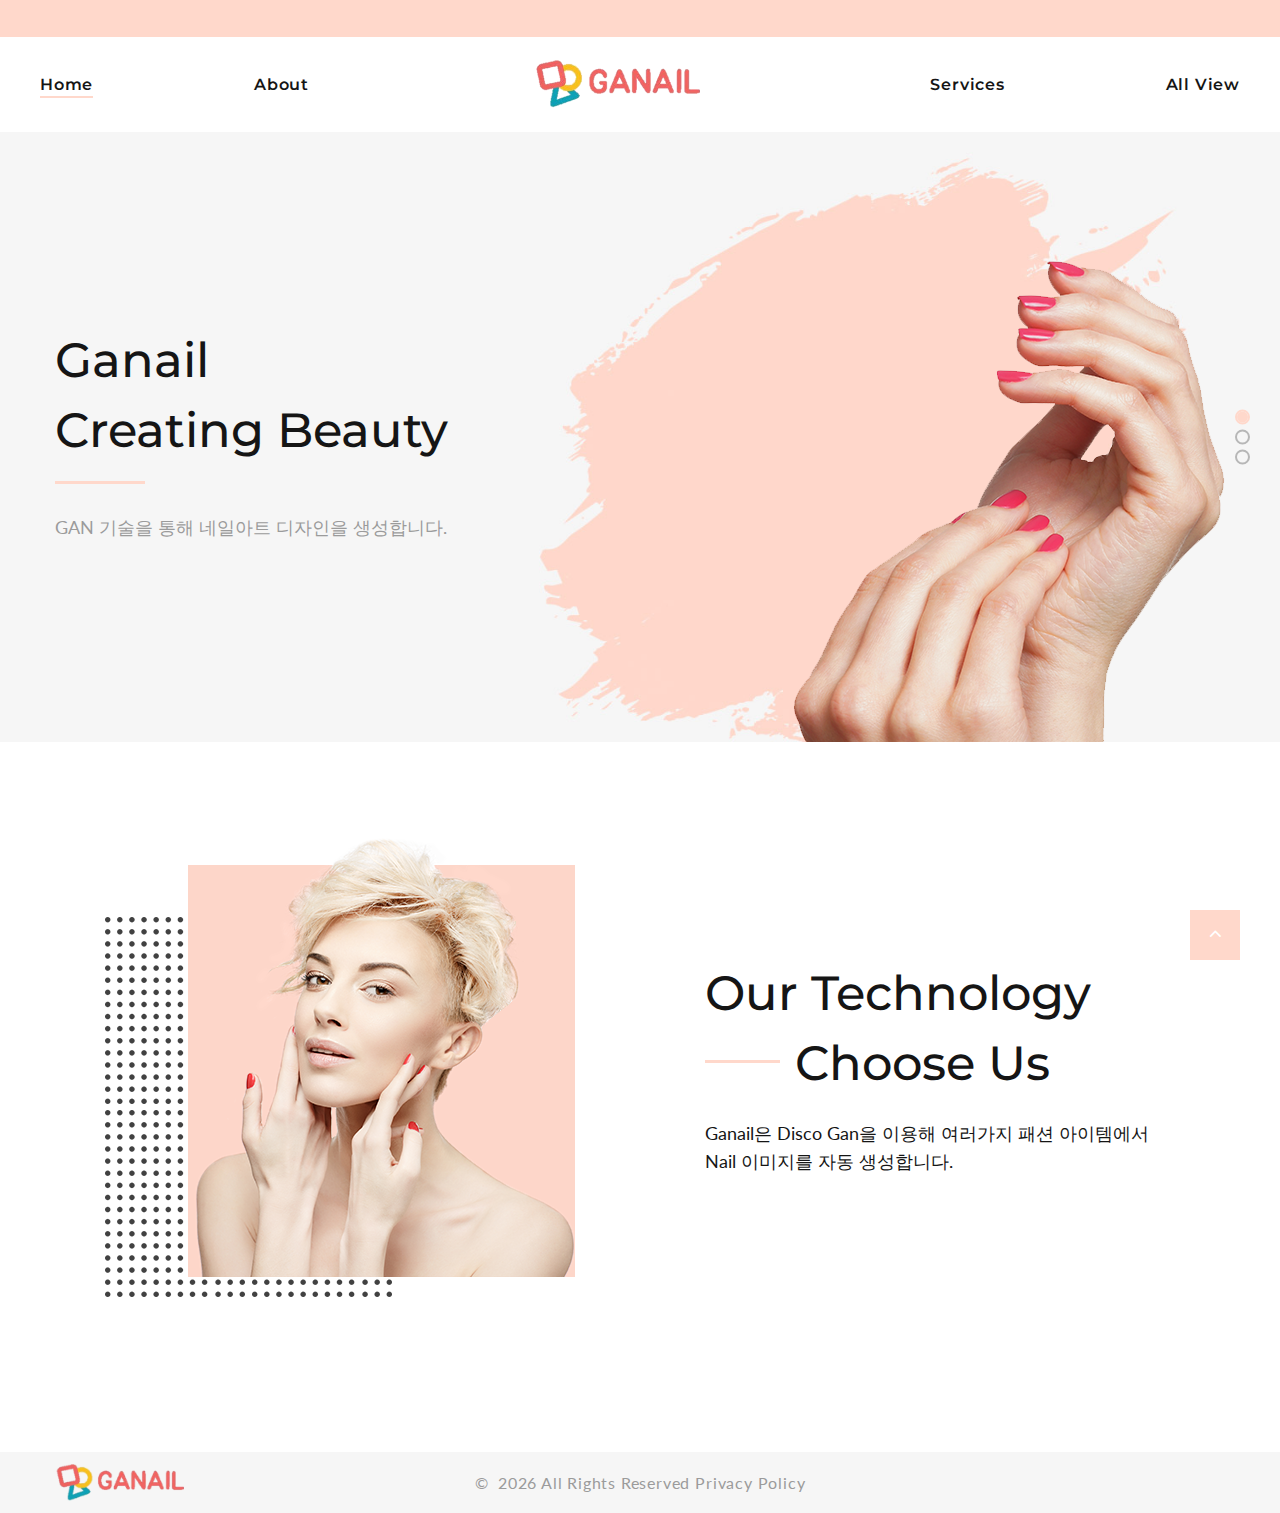
<file: UI/index.html>
<!-- Page Title--><!DOCTYPE html>
<html class="wide wow-animation" lang="en">
  <head>
    <title>Nail Salon</title>
    <meta name="format-detection" content="telephone=no">
    <meta name="viewport" content="width=device-width, height=device-height, initial-scale=1.0, maximum-scale=1.0, user-scalable=0">
    <meta http-equiv="X-UA-Compatible" content="IE=edge">
    <meta charset="utf-8">
    <link rel="icon" href="images/favicon.ico" type="image/x-icon">
    <!-- Stylesheets-->
    <link rel="stylesheet" type="text/css" href="//fonts.googleapis.com/css?family=Lato:300i,400,400i,700%7CMontserrat:400,500,600,700%7C">
    <link rel="stylesheet" href="css/bootstrap.css">
    <link rel="stylesheet" href="css/fonts.css">
    <link rel="stylesheet" href="css/style.css">
    <!--[if lt IE 10]>
    <div style="background: #212121; padding: 10px 0; box-shadow: 3px 3px 5px 0 rgba(0,0,0,.3); clear: both; text-align:center; position: relative; z-index:1;"><a href="http://windows.microsoft.com/en-US/internet-explorer/"><img src="images/ie8-panel/warning_bar_0000_us.jpg" border="0" height="42" width="820" alt="You are using an outdated browser. For a faster, safer browsing experience, upgrade for free today."></a></div>
    <script src="js/html5shiv.min.js"></script>
    <![endif]-->
  </head>
  <body>
    <div class="preloader">
      <div class="preloader-body">
        <div class="cssload-container">
          <div class="cssload-loading"><i></i><i></i><i></i><i></i></div>
        </div>
      </div>
    </div>
    <div class="page">
      <!-- Page Header-->
      <header class="section page-header">
        <!-- RD Navbar-->
        <div class="rd-navbar-wrap">
          <nav class="rd-navbar rd-navbar-classic rd-navbar-classic-center" data-layout="rd-navbar-fixed" data-sm-layout="rd-navbar-fixed" data-md-layout="rd-navbar-fixed" data-md-device-layout="rd-navbar-fixed" data-lg-layout="rd-navbar-static" data-lg-device-layout="rd-navbar-static" data-xl-layout="rd-navbar-static" data-xl-device-layout="rd-navbar-static" data-lg-stick-up-offset="46px" data-xl-stick-up-offset="46px" data-xxl-stick-up-offset="46px" data-lg-stick-up="true" data-xl-stick-up="true" data-xxl-stick-up="true">
            <div class="rd-navbar-collapse-toggle rd-navbar-fixed-element-1" data-rd-navbar-toggle=".rd-navbar-collapse"><span></span></div>
            <div class="rd-navbar-aside-outer rd-navbar-collapse">
              <div class="rd-navbar-aside">
                <div class="header-info">
                  <ul class="list-inline list-inline-md">
                    <li>
                    <!--  <div class="unit unit-spacing-xs align-items-center">
                        <div class="unit-left font-weight-bold">Free Call:</div>
                        <div class="unit-body"><a href="tel:#">(073) 123-12-12</a></div>
                      </div>-->
                    </li>
                    <li>
                      <div class="unit unit-spacing-xs align-items-center">
                      <!--  <div class="unit-left font-weight-bold">Opening Hours:</div>
                        <div class="unit-body"> Mn-Fr: 10 am-8 pm</div>
                      </div>-->
                    </li>
                  </ul>
                </div>
                <div class="social-block">
                <!--  <ul class="list-inline">
                    <li><a class="icon fa-facebook" href="#"></a></li>
                    <li><a class="icon fa-twitter" href="#"></a></li>
                    <li><a class="icon fa-google-plus" href="#"></a></li>
                    <li><a class="icon fa-vimeo" href="#"></a></li>
                    <li><a class="icon fa-youtube" href="#"></a></li>
                    <li><a class="icon fa-pinterest-p" href="#"></a></li>
                  </ul>-->
                </div>
              </div>
            </div>
            <div class="rd-navbar-main-outer">
              <div class="rd-navbar-main">
                <!-- RD Navbar Panel-->
                <div class="rd-navbar-panel">
                  <!-- RD Navbar Toggle-->
                  <button class="rd-navbar-toggle" data-rd-navbar-toggle=".rd-navbar-nav-wrap"><span></span></button>
                  <!-- RD Navbar Brand-->
                  <div class="rd-navbar-brand"><a href="index.html"><img src="images/logo-dark-main-171x44.png" alt="" width="171" height="44"/></a></div>
                </div>
                <div class="rd-navbar-main-element">
                  <div class="rd-navbar-nav-wrap">
                    <ul class="rd-navbar-nav">
                      <li class="rd-nav-item active"><a class="rd-nav-link" href="index.html">Home</a></li>
                      <li class="rd-nav-item"><a class="rd-nav-link" href="overview.html">About</a></li>
                      <li class="rd-nav-brand"><a href="index.html"><img src="images/logo-dark-main-171x44.png" alt="" width="171" height="44"/></a></li>
                      <li class="rd-nav-item"> <a class="rd-nav-link" href="services.html">Services</a></li>
                      <li class="rd-nav-item"><a class="rd-nav-link" href="masonry-gallery.html">All View</a></li>
                    </ul>
                  </div>
                </div>
              </div>
            </div>
          </nav>
        </div>
      </header>
      <!-- Swiper-->
      <section class="section swiper-container swiper-slider swiper-slider-1 slider-pagination-vertical slider-scale-effect" data-loop="false" data-autoplay="5500" data-simulate-touch="false" data-slide-effect="fade">
        <div class="swiper-wrapper">
          <div class="swiper-slide">
            <div class="slide-bg swiper-white-filter" style="background-image: url(&quot;images/slide-4-1-1920x780.jpg&quot;)"></div>
            <div class="swiper-slide-caption section-md">
              <div class="container">
                <div class="row justify-content-xl-between">
                  <div class="col-sm-8 col-md-6 col-lg-6 col-xl-6 swiper-caption-inner">
                    <h2 data-caption-animate="fadeInUp" data-caption-delay="100">Ganail<br>Creating Beauty</h2>
                    <div class="divider-lg" data-caption-animate="fadeInLeft" data-caption-delay="550"></div>
                    <p class="lead" data-caption-animate="fadeInUp" data-caption-delay="250">GAN 기술을 통해 네일아트 디자인을 생성합니다.</p>
                  </div>
                  <div class="col-md-6 col-lg-5 d-none d-md-block">
                    <div class="slider-img-block"><img src="images/slide-img-1.png" alt="" data-caption-animate="fadeInUp" data-caption-delay="500"></div>
                  </div>
                </div>
              </div>
            </div>
          </div>
          <div class="swiper-slide">
            <div class="slide-bg swiper-white-filter" style="background-image: url(&quot;images/slide-4-1-1920x780.jpg&quot;)"></div>
            <div class="swiper-slide-caption section-md">
              <div class="container">
                <div class="row justify-content-xl-between">
                  <div class="col-sm-8 col-md-6 col-lg-6 col-xl-6 swiper-caption-inner">
                    <h2 data-caption-animate="fadeInUp" data-caption-delay="100">Be  Different with<br>Our Nail Design
                    </h2>
                    <div class="divider-lg" data-caption-animate="fadeInLeft" data-caption-delay="550"></div>
                    <p class="lead" data-caption-animate="fadeInUp" data-caption-delay="250">GAN 기술을 통해 패션 아이템과 매치되어 생성된 </br>네일 디자인을 제공합니다.</p>
                  </div>
                  <div class="col-md-6 col-lg-5 d-none d-md-block">
                    <div class="slider-img-block"><img src="images/slide-img-2.png" alt="" data-caption-animate="fadeInUp" data-caption-delay="500"></div>
                  </div>
                </div>
              </div>
            </div>
          </div>
          <div class="swiper-slide">
            <div class="slide-bg swiper-white-filter" style="background-image: url(&quot;images/slide-4-1-1920x780.jpg&quot;)"></div>
            <div class="swiper-slide-caption section-md">
              <div class="container">
                <div class="row justify-content-xl-between">
                  <div class="col-sm-8 col-md-6 col-lg-6 col-xl-6 swiper-caption-inner">
                    <h2 class="heading-decorate" data-caption-animate="fadeInUp" data-caption-delay="100">Better Nail Design<br>for Your Pleasure</h2>
                    <div class="divider-lg" data-caption-animate="fadeInLeft" data-caption-delay="550"></div>
                    <p class="lead" data-caption-animate="fadeInUp" data-caption-delay="250">네일 디자인 자동 생성 및 추천으로 네일 아티스트분들의 </br>네일 디자인 Choice의 고민을 해결해 드립니다.</p>
                  </div>
                  <div class="col-md-6 col-lg-5 d-none d-md-block"><img src="images/slide-img-3.png" alt="" data-caption-animate="fadeIn" data-caption-delay="500"></div>
                </div>
              </div>
            </div>
          </div>
        </div>
        <!-- Swiper Pagination -->
        <div class="swiper-pagination"></div>
      </section>
      <section class="section section-lg bg-default">
        <div class="container">
          <div class="row row-50 align-items-lg-center justify-content-lg-around">
            <div class="col-md-6 col-lg-5">
              <div class="box-images-parallax">
                <div class="front-element" data-parallax-scroll="{&quot;y&quot;: -10,   &quot;smoothness&quot;: 30 }"><img src="images/home-1-387x440.png" alt="" width="387" height="440"/>
                </div>
                <div class="back-element" data-parallax-scroll="{&quot;y&quot;: 40,  &quot;smoothness&quot;: 30 }"><img src="images/home-1-287x380.png" alt="" width="287" height="380"/>
                </div>
              </div>
            </div>
            <div class="col-md-6 col-xl-5">
              <h2 class="heading-decorate">Our Technology <br><span class="divider"></span>Choose Us
              </h2>
              <p class="big text-gray-800">Ganail은 Disco Gan을 이용해 여러가지 패션 아이템에서 Nail 이미지를 자동 생성합니다.</p>
            </div>
          </div>
        </div>
      </section>
      <footer class="section bg-default section-sm footer-modern">
        <div class="container">
          <div class="row row-50">
        </div>
      </footer>
      <section class="bg-gray-100 section-xxs text-center">
        <div class="container">
          <div class="row row-30 align-items-lg-center">
            <div class="col-lg-3 text-lg-left"><a href="index.html"><img src="images/logo-footer-133x31.png" alt="" width="133" height="31"/></a></div>
            <div class="col-lg-6 text-lg-center">
              <p class="rights"><span>&copy;&nbsp; </span><span class="copyright-year"></span><span>&nbsp;</span><span>All Rights Reserved</span><span>&nbsp;</span><a href="privacy-policy.html">Privacy Policy</a></p>
            </div>
            <div class="col-lg-3 text-lg-right">
              <div class="social-block-footer">
                <!--<ul class="list-inline">
                  <li><a class="icon fa-facebook" href="#"></a></li>
                  <li><a class="icon fa-twitter" href="#"></a></li>
                  <li><a class="icon fa-google-plus" href="#"></a></li>
                  <li><a class="icon fa-vimeo" href="#"></a></li>
                  <li><a class="icon fa-youtube" href="#"></a></li>
                  <li><a class="icon fa-pinterest-p" href="#"></a></li>
                </ul>-->
              </div>
            </div>
          </div>
        </div>
      </section>
    </div>
    <!-- Global Mailform Output-->
    <div class="snackbars" id="form-output-global"></div>
    <!-- Javascript-->
    <script src="js/core.min.js"></script>
    <script src="js/script.js"></script>
  </body>
</html>
</file>
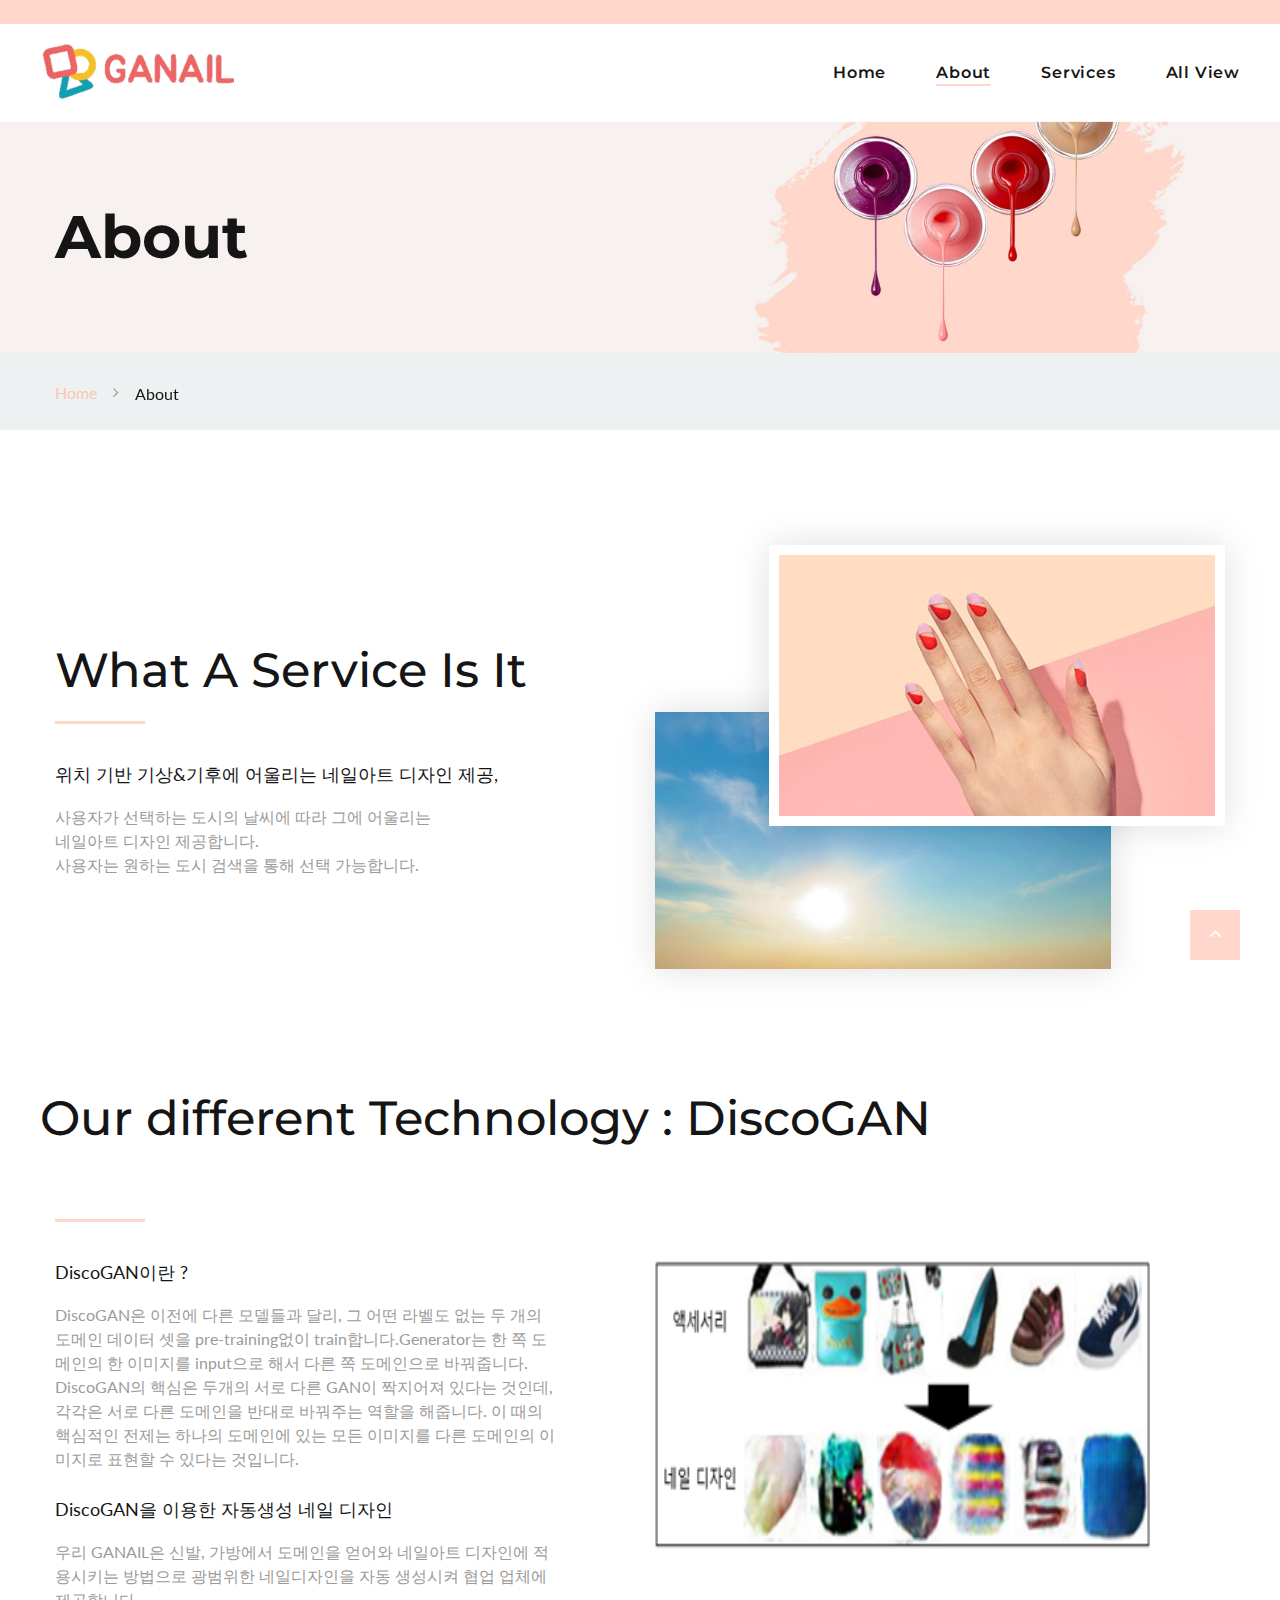
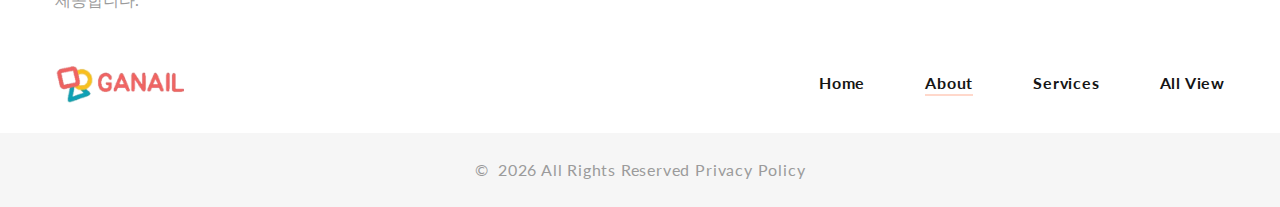
<file: UI/overview.html>
<!-- Page Title--><!DOCTYPE html>
<html class="wide wow-animation" lang="en">
  <head>
    <title>Overview</title>
    <meta name="format-detection" content="telephone=no">
    <meta name="viewport" content="width=device-width, height=device-height, initial-scale=1.0, maximum-scale=1.0, user-scalable=0">
    <meta http-equiv="X-UA-Compatible" content="IE=edge">
    <meta charset="utf-8">
    <link rel="icon" href="images/favicon.ico" type="image/x-icon">
    <!-- Stylesheets-->
    <link rel="stylesheet" type="text/css" href="//fonts.googleapis.com/css?family=Lato:300i,400,400i,700%7CMontserrat:400,500,600,700%7C">
    <link rel="stylesheet" href="css/bootstrap.css">
    <link rel="stylesheet" href="css/fonts.css">
    <link rel="stylesheet" href="css/style.css">
    <!--[if lt IE 10]>
    <div style="background: #212121; padding: 10px 0; box-shadow: 3px 3px 5px 0 rgba(0,0,0,.3); clear: both; text-align:center; position: relative; z-index:1;"><a href="http://windows.microsoft.com/en-US/internet-explorer/"><img src="images/ie8-panel/warning_bar_0000_us.jpg" border="0" height="42" width="820" alt="You are using an outdated browser. For a faster, safer browsing experience, upgrade for free today."></a></div>
    <script src="js/html5shiv.min.js"></script>
    <![endif]-->
  </head>
  <body>
    <div class="preloader">
      <div class="preloader-body">
        <div class="cssload-container">
          <div class="cssload-loading"><i></i><i></i><i></i><i></i></div>
        </div>
      </div>
    </div>
    <div class="page">
      <!-- Page Header-->
      <header class="section page-header">
        <!-- RD Navbar-->
        <div class="rd-navbar-wrap">
          <nav class="rd-navbar rd-navbar-classic" data-layout="rd-navbar-fixed" data-sm-layout="rd-navbar-fixed" data-md-layout="rd-navbar-fixed" data-md-device-layout="rd-navbar-fixed" data-lg-layout="rd-navbar-static" data-lg-device-layout="rd-navbar-static" data-xl-layout="rd-navbar-static" data-xl-device-layout="rd-navbar-static" data-lg-stick-up-offset="46px" data-xl-stick-up-offset="46px" data-xxl-stick-up-offset="46px" data-lg-stick-up="true" data-xl-stick-up="true" data-xxl-stick-up="true">
            <div class="rd-navbar-collapse-toggle rd-navbar-fixed-element-1" data-rd-navbar-toggle=".rd-navbar-collapse"><span></span></div>
            <div class="rd-navbar-aside-outer rd-navbar-collapse">
              <div class="rd-navbar-aside">
                <div class="header-info">
                  <!--<ul class="list-inline list-inline-md">
                    <li>
                      <div class="unit unit-spacing-xs align-items-center">
                        <div class="unit-left font-weight-bold">Free Call:</div>
                        <div class="unit-body"><a href="tel:#">(073) 123-12-12</a></div>
                      </div>
                    </li>
                    <li>
                      <div class="unit unit-spacing-xs align-items-center">
                        <div class="unit-left font-weight-bold">Opening Hours: </div>
                        <div class="unit-body"> Mn-Fr: 10 am-8 pm</div>
                      </div>
                    </li>
                  </ul>-->
                </div>
                <div class="social-block">
                  <!--<ul class="list-inline">
                    <li><a class="icon fa-facebook" href="#"></a></li>
                    <li><a class="icon fa-twitter" href="#"></a></li>
                    <li><a class="icon fa-google-plus" href="#"></a></li>
                    <li><a class="icon fa-vimeo" href="#"></a></li>
                    <li><a class="icon fa-youtube" href="#"></a></li>
                    <li><a class="icon fa-pinterest-p" href="#"></a></li>
                  </ul>-->
                </div>
              </div>
            </div>
            <div class="rd-navbar-main-outer">
              <div class="rd-navbar-main">
                <!-- RD Navbar Panel-->
                <div class="rd-navbar-panel">
                  <!-- RD Navbar Toggle-->
                  <button class="rd-navbar-toggle" data-rd-navbar-toggle=".rd-navbar-nav-wrap"><span></span></button>
                  <!-- RD Navbar Brand-->
                  <div class="rd-navbar-brand"><a class="brand" href="index.html"><img src="images/logo-dark-main-171x44.png" alt="" width="171" height="44"/></a></div>
                </div>
                <div class="rd-navbar-main-element">
                  <div class="rd-navbar-nav-wrap">
                    <!-- RD Navbar Nav-->
                    <ul class="rd-navbar-nav">
                      <li class="rd-nav-item"><a class="rd-nav-link" href="index.html">Home</a>
                      </li>
                      <li class="rd-nav-item active"><a class="rd-nav-link" href="overview.html">About</a></li>
                      <li class="rd-nav-item"><a class="rd-nav-link" href="services.html">Services</a></li>
                      <li class="rd-nav-item"><a class="rd-nav-link" href="masonry-gallery.html">All View</a></li>
                    </ul>
                  </div>
                </div>
              </div>
            </div>
          </nav>
        </div>
      </header>
      <section class="section-page-title" style="background-image: url(images/page-title-1-1920x305.jpg); background-size: cover;">
        <div class="container">
          <h1 class="page-title">About</h1>
        </div>
      </section>
      <section class="breadcrumbs-custom">
        <div class="container">
          <ul class="breadcrumbs-custom-path">
            <li><a href="index.html">Home</a></li>
            <li class="active">About</li>
          </ul>
        </div>
      </section>
      <section class="section section-lg bg-default">
        <div class="container">
          <div class="row row-50 align-items-lg-center justify-content-xl-between">
            <div class="col-lg-6">
              <div class="block-xs">
                <h2>What A Service Is It</h2>
                <div class="divider-lg"></div>
                <p class="big text-gray-800">위치 기반 기상&기후에 어울리는 네일아트 디자인 제공,</p>
                <p>사용자가 선택하는 도시의 날씨에 따라 그에 어울리는 </br>네일아트 디자인 제공합니다. </br>사용자는 원하는 도시 검색을 통해 선택 가능합니다. </p>
              </div>
            </div>
            <div class="col-lg-6">
              <div class="box-images box-images-variant-3">
                <div class="box-images-item" data-parallax-scroll="{&quot;y&quot;: -20,   &quot;smoothness&quot;: 30 }"><img src="images/overview-1-470x282.jpg" alt="" width="470" height="282"/>
                </div>
                <div class="box-images-item box-images-without-border" data-parallax-scroll="{&quot;y&quot;: 40,  &quot;smoothness&quot;: 30 }"><img src="images/sunny.png" alt="" width="470" height="282"/>
                </div>
              </div>
            </div>
          </div>
        </div>
      </section>
      <section>
        <div class="container">
          <div class="row row-50 align-items-lg-center justify-content-xl-between">
            <h2>Our different Technology : DiscoGAN</h2>
            <div class="col-lg-6">
              <div class="block-xs">
                <div class="divider-lg"></div>
                <p class="big text-gray-800">DiscoGAN이란 ?</br></p>
                <p>DiscoGAN은 이전에 다른 모델들과 달리, 그 어떤 라벨도 없는 두 개의 도메인 데이터 셋을 pre-training없이 train합니다.Generator는 한 쪽 도메인의 한 이미지를 input으로 해서 다른 쪽 도메인으로 바꿔줍니다. DiscoGAN의 핵심은 두개의 서로 다른 GAN이 짝지어져 있다는 것인데,
                  각각은 서로 다른 도메인을 반대로 바꿔주는 역할을 해줍니다. 이 때의 핵심적인 전제는 하나의 도메인에 있는 모든 이미지를 다른 도메인의 이미지로 표현할 수 있다는 것입니다.</p>
              </div>
              <br/>
              <div class="block-xs">
                <p class="big text-gray-800">DiscoGAN을 이용한 자동생성 네일 디자인</br></p>
                <p>우리 GANAIL은 신발, 가방에서 도메인을 얻어와 네일아트 디자인에 적용시키는 방법으로 광범위한 네일디자인을 자동 생성시켜 협업 업체에 제공합니다.</p>
              </div>
            </div>
            <div class="col-lg-6">
              <img src="images/actonail.png" style="height:300px;width:500px;">
            </div>
          </div>
        </div>
      </section>
      <br/>
      <!-- Page Footer-->
      <footer class="section bg-default section-xs-type-1 footer-minimal">
        <div class="container">
          <div class="row row-30 align-items-lg-center justify-content-lg-between">
            <div class="col-lg-2">
              <div class="footer-brand"><a href="index.html"><img src="images/logo-footer-133x31.png" alt="" width="133" height="31"/></a></div>
            </div>
            <div class="col-lg-10">
              <div class="footer-nav">
                <ul class="rd-navbar-nav">
                  <li class="rd-nav-item"><a class="rd-nav-link" href="index.html">Home</a></li>
                  <li class="rd-nav-item active"><a class="rd-nav-link" href="overview.html">About</a></li>
                  <li class="rd-nav-item"><a class="rd-nav-link" href="services.html">Services</a></li>
                  <li class="rd-nav-item"><a class="rd-nav-link" href="masonry-gallery.html">All View</a></li>
                </ul>
              </div>
            </div>
          </div>
        </div>
      </footer>
      <section class="bg-gray-100 section-xs text-center">
        <div class="container">
          <p class="rights"><span>&copy;&nbsp; </span><span class="copyright-year"></span><span>&nbsp;</span><span>All Rights Reserved</span><span>&nbsp;</span><a href="privacy-policy.html">Privacy Policy</a></p>
        </div>
      </section>
    </div>
    <!-- Global Mailform Output-->
    <div class="snackbars" id="form-output-global"></div>
    <!-- Javascript-->
    <script src="js/core.min.js"></script>
    <script src="js/script.js"></script>
  </body>
</html>
</file>
<file: UI/css/style.css>
@charset "UTF-8";/*
* Trunk version 2.0.1
*//*
*
* Contexts
*/a:focus,button:focus {	outline: none !important;}button::-moz-focus-inner {	border: 0;}*:focus {	outline: none;}blockquote {	padding: 0;	margin: 0;}input,button,select,textarea {	outline: none;}label {	margin-bottom: 0;}p {	margin: 0;}ul,ol {	list-style: none;	padding: 0;	margin: 0;}ul li,ol li {	display: block;}dl {	margin: 0;}dt,dd {	line-height: inherit;}dt {	font-weight: inherit;}dd {	margin-bottom: 0;}cite {	font-style: normal;}form {	margin-bottom: 0;}blockquote {	padding-left: 0;	border-left: 0;}address {	margin-top: 0;	margin-bottom: 0;}figure {	margin-bottom: 0;}html p a:hover {	text-decoration: none;}/*
*
* Typography
*/body {	font-family: "Lato", -apple-system, BlinkMacSystemFont, "Segoe UI", Roboto, "Helvetica Neue", Arial, sans-serif;	font-size: 16px;	line-height: 1.5;	font-weight: 400;	color: #9b9b9b;	background-color: #ffffff;	-webkit-text-size-adjust: none;	-webkit-font-smoothing: subpixel-antialiased;}.heading-title {	font-family: "Montserrat", sans-serif;}.heading-decorate .divider {	display: none;	vertical-align: super;	padding-right: 15px;}.heading-decorate .divider:after {	height: 3px;	width: 75px;}@media (min-width: 768px) {	.heading-decorate .divider {		display: inline-block;	}}h1, h2, h3, h4, h5, h6, [class^='heading-'] {	margin-top: 0;	margin-bottom: 0;	font-weight: 500;	color: #151515;	font-family: "Montserrat", sans-serif;	letter-spacing: 0;}h1 a, h2 a, h3 a, h4 a, h5 a, h6 a, [class^='heading-'] a {	color: inherit;}h1 a:hover, h2 a:hover, h3 a:hover, h4 a:hover, h5 a:hover, h6 a:hover, [class^='heading-'] a:hover {	color: #ffd8cb;}h1,.heading-1 {	font-size: 30px;	line-height: 1.5;}@media (min-width: 1200px) {	h1,	.heading-1 {		font-size: 60px;		line-height: 1.2;		font-weight: 700;	}}h3,.heading-3 {	font-size: 24px;	line-height: 1.5;}@media (min-width: 1200px) {	h3,	.heading-3 {		font-size: 32px;		line-height: 1.5;	}}h4,.heading-4 {	font-size: 22px;	line-height: 1.5;	font-weight: 500;}@media (min-width: 1200px) {	h4,	.heading-4 {		font-size: 24px;		line-height: 1.25;	}}h5,.heading-5 {	font-size: 18px;	line-height: 1.44444;	font-family: "Lato", -apple-system, BlinkMacSystemFont, "Segoe UI", Roboto, "Helvetica Neue", Arial, sans-serif;	color: #2b2c2f;}h6,.heading-6 {	font-size: 14px;	line-height: 1.42857;	text-transform: uppercase;	font-family: "Montserrat", -apple-system, BlinkMacSystemFont, "Segoe UI", Roboto, "Helvetica Neue", Arial, sans-serif;}h2,.heading-2 {	font-size: 28px;	line-height: 1.5;}@media (min-width: 1200px) {	h2,	.heading-2 {		font-size: 48px;		line-height: 1.45833;	}}small,.small {	display: block;	font-size: 12px;	line-height: 1.5;}mark,.mark {	padding: 3px 5px;	color: #ffffff;	background: #ffd8cb;}.big {	font-size: 18px;	line-height: 1.55556;}.lead {	font-size: 18px;	line-height: 24px;	font-weight: 400;}code {	padding: 10px 5px;	border-radius: 0.2rem;	font-size: 90%;	color: #111111;	background: #f6f6f6;}p [data-toggle='tooltip'] {	padding-left: .25em;	padding-right: .25em;	color: #b7b7b7;}p [style*='max-width'] {	display: inline-block;}.shadow-img {	box-shadow: 0 0 35px rgba(0, 0, 0, 0.13);}.hidden {	display: none;}/*
*
* Brand
*/.brand {	display: inline-block;}.brand .brand-logo-light {	display: none;}.brand .brand-logo-dark {	display: block;}/*
*
* Links
*/a {	transition: all 0.3s ease-in-out;}a, a:focus, a:active, a:hover {	text-decoration: none;}a, a:focus, a:active {	color: #ffd8cb;}a:hover {	color: #fcc7b6;}a[href*='tel'], a[href*='mailto'] {	white-space: nowrap;}.link-hover {	color: #fcc7b6;}.link-press {	color: #fcc7b6;}.privacy-link {	display: inline-block;}* + .privacy-link {	margin-top: 35px;}/*
*
* Blocks
*/.block-center, .block-sm, .block-lg {	margin-left: auto;	margin-right: auto;}.block-xs {	max-width: 500px;}.block-sm {	max-width: 560px;}.block-lg {	max-width: 768px;}.block-center {	padding: 10px;}.block-center:hover .block-center-header {	background-color: #ffd8cb;}.block-center-title {	background-color: #ffffff;}@media (max-width: 1799px) {	.block-center {		padding: 20px;	}	.block-center:hover .block-center-header {		background-color: #ffffff;	}	.block-center-header {		background-color: #ffd8cb;	}}.block-img-aside {	overflow: hidden;}@media (min-width: 992px) {	.block-img-aside {		position: absolute;		bottom: 0;		top: 0;		width: 100%;		background: url("../images/home-3-1-974x626.jpg");		background-size: cover;	}	.block-img-aside img {		display: none;	}}.block-decorate {	position: relative;	max-width: 760px;	margin-left: auto;	margin-right: auto;	overflow: hidden;	font-size: 120px;	font-family: "Montserrat", sans-serif;	font-weight: 700;	color: #ffffff;	line-height: 1;}@media (min-width: 576px) {	.block-decorate {		font-size: 170px;	}}@media (min-width: 992px) {	.block-decorate {		font-size: 260px;	}}@media (min-width: 1200px) {	.block-decorate {		font-size: 360px;	}}* + .block-decorate {	margin-top: 25px;}.block-accent p.big, .block-accent p.rights {	color: #151515;}.block-accent p.big a:hover, .block-accent p.rights a:hover {	color: #ffffff;}.block-accent .button-white {	color: #151515;}.block-accent .button-white:hover, .block-accent .button-white:focus {	background: #151515;	border-color: #151515;	color: #ffffff;}/*
*
* Boxes
*/.box-minimal {	text-align: center;}.box-minimal .box-minimal-icon {	font-size: 50px;	line-height: 50px;	color: #ffd8cb;}.box-minimal-divider {	width: 36px;	height: 4px;	margin-left: auto;	margin-right: auto;	background: #ffd8cb;}.box-minimal-title {	font-family: "Montserrat", sans-serif;}.box-minimal-text {	width: 100%;	max-width: 335px;	margin-left: auto;	margin-right: auto;	letter-spacing: 0.02em;}* + .box-minimal {	margin-top: 30px;}* + .box-minimal-title {	margin-top: 10px;}* + .box-minimal-divider {	margin-top: 20px;}* + .box-minimal-text {	margin-top: 15px;}.bg-gray-dark .box-minimal p, .bg-primary .box-minimal p {	color: #9b9b9b;}.box-counter {	position: relative;	text-align: center;	color: #2b2c2f;	z-index: 1;}.box-counter-title {	display: inline-block;	font-family: "Montserrat", -apple-system, BlinkMacSystemFont, "Segoe UI", Roboto, "Helvetica Neue", Arial, sans-serif;	font-size: 14px;	line-height: 24px;	letter-spacing: .05em;	font-weight: 700;	text-transform: uppercase;	color: #151515;}.box-counter-main {	font-family: "Montserrat", sans-serif;	font-size: 45px;	font-weight: 700;	line-height: 1.2;}.box-counter-main > * {	display: inline;	font: inherit;}.box-counter-main .small {	font-size: 28px;}.box-counter-main .small_top {	position: relative;	top: .2em;	vertical-align: top;}.box-counter-divider {	font-size: 0;	line-height: 0;}.box-counter-divider::after {	content: '';	display: inline-block;	width: 80px;	height: 2px;	background: #ffd8cb;}* + .box-counter-title {	margin-top: 10px;}* + .box-counter-main {	margin-top: 20px;}* + .box-counter-divider {	margin-top: 10px;}@media (min-width: 1800px) {	.counter-list-border .col-md-3 {		border-right: 1px solid #e1e1e1;	}	.counter-list-border .col-md-3:last-child {		border-right: none;	}	.box-counter:before, .box-counter:after {		display: none;	}}@media (min-width: 1200px) {	.box-counter-main {		font-size: 60px;	}	.box-counter-main .small {		font-size: 36px;	}	* + .box-counter-main {		margin-top: 30px;	}	* + .box-counter-divider {		margin-top: 15px;	}}.bg-primary .box-counter {	color: #ffffff;}.bg-primary .box-counter-divider::after {	background: #ffffff;}.box-icon-modern {	position: relative;	max-width: 400px;	margin-left: auto;	margin-right: auto;	text-align: center;	min-height: 300px;	padding: 20px;	transition: all .3s;}.box-icon-modern > * {	position: relative;}.box-icon-modern .icon-modern {	position: relative;	display: inline-block;	width: 80px;	height: 80px;	border-radius: 50%;	background: #ffd8cb;}.box-icon-modern .icon-modern svg {	position: absolute;	top: 50%;	left: 50%;	transform: translate(-50%, -50%);}.box-icon-modern .icon-modern svg > * {	color: #151515;	fill: #151515;}.box-icon-modern .divider:after {	background: #ebebeb;}.box-icon-modern:before {	position: absolute;	content: '';	top: 50%;	left: 50%;	width: 100%;	height: 100%;	background: #ffffff;	box-shadow: 0 0 22px rgba(0, 0, 0, 0.1);	transition: all .3s;	transform: translate(-50%, -50%);	opacity: 0;}.box-icon-modern * + .divider {	margin-top: 15px;}.box-icon-modern:hover {	z-index: 1;}.box-icon-modern:hover:before {	width: 104%;	height: 104%;	opacity: 1;}@media (min-width: 1200px) {	.box-icon-modern {		padding: 40px 32px;	}}.box-icon-modern.modern-variant-2 .divider {	display: none;}.box-icon-modern-title {	font-family: "Montserrat", sans-serif;}* + .box-icon-modern-title {	margin-top: 30px;}@media (min-width: 992px) {	.icon-modern-list > * .box-icon-modern {		border-right: 1px solid #ebebeb;		border-bottom: 1px solid #ebebeb;	}	.icon-modern-list > *:last-child .box-icon-modern, .icon-modern-list > *:nth-child(3) .box-icon-modern {		border-right: 1px solid transparent;	}	.icon-modern-list > *:nth-child(n + 4) .box-icon-modern {		border-bottom: 1px solid transparent;	}}.box-icon-classic {	position: relative;	padding: 40px 20px;}.box-icon-classic .icon-classic {	position: relative;	display: inline-block;	width: 80px;	height: 80px;	border-radius: 50%;	background: #ffd8cb;}.box-icon-classic .icon-classic svg {	position: absolute;	left: 50%;	top: 50%;	transform: translate(-50%, -50%);}.box-icon-classic .icon-classic svg > * {	color: #151515;	fill: #151515;}.box-icon-classic .icon-classic-title {	font-family: "Montserrat", sans-serif;}.box-icon-classic * + .icon-classic-title {	margin-top: 15px;}.box-icon-classic * + .icon-classic-body {	margin-top: 25px;}@media (min-width: 992px) {	.box-icon-classic {		display: flex;		align-items: center;		padding: 50px 25px;	}	.box-icon-classic > * {		padding: 0 20px;	}	.box-icon-classic .icon-classic-body {		text-align: left;	}	.box-icon-classic * + .icon-classic-body {		margin-top: 0;	}}.box-icon-classic-vertical {	text-align: center;}.box-icon-classic-vertical .icon-classic-body {	max-width: 360px;	margin-left: auto;	margin-right: auto;}@media (min-width: 992px) {	.box-icon-classic-vertical {		display: block;		padding: 50px 4px;	}	.box-icon-classic-vertical .icon-classic-body {		text-align: center;	}	.box-icon-classic-vertical * + .icon-classic-body {		margin-top: 20px;	}}.box-icon-classic-list .box-icon-classic:before {	position: absolute;	content: '';	left: 50%;	bottom: 0;	height: 1px;	width: 85%;	background: #e7e7e7;	transform: translateX(-50%);}@media (min-width: 768px) {	.box-icon-classic-list .box-icon-classic:after {		position: absolute;		content: '';		top: 50%;		right: 0;		width: 1px;		height: 75%;		background: #e7e7e7;		transform: translateY(-50%);	}	.box-icon-classic-list > *:nth-child(n + 3) .box-icon-classic:before {		display: none;	}	.box-icon-classic-list > *:nth-child(2n + 2) .box-icon-classic:after {		display: none;	}}.box-icon-classic-bordered > * {	border-bottom: 1px solid #e7e7e7;}.box-icon-classic-bordered > *:last-child {	border-bottom: none;}@media (min-width: 768px) {	.box-icon-classic-bordered > * {		border-right: 1px solid #e7e7e7;	}	.box-icon-classic-bordered > *:nth-child(n + 3) {		border-bottom: none;	}	.box-icon-classic-bordered > *:nth-child(2n + 2) {		border-right: none;	}}.box-icon-minimal {	max-width: 300px;	text-align: left;}.box-icon-minimal-header {	display: flex;	align-items: center;}.box-icon-minimal-header svg > * {	fill: #ffd8cb;}.box-icon-minimal-title {	font-family: "Montserrat", sans-serif;	font-size: 21px;	font-weight: 700;	letter-spacing: 0.06em;	color: #151515;	text-transform: uppercase;}.box-icon-minimal-title a {	color: #151515;}.box-icon-minimal-title a:hover {	color: #ffd8cb;}* + .box-icon-minimal-text {	margin-top: 22px;}* + .box-icon-minimal-title {	margin-left: 20px;	margin-top: 0;}.box-images {	position: relative;	max-width: 570px;}.box-images.box-images-modern {	display: flex;	align-items: center;}.box-images-item {	display: inline-block;	border: 10px solid #ffffff;	box-shadow: 0 0 35px rgba(0, 0, 0, 0.13);	width: 50%;}@media (min-width: 768px) {	.box-images-item {		width: inherit;	}}.box-images-item.box-images-without-border {	border: none;	margin-right: 20%;}.box-images-variant-3 .box-images-item {	width: inherit;}.box-images-1 {	position: absolute;	left: 0;	top: 100px;	z-index: 4;}.box-images-2 {	position: relative;	margin-left: 32%;	z-index: 3;}.box-images-3 {	position: absolute;	right: 0;	bottom: 100px;	z-index: 2;}.box-images-4 {	position: relative;	margin-top: -5%;	margin-left: 17%;	z-index: 1;}.box-images-modern .box-images-item:first-child {	z-index: 2;	margin-right: -10%;}.box-images-variant-3 .box-images-item:first-child {	position: relative;	margin-left: 20%;	z-index: 2;}.box-images-variant-3 .box-images-item.box-images-without-border {	position: relative;	margin-top: -46%;	z-index: 1;}.box-images-classic .box-image-item {	display: inline-block;	box-shadow: 0 0 35px rgba(0, 0, 0, 0.13);}.box-images-classic * + .box-image-item {	margin-top: 30px;}.box-video {	position: relative;}.box-video .button-play {	position: absolute;	top: 50%;	left: 50%;	width: 85px;	height: 85px;	border-radius: 50%;	background: rgba(255, 255, 255, 0.5);	transform: translate(-50%, -50%);}.box-video .button-play:before {	position: absolute;	font-family: "FontAwesome";	content: '\f04b';	top: 50%;	font-size: 20px;	line-height: 20px;	left: 54%;	color: #ffffff;	text-shadow: 0 0 4px rgba(0, 0, 0, 0.04);	transform: translate(-50%, -50%);	transition: all 0.3s ease-in-out;}.box-video .button-play:hover, .box-video .button-play:focus {	background: rgba(255, 255, 255, 0.8);}.box-video .button-play:hover:before, .box-video .button-play:focus:before {	color: #ffd8cb;}.box-video-button {	text-align: center;}.box-video-button .button-play {	position: relative;	display: inline-block;	width: 90px;	height: 90px;	border-radius: 50%;	border: 2px solid rgba(255, 255, 255, 0.6);	background: rgba(255, 255, 255, 0.3);	transition: all .3s;	z-index: 1;}.box-video-button .button-play:before {	position: absolute;	content: '';	top: -12px;	left: -12px;	right: -12px;	bottom: -12px;	background: rgba(255, 255, 255, 0.21);	border-radius: 50%;	transition: all .3s;}.box-video-button .button-play .icon {	position: absolute;	top: 50%;	left: 55%;	font-size: 30px;	color: #ffffff;	transform: translate(-50%, -50%);	transition: all .3s;}.box-video-button .button-play:hover {	background: rgba(255, 255, 255, 0.6);}.box-video-button .button-play:hover .icon {	color: #ffd8cb;}.box-video-button .button-play:hover:before {	top: 0;	left: 0;	right: 0;	bottom: 0;}.gallery-item {	position: relative;	display: block;	background: #000000;	overflow: hidden;}.gallery-item img {	position: relative;	transition: all .5s;	z-index: 1;	will-change: transform;	width: 100%;}.gallery-item:before {	position: absolute;	content: '';	top: 20px;	left: 20px;	right: 20px;	bottom: 20px;	border: 2px solid #ffffff;	transition: all .5s;	opacity: 0;	z-index: 2;}.gallery-item .gallery-item-title {	position: absolute;	top: 50%;	left: 50%;	font-size: 24px;	font-weight: 700;	color: #ffffff;	transform: translate(-50%, -50%);	transition: all .3s;	opacity: 0;	z-index: 2;}.gallery-item .gallery-item-button {	position: absolute;	display: inline-block;	overflow: hidden;	right: 20px;	bottom: 20px;	width: 66px;	height: 66px;	opacity: 0;	transition: all .5s;	z-index: 2;}.gallery-item .gallery-item-button:before {	position: absolute;	content: '+';	right: 11px;	bottom: 7px;	color: #ffd8cb;	font-size: 28px;	line-height: 28px;	z-index: 1;}.gallery-item .gallery-item-button:after {	position: absolute;	content: '';	top: 0;	left: 33px;	right: -33px;	bottom: 0;	background: #ffffff;	transform: skewX(-45deg);}.mobile .gallery-item .gallery-item-title, .mobile .gallery-item .gallery-item-button, .mobile .gallery-item:before, .tablet .gallery-item .gallery-item-title, .tablet .gallery-item .gallery-item-button, .tablet .gallery-item:before {	opacity: 1;}.mobile .gallery-item img, .tablet .gallery-item img {	opacity: .7;}.gallery-item:hover img {	opacity: .7;	transform: scale(1.05);}.gallery-item:hover:before, .gallery-item:hover .gallery-item-button, .gallery-item:hover .gallery-item-title {	opacity: 1;}@media (min-width: 1200px) {	.cobbles-gallery .gallery-item img {		max-width: initial;		width: 100%;	}}@media (max-width: 767px) {	.gallery-item img {		width: 100%;	}}.team-minimal {	text-align: center;}.team-minimal .team-title {	font-family: "Montserrat", sans-serif;}.team-minimal figure {	transition: all .3s;}.team-minimal .team-minimal-caption {	padding: 20px 5px;	background: #ffffff;	white-space: nowrap;}.team-minimal .team-minimal-caption * + p {	margin-top: 10px;}.team-minimal.team-minimal-with-shadow figure {	display: inline-block;	box-shadow: 0 0 22px rgba(0, 0, 0, 0.1);}.team-minimal.team-minimal-type-2 {	max-width: 320px;	margin-left: auto;	margin-right: auto;	box-shadow: 0 0 22px rgba(0, 0, 0, 0.1);}.owl-carousel-center .owl-item.center .team-minimal figure {	display: inline-block;	box-shadow: 0 0 22px rgba(0, 0, 0, 0.1);}.team-corporate {	max-width: 370px;	margin-left: auto;	margin-right: auto;	padding: 25px;	border: 3px solid #f4f4f4;	transition: all .3s;}.team-corporate:hover {	box-shadow: 0 0 22px rgba(0, 0, 0, 0.1);}.team-corporate-title {	font-family: "Montserrat", sans-serif;}.team-corporate-link a {	color: #151515;}.team-corporate-link a:hover {	color: #ffd8cb;}.team-corporate-caption > * + * {	margin-top: 15px;}* + .team-corporate-caption {	margin-top: 30px;}.box-team-info .box-team-info-header * + p {	margin-top: 7px;}.box-team-info .box-team-info-header * + .divider-lg {	margin-top: 15px;}.box-team-info > * + * {	margin-top: 30px;}@media (min-width: 992px) {	.box-team-info > * + * {		margin-top: 40px;	}}.box-team-info-carousel {	max-width: 590px;}.box-team-creative {	position: relative;	max-width: 370px;	margin-left: auto;	margin-right: auto;	box-shadow: 0 0 22px rgba(0, 0, 0, 0.1);}.box-team-creative .social-list {	visibility: hidden;	opacity: 0;	margin-bottom: -35px;	transition: all .7s;}.box-team-creative .box-team-creative-caption {	position: absolute;	padding: 25px 15px 25px;	left: 0;	bottom: 0;	right: 0;	background: #ffffff;	box-shadow: inset 0 -3px 0 0 #ffd8cb;	transition: all .7s;}.box-team-creative .box-team-creative-title {	font-family: "Montserrat", sans-serif;	font-weight: 700;	letter-spacing: 0.04em;}.box-team-creative .icon {	font-size: 21px;}.box-team-creative * + .social-list {	margin-top: 15px;}.box-team-creative:hover .social-list {	visibility: visible;	opacity: 1;	margin-bottom: 0;}.box-team-creative:hover .box-team-creative-caption {	box-shadow: inset 0 -5px 0 0 #ffd8cb;}.pricing-classic-item {	display: flex;	align-items: center;	justify-content: space-between;	text-align: left;	padding: 25px 20px 25px 0;	border-bottom: 1px solid #e7e7e7;}.pricing-classic-body h4 {	font-weight: 400;	font-family: "Lato", -apple-system, BlinkMacSystemFont, "Segoe UI", Roboto, "Helvetica Neue", Arial, sans-serif;}.pricing-classic-body > * + * {	margin-top: 9px;}.price-value h4 {	font-weight: 400;}@media (min-width: 992px) {	.pricing-list-classic {		column-count: 2;		column-gap: 30px;	}	.pricing-list-classic .pricing-classic-item:nth-child(4n + 4) {		border-bottom: none;	}}.pricing-box-modern {	border: 3px solid #ffd8cb;}.pricing-box-modern .pricing-box-inner {	padding: 35px 15px;}.pricing-box-modern .pricing-box-inner .pricing-box-inner-list h4 {	font-family: "Montserrat", sans-serif;}.pricing-box-modern .pricing-box-inner .pricing-box-inner-list p {	font-size: 14px;	font-family: "Montserrat", -apple-system, BlinkMacSystemFont, "Segoe UI", Roboto, "Helvetica Neue", Arial, sans-serif;	letter-spacing: 0.06em;	text-transform: uppercase;	font-weight: 500;	opacity: .6;}.pricing-box-modern .pricing-box-inner .pricing-box-inner-list h4 + p {	margin-top: 7px;}.pricing-box-modern .pricing-box-inner * + .pricing-box-inner-list {	margin-top: 20px;}@media (min-width: 768px) {	.pricing-box-modern .pricing-box-inner {		padding: 40px 60px;	}}@media (min-width: 1200px) {	.pricing-box-modern .pricing-box-inner.box-left {		padding-right: 75px;	}	.pricing-box-modern .pricing-box-inner.box-right {		padding-left: 120px;	}}.pricing-box-modern .img-wrap {	overflow: hidden;}.pricing-box-modern .img-wrap img {	position: absolute;	max-width: none;	top: 50%;	left: 50%;	transform: translate(-50%, -50%);	z-index: 2;}@media (min-width: 1200px) {	.pricing-box-modern .img-wrap {		overflow: visible;	}	.pricing-box-modern .img-wrap img {		box-shadow: 0 0 22px rgba(0, 0, 0, 0.1);	}}.box-service-modern {	display: flex;	flex-direction: column;}.box-service-modern .box-icon-classic {	max-width: 390px;	margin-left: auto;	margin-right: auto;	border: 1px solid #eaeced;}.box-service-modern .box-icon-classic .icon-classic {	background: #f6f6f6;}.box-service-modern .box-icon-classic-vertical .icon-classic-body {	max-width: inherit;}.box-service-modern .box-service-modern-img {	position: relative;	overflow: hidden;}.box-service-modern .box-service-modern-img:before {	position: absolute;	content: '';	top: -4px;	left: 50%;	width: 20px;	height: 20px;	background: #ffffff;	transform: rotate(45deg) translateX(-50%);}.box-service-modern .box-service-modern-img:after {	position: absolute;	content: '';	left: 50%;	top: -4px;	width: 27px;	height: 27px;	border: 1px solid #ffffff;	transform: rotate(45deg) translateX(-53%);}@media (min-width: 768px) and (max-width: 991px) {	.box-service-modern {		flex-direction: row;	}	.box-service-modern.box-service-modern-reverse {		flex-direction: row-reverse;	}	.box-service-modern .box-icon-classic {		padding: 36px 15px;		width: 345px;	}	.box-service-modern .box-service-modern-img {		width: 345px;	}	.box-service-modern .box-service-modern-img:before, .box-service-modern .box-service-modern-img:after {		display: none;	}	.box-service-modern .box-service-modern-img img {		max-width: inherit;	}}@media (min-width: 992px) {	.box-service-modern {		flex-direction: column;	}	.box-service-modern .box-service-modern-img:before, .box-service-modern .box-service-modern-img:after {		display: block;	}	.box-service-modern .box-service-modern-img img {		max-width: inherit;	}	.box-service-modern.box-service-modern-reverse {		flex-direction: column-reverse;	}	.box-service-modern.box-service-modern-reverse .box-icon-classic {		border-top: 1px solid transparent;		border-bottom: 1px solid #eaeced;	}	.box-service-modern.box-service-modern-reverse .box-service-modern-img:before, .box-service-modern.box-service-modern-reverse .box-service-modern-img:after {		top: 100%;	}	.box-service-modern .box-icon-classic {		min-height: 310px;		border-bottom: 1px solid transparent;	}	.box-service-modern .box-icon-classic > * {		padding: 0 12px;	}}.box-contact-info-with-icon {	position: relative;	padding-left: 38px;}.box-contact-info-with-icon .icon {	position: absolute;	font-size: 28px;	top: 0;	left: 0;}.box-contact-info-with-icon * + .list-xs {	margin-top: 12px;}.box-info-with-shadow {	padding: 25px 30px;	text-align: left;	background: #ffffff;	border-radius: 5px;	box-shadow: 0 0 22px rgba(0, 0, 0, 0.1);}.box-info-with-shadow .list li {	position: relative;	padding-left: 40px;}.box-info-with-shadow .list li .icon {	position: absolute;	font-size: 24px;	left: 0;}.box-info-with-shadow * + .list {	margin-top: 20px;}.box-thumbnail-classic {	display: inline-block;}.box-thumbnail-classic figure {	border-radius: 6px;	box-shadow: 0 8px 18px 0 rgba(21, 21, 21, 0.25);}.box-thumbnail-classic .caption {	margin-top: 25px;	font-family: "Montserrat", sans-serif;	color: #151515;	font-weight: 500;}.box-thumbnail-classic .caption > * {	transition: all .3s;}.box-thumbnail-classic .caption > *:hover {	color: #ffd8cb;}.box-advantages-container {	counter-reset: div;}.box-advantages {	padding: 30px 20px;	border-radius: 4px;	text-align: left;	transition: .33s ease-in;	box-shadow: 0 0 18px rgba(21, 21, 21, 0.11);}.box-advantages:hover {	box-shadow: 0 0 18px rgba(21, 21, 21, 0.22);}.box-advantages:hover .box-advantages-divider {	width: 105px;	background: #ffd8cb;}.box-advantages .label {	padding: 5px 8px;	border-radius: 4px;	font: 600 12px/1 "Montserrat", sans-serif;	text-transform: uppercase;	letter-spacing: .05em;}.box-advantages .label-popular {	color: #ffffff;	background-color: #f5543f;}@media (min-width: 1200px) {	.box-advantages {		padding: 40px 20px 40px 30px;	}}.box-advantages-icon {	font-size: 50px;	color: #ffd8cb;}.box-advantages-title {	font-weight: 400;}.box-advantages-title:before {	content: counter(div, decimal-leading-zero) ".";	counter-increment: div;	display: inline-block;	opacity: .22;	font-weight: 500;	margin-right: 8px;}.box-advantages-divider {	height: 3px;	width: 60px;	background-color: rgba(21, 21, 21, 0.18);	transition: .33s ease-in;}.box-advantages-body {	font-size: 15px;	line-height: 22px;	opacity: .8;}* + .box-advantages-title {	margin-top: 15px;}* + .box-advantages-divider {	margin-top: 25px;}* + .box-advantages-body {	margin-top: 25px;}.box-typography {	font-size: 64px;	font-weight: 900;	font-family: "Montserrat", sans-serif;}.box-typography-inner {	display: block;	letter-spacing: .1em;}.box-typography-inner:last-of-type {	margin-top: 45px;	line-height: .85;}.box-typography-inner:last-of-type span {	display: block;}@media (min-width: 768px) {	.box-typography {		font-size: 108px;	}}* + .box-typography {	margin-top: 50px;}@media (min-width: 1200px) {	* + .box-typography {		margin-top: 100px;	}}.box-typography + * {	margin-top: 45px;}.block-parallax-element {	position: relative;	display: inline-block;}.block-parallax-element .prev-element {	position: absolute;	left: -38px;	top: -8px;	width: 140px;	height: 140px;	background: #ffd8cb;	border-radius: 50%;}.block-parallax-element img {	position: relative;	z-index: 2;}.block-parallax-element .next-element {	position: absolute;	right: -32px;	bottom: -2px;	width: 115px;	height: 115px;	background: #ffd8cb;	border-radius: 50%;	z-index: 3;}.box-images-parallax {	position: relative;	display: flex;	justify-content: flex-end;}.box-images-parallax .front-element {	position: relative;	margin-top: -20px;	z-index: 2;}.box-images-parallax .back-element {	position: absolute;	left: 0;	bottom: -20px;	z-index: 1;}/*
* Element groups
*/html .group {	margin-bottom: -20px;	margin-left: -15px;}html .group:empty {	margin-bottom: 0;	margin-left: 0;}html .group > * {	display: inline-block;	margin-top: 0;	margin-bottom: 20px;	margin-left: 15px;}html .group-sm {	margin-bottom: -10px;	margin-left: -10px;}html .group-sm:empty {	margin-bottom: 0;	margin-left: 0;}html .group-sm > * {	display: inline-block;	margin-top: 0;	margin-bottom: 10px;	margin-left: 10px;}html .group-md {	margin-bottom: -15px;	margin-left: -20px;}html .group-md:empty {	margin-bottom: 0;	margin-left: 0;}html .group-md > * {	display: inline-block;	margin-top: 0;	margin-bottom: 15px;	margin-left: 20px;}html .group-xl {	margin-bottom: -20px;	margin-left: -30px;}html .group-xl:empty {	margin-bottom: 0;	margin-left: 0;}html .group-xl > * {	display: inline-block;	margin-top: 0;	margin-bottom: 20px;	margin-left: 30px;}@media (min-width: 992px) {	html .group-xl {		margin-bottom: -20px;		margin-left: -45px;	}	html .group-xl > * {		margin-bottom: 20px;		margin-left: 45px;	}}html .group-sm-justify .button {	padding-left: 20px;	padding-right: 20px;}@media (min-width: 768px) {	html .group-sm-justify {		display: flex;		align-items: center;		justify-content: center;	}	html .group-sm-justify > * {		flex-grow: 1;		flex-shrink: 0;	}	html .group-sm-justify .button {		min-width: 145px;		padding-left: 20px;		padding-right: 20px;	}}html .group-middle {	display: inline-table;	vertical-align: middle;}html .group-middle > * {	vertical-align: middle;}* + .group-sm {	margin-top: 30px;}* + .group-xl {	margin-top: 30px;}/*
*
* Responsive units
*/.unit {	display: flex;	flex: 0 1 100%;	margin-bottom: -30px;	margin-left: -20px;}.unit > * {	margin-bottom: 30px;	margin-left: 20px;}.unit:empty {	margin-bottom: 0;	margin-left: 0;}.unit-body {	flex: 0 1 auto;}.unit-left,.unit-right {	flex: 0 0 auto;	max-width: 100%;}.unit-spacing-xs {	margin-bottom: -15px;	margin-left: -7px;}.unit-spacing-xs > * {	margin-bottom: 15px;	margin-left: 7px;}/*
*
* Lists
*/.list > li + li {	margin-top: 10px;}.list-xs > li + li {	margin-top: 5px;}.list-sm > li + li {	margin-top: 10px;}.list-md > li + li {	margin-top: 18px;}.list-lg > li + li {	margin-top: 25px;}.list-xl > li + li {	margin-top: 30px;}@media (min-width: 768px) {	.list-xl > li + li {		margin-top: 70px;	}}.list-inline > li {	display: inline-block;}html .list-inline-md {	transform: translate3d(0, -8px, 0);	margin-bottom: -8px;	margin-left: -10px;	margin-right: -10px;}html .list-inline-md > * {	margin-top: 8px;	padding-left: 10px;	padding-right: 10px;}@media (min-width: 992px) {	html .list-inline-md {		margin-left: -15px;		margin-right: -15px;	}	html .list-inline-md > * {		padding-left: 15px;		padding-right: 15px;	}}.list-terms dt + dd {	margin-top: 10px;}.list-terms dd + dt {	margin-top: 25px;}* + .list-terms {	margin-top: 25px;}.index-list {	counter-reset: li;}.index-list > li .list-index-counter:before {	content: counter(li, decimal-leading-zero);	counter-increment: li;}.list-marked {	padding-left: 25px;	text-align: left;}.list-marked > li::before {	position: relative;	display: inline-block;	left: 0;	top: -1px;	min-width: 25px;	content: '\f105';	font: 400 14px/24px 'FontAwesome';	color: #b7b7b7;}.list-marked > li + li {	margin-top: 4px;}.list-marked.list-marked-primary > li:before {	color: #ffd8cb;}* + .list-marked {	margin-top: 15px;}p + .list-marked {	margin-top: 10px;}.list-ordered {	counter-reset: li;	padding-left: 25px;	text-align: left;}.list-ordered > li {	position: relative;	padding-left: 25px;}.list-ordered > li:before {	content: counter(li, decimal) ".";	counter-increment: li;	position: absolute;	top: 0;	left: 0;	display: inline-block;	width: 15px;	color: #b7b7b7;}.list-ordered > li + li {	margin-top: 10px;}* + .list-ordered {	margin-top: 15px;}.social-list {	margin-left: -7px;	margin-right: -7px;}.social-list > * {	padding-left: 7px;	padding-right: 7px;}* + .social-list {	margin-top: 40px;}.contact-list > li {	padding: 24px 0;	border-bottom: 1px solid #e7e7e7;}.contact-list > li:last-child {	border-bottom: none;}.contact-list .contact-list-title {	font-family: "Montserrat", sans-serif;	font-size: 21px;	font-weight: 700;	color: #151515;}.contact-list .contact-list-content {	position: relative;	padding-left: 30px;}.contact-list .contact-list-content .icon {	position: absolute;	top: 1px;	left: 0;	font-size: 24px;}.contact-list .contact-list-content a {	color: #9b9b9b;}.contact-list .contact-list-content a:hover {	color: #ffd8cb;}.contact-list * + .contact-list-content {	margin-top: 15px;}/*
*
* Images
*/img {	display: inline-block;	max-width: 100%;	height: auto;}.img-responsive {	width: 100%;}/*
*
* Icons
*/.icon {	display: inline-block;	font-size: 16px;	line-height: 1;}.icon::before {	position: relative;	display: inline-block;	font-weight: 400;	font-style: normal;	speak: none;	text-transform: none;}.icon-primary {	color: #ffd8cb;}.icon-circle {	border-radius: 50%;}.icon-circle-sm {	width: 34px;	height: 34px;	background: #e1e1e1;	color: rgba(0, 0, 0, 0.3);	font-size: 21px;	line-height: 24px;	padding: 5px;}.icon-circle-sm:hover {	background: #ffd8cb;	color: #ffffff;}/*
*
* Tables custom
*/.table-custom {	width: 100%;	max-width: 100%;	text-align: left;	background: #ffffff;	border-collapse: collapse;}.table-custom th,.table-custom td {	color: #000000;	background: #ffffff;	white-space: nowrap;}.table-custom th {	padding: 35px 24px;	font-size: 14px;	font-weight: 600;	text-transform: uppercase;	background: #f6f6f6;	font-family: "Montserrat", -apple-system, BlinkMacSystemFont, "Segoe UI", Roboto, "Helvetica Neue", Arial, sans-serif;	letter-spacing: 0.04em;}@media (max-width: 991px) {	.table-custom th {		padding-top: 20px;		padding-bottom: 20px;	}}.table-custom td {	padding: 17px 24px;}.table-custom tbody tr:first-child td {	border-top: 0;}.table-custom tr td {	border-bottom: 1px solid #d9d9d9;}.table-custom tfoot td {	font-weight: 700;	color: #000000;}* + .table-custom-responsive {	margin-top: 30px;}@media (min-width: 768px) {	* + .table-custom-responsive {		margin-top: 40px;	}}.table-custom.table-custom-primary thead th {	color: #ffffff;	background: #ffd8cb;	border: 0;}.table-custom.table-custom-primary tbody tr:hover td {	background: #f6f6f6;}.table-custom.table-custom-bordered tr td:first-child {	border-left: 0;}.table-custom.table-custom-bordered tr td:last-child {	border-right: 0;}.table-custom.table-custom-bordered td {	border: 1px solid #d9d9d9;}.table-custom.table-custom-bordered tbody > tr:first-of-type > td {	border-top: 0;}.table-custom.table-custom-striped {	border-bottom: 1px solid #d9d9d9;}.table-custom.table-custom-striped tbody tr:nth-of-type(odd) td {	background: transparent;}.table-custom.table-custom-striped tbody tr:nth-of-type(even) td {	background: #f6f6f6;}.table-custom.table-custom-striped tbody td {	border: 0;}.table-custom.table-custom-striped tfoot td:not(:first-child) {	border-left: 0;}@media (max-width: 991px) {	.table-custom-responsive {		display: block;		width: 100%;		overflow-x: auto;		-ms-overflow-style: -ms-autohiding-scrollbar;	}	.table-custom-responsive.table-bordered {		border: 0;	}}/*
*
* Dividers
*/hr {	margin-top: 0;	margin-bottom: 0;	border-top: 1px solid #f5f5f5;}.divider {	font-size: 0;	line-height: 0;}.divider::after {	content: '';	display: inline-block;	width: 60px;	height: 3px;	background-color: #ffd8cb;}.divider-lg::after {	content: '';	display: inline-block;	width: 90px;	height: 3px;	background-color: #ffd8cb;}h1 .divider-lg {	line-height: 3px;}/*
*
* Buttons
*/.button {	position: relative;	overflow: hidden;	display: inline-block;	padding: 11px 32px;	font-size: 14px;	line-height: 24px;	border: 2px solid;	font-family: "Montserrat", -apple-system, BlinkMacSystemFont, "Segoe UI", Roboto, "Helvetica Neue", Arial, sans-serif;	font-weight: 600;	letter-spacing: 0.06em;	text-transform: uppercase;	white-space: nowrap;	text-overflow: ellipsis;	text-align: center;	cursor: pointer;	vertical-align: middle;	user-select: none;	transition: 250ms all ease-in-out;	border-radius: 25px;}@media (max-width: 575px) {	.button {		padding: 11px 13px;	}}.button-block {	display: block;	width: 100%;}.button-default, .button-default:focus {	color: #cccccc;	background-color: #2b2c2f;	border-color: #2b2c2f;}.button-default:hover, .button-default:active {	color: #ffffff;	background-color: #ffd8cb;	border-color: #ffd8cb;}.button-default.button-ujarak::before {	background: #ffd8cb;}.button-gray-100, .button-gray-100:focus {	color: #151515;	background-color: #f6f6f6;	border-color: #f6f6f6;}.button-gray-100:hover, .button-gray-100:active {	color: #151515;	background-color: #e9e9e9;	border-color: #e9e9e9;}.button-gray-100.button-ujarak::before {	background: #e9e9e9;}.button-primary, .button-primary:focus {	color: #151515;	background-color: #ffd8cb;	border-color: #ffd8cb;}.button-primary:hover, .button-primary:active {	color: #151515;	background-color: #fcc7b6;	border-color: #fcc7b6;}.button-primary.button-ujarak::before {	background: #fcc7b6;}.button-default-outline, .button-default-outline:focus {	color: #151515;	background-color: transparent;	border-color: #ffd8cb;}.button-default-outline:hover, .button-default-outline:active {	color: #ffffff;	background-color: #ffd8cb;	border-color: #ffd8cb;}.button-default-outline.button-ujarak::before {	background: #ffd8cb;}.button-white, .button-white:focus {	color: #ffd8cb;	background-color: #ffffff;	border-color: #ffffff;}.button-white:hover, .button-white:active {	color: #ffffff;	background-color: #ffd8cb;	border-color: #ffd8cb;}.button-white.button-ujarak::before {	background: #ffd8cb;}.button-ghost {	border: 0;	background-color: transparent;	color: #151515;}.button-ghost:hover {	color: #ffffff;	background: #ffd8cb;}.button-facebook, .button-facebook:focus {	color: #ffffff;	background-color: #4d70a8;	border-color: #4d70a8;}.button-facebook:hover, .button-facebook:active {	color: #ffffff;	background-color: #456497;	border-color: #456497;}.button-facebook.button-ujarak::before {	background: #456497;}.button-twitter, .button-twitter:focus {	color: #ffffff;	background-color: #02bcf3;	border-color: #02bcf3;}.button-twitter:hover, .button-twitter:active {	color: #ffffff;	background-color: #02a8da;	border-color: #02a8da;}.button-twitter.button-ujarak::before {	background: #02a8da;}.button-google, .button-google:focus {	color: #ffffff;	background-color: #e2411e;	border-color: #e2411e;}.button-google:hover, .button-google:active {	color: #ffffff;	background-color: #cc3a1a;	border-color: #cc3a1a;}.button-google.button-ujarak::before {	background: #cc3a1a;}.button-shadow {	box-shadow: 0 9px 21px 0 rgba(30, 30, 30, 0.15);}.button-shadow:hover {	box-shadow: 0 9px 10px 0 rgba(30, 30, 30, 0.15);}.button-shadow:focus, .button-shadow:active {	box-shadow: 0 9px 21px 0 rgba(30, 30, 30, 0.15);}.button-ujarak {	position: relative;	z-index: 0;	transition: background .4s, border-color .4s, color .4s;}.button-ujarak::before {	content: '';	position: absolute;	top: 0;	left: 0;	width: 100%;	height: 100%;	background: #ffd8cb;	z-index: -1;	opacity: 0;	transform: scale3d(0.7, 1, 1);	transition: transform 0.42s, opacity 0.42s;	border-radius: inherit;}.button-ujarak, .button-ujarak::before {	transition-timing-function: cubic-bezier(0.2, 1, 0.3, 1);}.button-ujarak:hover {	transition: background .4s .4s, border-color .4s 0s, color .2s 0s;}.button-ujarak:hover::before {	opacity: 1;	transform: translate3d(0, 0, 0) scale3d(1, 1, 1);}.button-xs {	padding: 8px 17px;}.button-sm {	padding: 6px 25px;	font-size: 12px;	line-height: 24px;}.button-lg {	padding: 16px 50px;	font-size: 14px;	line-height: 24px;	border-radius: 30px;}.button-xl {	padding: 16px 50px;	font-size: 16px;	line-height: 24px;	border-radius: 35px;}@media (min-width: 992px) {	.button-xl {		padding: 24px 80px;	}}.button-circle {	border-radius: 30px;}.button-round-1 {	border-radius: 5px;}.button-round-2 {	border-radius: 10px;}.button-square {	border-radius: 0;}.button.button-icon {	display: flex;	justify-content: center;	align-items: center;	vertical-align: middle;	font-size: 14px;}.button.button-icon .icon {	position: relative;	display: inline-block;	vertical-align: middle;	color: inherit;	font-size: 20px;	line-height: 1em;}.button.button-icon-left .icon {	padding-right: 11px;}.button.button-icon-right {	flex-direction: row-reverse;}.button.button-icon-right .icon {	padding-left: 11px;}.button.button-icon.button-link .icon {	top: 5px;	font-size: 1em;}.button.button-icon.button-xs .icon {	top: .05em;	font-size: 1.2em;	padding-right: 8px;}.button.button-icon.button-xs .button-icon-right {	padding-left: 8px;}.button-link {	position: relative;	overflow: hidden;	display: inline-block;	font-size: 14px;	font-family: "Montserrat", -apple-system, BlinkMacSystemFont, "Segoe UI", Roboto, "Helvetica Neue", Arial, sans-serif;	font-weight: 600;	letter-spacing: 0.06em;	text-transform: uppercase;	white-space: nowrap;	text-overflow: ellipsis;	color: #151515;	text-align: center;	cursor: pointer;	vertical-align: middle;	user-select: none;	transition: 250ms all ease-in-out;}.button-link:hover {	color: #fcc7b6;}.button-link-icon .icon {	margin-left: 10px;	transition: 210ms all ease-in-out;}.button-link-icon:hover .icon {	color: #fcc7b6;	margin-left: 15px;	transform: rotateX(180deg);}.btn {	cursor: pointer;}.btn, .btn:active, .btn:focus {	box-shadow: none;	outline: none;}.btn-primary {	border-radius: 3px;	font-family: "Montserrat", -apple-system, BlinkMacSystemFont, "Segoe UI", Roboto, "Helvetica Neue", Arial, sans-serif;	font-weight: 600;	letter-spacing: .05em;	text-transform: uppercase;	transition: .33s;}.btn-primary, .btn-primary:active, .btn-primary:focus {	color: #ffffff;	background: #ffd8cb;	border-color: #ffd8cb;}.btn-primary:hover {	color: #ffffff;	background: #000000;	border-color: #000000;}/*
*
* Form styles
*/.rd-form {	position: relative;	text-align: left;}.rd-form .button {	padding-top: 10px;	padding-bottom: 10px;	min-height: 50px;}* + .rd-form {	margin-top: 20px;}input:-webkit-autofill ~ label,input:-webkit-autofill ~ .form-validation {	color: #000000 !important;}.form-wrap {	position: relative;}.form-wrap.has-error .form-input {	border-color: #f5543f;}.form-wrap.has-focus .form-input {	border-color: #ffd8cb;}.form-wrap + * {	margin-top: 20px;}.form-input {	display: block;	width: 100%;	min-height: 50px;	padding: 12px 19px;	font-size: 14px;	font-weight: 400;	line-height: 24px;	color: #a1a1a1;	background-color: transparent;	background-image: none;	border-radius: 25px;	-webkit-appearance: none;	transition: .3s ease-in-out;	border: 1px solid #e1e1e1;}.form-input:focus {	outline: 0;}textarea.form-input {	height: 135px;	min-height: 50px;	max-height: 230px;	resize: vertical;}.form-label,.form-label-outside {	margin-bottom: 0;	color: #9b9b9b;	font-weight: 400;}.form-label {	position: absolute;	top: 25px;	left: 0;	right: 0;	padding-left: 19px;	padding-right: 19px;	font-size: 14px;	font-weight: 400;	line-height: 24px;	pointer-events: none;	text-align: left;	z-index: 9;	transition: .25s;	will-change: transform;	transform: translateY(-50%);}.form-label.focus {	opacity: 0;}.form-label.auto-fill {	color: #a1a1a1;}.form-label-outside {	position: relative;	width: 100%;	margin-bottom: 4px;	top: 0;	transform: translateY(0);}@media (min-width: 768px) {	.form-label-outside {		position: static;	}	.form-label-outside, .form-label-outside.focus, .form-label-outside.auto-fill {		transform: none;	}}[data-x-mode='true'] .form-label {	pointer-events: auto;}.form-validation {	position: absolute;	right: 20px;	top: 2px;	z-index: 11;	margin-top: 2px;	font-size: 9px;	font-weight: 400;	line-height: 12px;	letter-spacing: 0;	color: #f5543f;	transition: .3s;}.form-validation-left .form-validation {	top: 100%;	right: auto;	left: 0;}.form-wrap-recaptcha .form-validation {	right: auto;	left: 15px;}#form-output-global {	position: fixed;	bottom: 30px;	left: 15px;	z-index: 2000;	visibility: hidden;	transform: translate3d(-500px, 0, 0);	transition: .3s all ease;}#form-output-global.active {	visibility: visible;	transform: translate3d(0, 0, 0);}@media (min-width: 576px) {	#form-output-global {		left: 30px;	}}.form-output {	position: absolute;	top: 100%;	left: 0;	font-size: 10px;	font-weight: 400;	line-height: 1.2;	margin-top: 2px;	transition: .3s;	opacity: 0;	visibility: hidden;}.form-output.active {	opacity: 1;	visibility: visible;}.form-output.error {	color: #f5543f;}.form-output.success {	color: #98bf44;}.radio .radio-custom,.radio-inline .radio-custom,.checkbox .checkbox-custom,.checkbox-inline .checkbox-custom {	opacity: 0;}.radio .radio-custom, .radio .radio-custom-dummy,.radio-inline .radio-custom,.radio-inline .radio-custom-dummy,.checkbox .checkbox-custom,.checkbox .checkbox-custom-dummy,.checkbox-inline .checkbox-custom,.checkbox-inline .checkbox-custom-dummy {	position: absolute;	left: 0;	width: 14px;	height: 14px;	outline: none;	cursor: pointer;}.radio .radio-custom-dummy,.radio-inline .radio-custom-dummy,.checkbox .checkbox-custom-dummy,.checkbox-inline .checkbox-custom-dummy {	pointer-events: none;	background: #ffffff;}.radio .radio-custom-dummy::after,.radio-inline .radio-custom-dummy::after,.checkbox .checkbox-custom-dummy::after,.checkbox-inline .checkbox-custom-dummy::after {	position: absolute;	opacity: 0;	transition: .22s;}.radio .radio-custom:focus,.radio-inline .radio-custom:focus,.checkbox .checkbox-custom:focus,.checkbox-inline .checkbox-custom:focus {	outline: none;}.radio,.radio-inline,.checkbox,.checkbox-inline {	cursor: pointer;}.radio input,.radio-inline input,.checkbox input,.checkbox-inline input {	position: absolute;	width: 1px;	height: 1px;	padding: 0;	overflow: hidden;	clip: rect(0, 0, 0, 0);	white-space: nowrap;	clip-path: inset(50%);	border: 0;}.radio-custom:checked + .radio-custom-dummy:after,.checkbox-custom:checked + .checkbox-custom-dummy:after {	opacity: 1;}.radio,.radio-inline {	padding-left: 28px;}.radio .radio-custom-dummy,.radio-inline .radio-custom-dummy {	top: 1px;	left: 0;	width: 18px;	height: 18px;	border-radius: 50%;	border: 1px solid #a1a1a1;}.radio .radio-custom-dummy::after,.radio-inline .radio-custom-dummy::after {	content: '';	top: 3px;	right: 3px;	bottom: 3px;	left: 3px;	background: #2b2c2f;	border-radius: inherit;}.checkbox,.checkbox-inline {	padding-left: 28px;}.checkbox .checkbox-custom-dummy,.checkbox-inline .checkbox-custom-dummy {	top: 3px;	left: 0;	width: 18px;	height: 18px;	margin: 0;	border: 1px solid #e1e1e1;}.checkbox .checkbox-custom-dummy::after,.checkbox-inline .checkbox-custom-dummy::after {	content: '\f222';	font-family: "Material Design Icons";	position: absolute;	top: -1px;	left: -2px;	font-size: 20px;	line-height: 18px;	color: #cccccc;}.toggle-custom {	padding-left: 60px;	-webkit-appearance: none;}.toggle-custom:checked ~ .checkbox-custom-dummy::after {	background: #ffd8cb;	transform: translate(20px, -50%);}.toggle-custom ~ .checkbox-custom-dummy {	position: relative;	display: inline-block;	margin-top: -1px;	width: 44px;	height: 20px;	background: transparent;	cursor: pointer;}.toggle-custom ~ .checkbox-custom-dummy::after {	content: '';	position: absolute;	display: inline-block;	width: 16px;	height: 16px;	left: 0;	top: 50%;	background: #a1a1a1;	transform: translate(4px, -50%);	opacity: 1;	transition: .22s;}.rd-form-inline {	flex-wrap: wrap;	align-items: stretch;	text-align: center;}.rd-form-inline > * {	margin-top: 0;}.rd-form-inline .form-wrap {	flex: 1;	min-width: 185px;}.rd-form-inline .form-wrap-select {	text-align: left;}.rd-form-inline .form-input {	border-width: 2px;	padding: 11px 19px;	line-height: 22px;}.rd-form-inline .form-button {	margin-top: 10px;	flex-shrink: 0;	flex-grow: 1;	max-width: calc(100% - 10px);	min-height: 50px;}.rd-form-inline .form-button .button {	min-height: inherit;}@media (min-width: 576px) {	.rd-form-inline {		display: flex;	}	.rd-form-inline .form-button {		margin-top: 0;		position: absolute;		right: -1px;	}	.rd-form-inline .form-validation {		right: 180px;	}	.rd-form-inline .form-input {		padding-right: 180px;	}	.rd-form-inline .button {		display: block;	}}.rd-form-inline.rd-form-inline-centered {	justify-content: center;}.form-sm .form-input,.form-sm .button {	padding-top: 9px;	padding-bottom: 9px;	min-height: 40px;}.form-sm .form-validation {	top: -16px;}.form-sm .form-label {	top: 20px;}.form-sm * + .button {	margin-top: 10px;}.form-lg .form-input,.form-lg .form-label,.form-lg .select2-container .select2-choice {	font-size: 16px;}.form-lg .form-input,.form-lg .select2-container .select2-choice {	font-size: 16px;	padding-top: 17px;	padding-bottom: 17px;}.form-lg .form-input,.form-lg .select2-container .select2-choice {	min-height: 58px;}.form-lg .form-button {	min-height: 60px;}.form-lg .form-label {	top: 30px;}.rd-form-icon .input-icon {	position: absolute;	font-size: 28px;	line-height: 24px;	color: #9b9b9b;	left: 18px;	top: 46%;	transform: translateY(-50%);}.rd-form-icon .textarea-wrap .input-icon {	top: 20px;}.rd-form-icon .form-input,.rd-form-icon .form-label {	padding-left: 50px;	font-size: 14px;}.rd-form-icon * + .button-block {	margin-top: 40px;}.rd-form-centered .form-label {	text-align: center;	font-family: "Montserrat", -apple-system, BlinkMacSystemFont, "Segoe UI", Roboto, "Helvetica Neue", Arial, sans-serif;	text-transform: uppercase;}.rd-form-centered .form-input {	text-align: center;}.rd-form-centered .form-validation {	top: 30px;	right: 20px;}.button-form-group {	display: flex;}.button-form-group > * {	flex: 1;	margin-right: 20px;}.button-form-group * + .button {	margin-top: 0;}.button-form-group .button:last-child {	margin-right: 0;}@media (max-width: 575px) {	.button-form-group {		display: block;	}	.button-form-group > * {		display: block;		width: 100%;		margin-right: 0;	}	.button-form-group * + .button {		margin-top: 10px;	}}.form-register * + .button-form-group {	margin-top: 40px;}* + .form-button {	margin-top: 35px;}/*
*
* Posts
*/.post-classic {	max-width: 370px;	margin-left: auto;	margin-right: auto;	text-align: left;}.post-classic .post-classic-img {	overflow: hidden;	background: #000000;}.post-classic .post-classic-img img {	transition: all .5s;	will-change: transform;}.post-classic .post-classic-title {	font-weight: 700;	font-family: "Lato", -apple-system, BlinkMacSystemFont, "Segoe UI", Roboto, "Helvetica Neue", Arial, sans-serif;}.post-classic .post-classic-caption {	padding: 25px;	background: #ffffff;	box-shadow: 0 0 22px rgba(0, 0, 0, 0.13);}.post-classic .post-classic-meta-list {	display: flex;	align-items: center;	font-style: italic;}.post-classic .post-classic-meta-list a {	color: #151515;}.post-classic .post-classic-meta-list a:hover {	color: #ffd8cb;}.post-classic .post-classic-meta-list > * {	padding-right: 15px;	margin-right: 15px;	border-right: 1px solid #dadada;}.post-classic .post-classic-meta-list > *:last-child {	margin-right: 0;	border-right: none;}.post-classic * + .post-classic-meta-list {	margin-top: 20px;}.post-classic:hover img {	opacity: 0.8;	transform: scale(1.05);}.single-post-content {	padding-bottom: 35px;	border-bottom: 1px solid #e3e3e3;}.single-post-content .post-meta-list {	display: flex;	align-items: center;	font-style: italic;}.single-post-content .post-meta-list a {	color: #151515;}.single-post-content .post-meta-list a:hover {	color: #ffd8cb;}.single-post-content .post-meta-list > * {	padding-right: 15px;	margin-right: 15px;	border-right: 1px solid #dadada;}.single-post-content .post-meta-list > *:last-child {	margin-right: 0;	border-right: none;}.single-post-content .single-post-share-block {	display: flex;	align-items: center;	justify-content: flex-end;}.single-post-content .single-post-share-block .social-list {	text-align: center;	margin-left: -4px;	margin-right: -4px;}.single-post-content .single-post-share-block .social-list > * {	padding-left: 4px;	padding-right: 4px;}.single-post-content .single-post-share-block .social-list .icon {	font-size: 16px;	line-height: 20px;	width: 30px;	height: 30px;}.single-post-content .single-post-share-block * + .social-list {	margin-top: 0;	margin-left: 35px;}.single-post-content * + .post-meta-list {	margin-top: 20px;}.single-post-content * + img, .single-post-content img + * {	margin-top: 25px;}.single-post-content * + .quote-bordered {	margin-top: 20px;}.single-post-content * + .single-post-share-block {	margin-top: 20px;}.post-comment-item .post-comment-item-img {	display: inline-block;	width: 90px;	border-radius: 50%;	overflow: hidden;}.post-comment-item .post-comment-item-header .list-inline {	margin-left: -18px;	margin-right: -18px;}.post-comment-item .post-comment-item-header .list-inline > * {	padding-left: 18px;	padding-right: 18px;}.post-comment-item .post-comment-item-header .list-inline a {	font-size: 18px;	font-weight: 700;}.post-comment-item .post-comment-item-header .list-inline a:hover {	color: #151515;}.post-comment-item .post-comment-item-footer .icon {	font-size: 24px;	margin-right: 7px;	vertical-align: bottom;}.post-comment-item * + .post-comment-item-text, .post-comment-item * + .post-comment-item-footer {	margin-top: 20px;}.post-comment-item * + .post-comment-item-content {	margin-top: 20px;}@media (min-width: 576px) {	.post-comment-item {		display: flex;		align-items: start;	}	.post-comment-item .post-comment-item-content {		flex: 1;	}	.post-comment-item * + .post-comment-item-content {		margin-top: 0;		margin-left: 25px;	}}@media (min-width: 768px) {	.post-comment-item.post-comment-item-reply {		margin-left: 60px;	}}@media (min-width: 992px) {	.post-comment-item.post-comment-item-reply {		margin-left: 120px;	}}* + .post-comment-item {	margin-top: 45px;}.post-comment-item + .post-comment-item {	margin-top: 45px;}.post-comment-block {	padding-bottom: 40px;	border-bottom: 1px solid #e3e3e3;}* + .post-comment-block {	margin-top: 40px;}.single-post-author {	padding: 35px 25px;	border-bottom: 1px solid #e3e3e3;}.single-post-author .single-post-author-img img {	border-radius: 50%;}.single-post-author .single-post-author-img * + h5 {	margin-top: 10px;}.single-post-author .single-post-author-content h5 + p {	margin-top: 18px;}.single-post-author * + .single-post-author-content {	margin-top: 25px;}@media (min-width: 576px) {	.single-post-author {		display: flex;		align-items: flex-start;	}	.single-post-author .single-post-author-content {		flex: 1;	}	.single-post-author * + .single-post-author-content {		margin-top: 0;		margin-left: 35px;	}}@media (min-width: 992px) {	.single-post-author {		padding-bottom: 40px;	}}.blog-aside-list .blog-aside-list-item-title {	margin-bottom: 25px;}.blog-aside-list > * {	display: block;	border-bottom: 1px solid #e3e3e3;	padding-bottom: 40px;	margin-bottom: 40px;}.blog-aside-list > *:last-child {	border-bottom: none;}@media (min-width: 768px) and (max-width: 991px) {	.blog-aside-list {		column-count: 2;		column-gap: 30px;		break-inside: avoid;	}	.blog-aside-list > * {		display: inline-block;		width: 100%;	}}.blog-aside-list-item .list-marked {	padding-left: 0;}.blog-aside-list-item .list-two-column {	column-gap: 20px;	column-count: 2;}.blog-aside-list-item .list-two-column > * {	display: inline-block;	width: 100%;	margin-bottom: 4px;}.blog-aside-list-item .list-two-column > * + * {	margin-top: 0;}.blog-aside-list-item .rd-search button {	position: absolute;	font-size: 0;	color: #ffd8cb;	border: none;	background: transparent;	right: 12px;	top: 50%;	transform: translateY(-50%);	transition: all .3s;	letter-spacing: 0;	cursor: pointer;}.blog-aside-list-item .rd-search button:before {	font-size: 30px;}.blog-aside-list-item .rd-search button:hover {	color: #151515;}.blog-aside-list-item .rd-search .form-input {	padding-right: 50px;}.blog-aside-gallery {	display: flex;	flex-wrap: wrap;	margin-left: -5px;	margin-right: -5px;}.blog-aside-gallery > * {	margin-bottom: 10px;	padding-left: 5px;	padding-right: 5px;	max-width: 33.3333%;	flex: 0 0 33.3333%;	-webkit-box-flex: 0;}@media (min-width: 992px) {	.blog-aside-gallery > * {		max-width: 50%;		flex: 0 0 50%;	}}.blog-aside-gallery-item .gallery-item:before {	content: '\f504';	font-family: 'Material Design Icons';	top: 50%;	left: 50%;	color: #ffffff;	font-size: 24px;	right: inherit;	bottom: inherit;	transform: translate(-50%, -50%);	border: none;}.blog-aside-gallery-item .gallery-item.mobile img, .blog-aside-gallery-item .gallery-item.tablet img {	opacity: .8;	transform: scale(1.03);}.blog-aside-post h5 {	font-weight: 700;}.blog-aside-post a {	color: #ffd8cb;}.blog-aside-post a:hover {	color: #151515;}.blog-aside-post * + p {	margin-top: 10px;}.blog-aside-post + .blog-aside-post {	margin-top: 35px;}.post-corporate + .post-corporate {	margin-top: 45px;}.post-corporate-img {	position: relative;	background: #000;	overflow: hidden;}.post-corporate-img img {	max-width: inherit;	width: 100%;	will-change: tarnsform;	transition: all .5s;}.post-corporate-img .tag-list {	position: absolute;	top: 30px;	left: 25px;	margin-left: -3;	margin-right: -3;}.post-corporate-img .tag-list > * {	padding-left: 3;	padding-right: 3;}.post-corporate-img .tag-list > * {	display: inline-block;	vertical-align: middle;}.post-corporate-img .tag-list a {	display: inline-block;	font-style: italic;	background: #ffd8cb;	color: #ffffff;	line-height: 18px;	padding: 0 10px 3px;	border-radius: 5px;}.post-corporate-img .tag-list a:hover {	background: #151515;}.post-corporate-img:hover img {	transform-origin: center;	transform: scale(1.03);	opacity: .8;}.post-corporate-caption {	padding: 30px 25px;	background: #ffffff;	box-shadow: 0 0 22px rgba(0, 0, 0, 0.13);}.post-corporate-meta-list {	display: flex;	align-items: center;	font-style: italic;}.post-corporate-meta-list a {	color: #151515;}.post-corporate-meta-list a:hover {	color: #ffd8cb;}.post-corporate-meta-list > * {	padding-right: 15px;	margin-right: 15px;	border-right: 1px solid #dadada;}.post-corporate-meta-list > *:last-child {	margin-right: 0;	border-right: none;}* + .post-corporate-meta-list {	margin-top: 20px;}.post-modern {	position: relative;}.post-modern .author-block {	text-align: center;}.post-modern .author-block > * + * {	margin-top: 15px;}.post-modern .author-block .author-img {	position: relative;	display: inline-block;	border-radius: 50%;}.post-modern .author-block .author-img img {	border-radius: 50%;}@media (min-width: 768px) {	.post-modern {		display: flex;		flex-wrap: wrap;		justify-content: space-between;	}	.post-modern .author-block {		width: 120px;	}	.post-modern .post-modern-body {		margin-top: 0;		margin-left: 20px;		flex: 1;	}	.post-modern .author-img:before {		position: absolute;		content: '';		top: 50%;		left: 100%;		width: 25px;		height: 1px;		background: #e3e3e3;	}	.post-modern:before {		position: absolute;		content: '';		top: 185px;		left: 61px;		width: 1px;		height: calc(100% - 185px);		background: #e3e3e3;	}}.post-modern-body {	position: relative;	margin-top: 35px;}.post-modern-img {	position: relative;	background: #000;	overflow: hidden;}.post-modern-img img {	max-width: inherit;	width: 100%;	will-change: tarnsform;	transition: all .5s;}.post-modern-img .tag-list {	position: absolute;	top: 30px;	left: 25px;	margin-left: -3;	margin-right: -3;}.post-modern-img .tag-list > * {	padding-left: 3;	padding-right: 3;}.post-modern-img .tag-list > * {	display: inline-block;	vertical-align: middle;}.post-modern-img .tag-list a {	display: inline-block;	font-style: italic;	background: #ffd8cb;	color: #ffffff;	line-height: 20px;	padding: 0 10px 3px;	border-radius: 5px;}.post-modern-img .tag-list a:hover {	background: #151515;}.post-modern-img:hover img {	transform-origin: center;	transform: scale(1.03);	opacity: .8;}.post-modern-caption {	padding: 30px 25px;	background: #ffffff;	box-shadow: 0 0 22px rgba(0, 0, 0, 0.13);}.post-modern-meta-list {	display: flex;	align-items: center;	font-style: italic;}.post-modern-meta-list a {	color: #151515;}.post-modern-meta-list a:hover {	color: #ffd8cb;}.post-modern-meta-list > * {	padding-right: 15px;	margin-right: 15px;	border-right: 1px solid #dadada;}.post-modern-meta-list > *:last-child {	margin-right: 0;	border-right: none;}* + .post-modern-meta-list {	margin-top: 20px;}.post-modern + .post-modern {	margin-top: 45px;}/*
*
* Quotes
*/.quote-primary-mark {	position: relative;	top: 6px;	display: block;	width: 37px;	height: 27px;	fill: #ffd8cb;	flex-shrink: 0;}.quote-primary-body {	position: relative;	padding: 25px 0;	border-top: 1px solid #eaeced;}.quote-primary-body::before, .quote-primary-body::after {	content: '';	position: absolute;	bottom: 0;	height: 13px;	border-style: solid;	border-color: #eaeced;}.quote-primary-body::before {	left: 0;	width: 78px;	border-width: 1px 1px 0 0;}.quote-primary-body::after {	right: 0;	width: calc(100% - 78px - 12px);	border-width: 1px 0 0 1px;	transform-origin: 0 0;	transform: skew(-45deg);}.quote-primary-text {	padding-top: 20px;	color: #2b2c2f;}.quote-primary-cite {	font-weight: 700;}.quote-primary-footer {	padding-left: 5px;}* + .quote-primary {	margin-top: 40px;}* + .quote-primary-footer {	margin-top: 8px;}@media (min-width: 576px) {	.quote-primary-body {		display: flex;		padding: 32px 20px 40px 30px;	}	.quote-primary-text {		padding-top: 0;		padding-left: 20px;	}	.quote-primary-footer {		padding-left: 30px;	}}@media (min-width: 768px) {	.quote-primary-body {		padding-right: 16px;	}}.quote-with-image {	max-width: 535px;}.quote-with-image .quote-caption {	position: relative;	padding-top: 10px;	padding-left: 30px;}.quote-with-image .quote-caption .quote-text {	position: relative;	font-style: italic;}.quote-with-image .quote-caption svg {	position: absolute;	left: 0;	top: 0;	z-index: 0;}.quote-with-image .quote-caption svg > * {	fill: #e3e3e3;}.quote-with-image * + .quote-caption {	margin-top: 30px;}@media (min-width: 992px) {	.quote-with-image .quote-caption {		padding-left: 1px;	}	.quote-with-image * + .quote-caption {		margin-top: 50px;	}}* + .quote-with-image {	margin-top: 30px;}.quote-corporate {	position: relative;	padding: 40px 30px;	max-width: 450px;	margin-left: auto;	margin-right: auto;	box-shadow: 0 0 22px rgba(0, 0, 0, 0.1);	border-bottom: 4px solid #ffd8cb;	margin-bottom: 38px;	background: #ffffff;}.carousel-corporate .quote-corporate, .carousel-two-column .quote-corporate {	max-width: 700px;}@media (min-width: 1400px) {	.carousel-arrow-circle .quote-corporate {		max-width: 580px;	}}.quote-corporate .quote-header {	display: flex;	align-items: flex-end;}.quote-corporate .quote-header > * {	margin-right: 15px;	margin-top: 0;}.quote-corporate .quote-header h4 {	padding-right: 15px;	font-weight: 400;	border-right: 1px solid #d5d5d5;}.quote-corporate .quote-image {	position: absolute;	display: inline-block;	overflow: hidden;	left: 30px;	bottom: -40px;	border-radius: 50%;	box-shadow: 2px 0 9px rgba(0, 0, 0, 0.1);}.quote-corporate .quote-body {	text-align: right;}.quote-corporate .quote-body .quote-text {	text-align: left;	color: #9b9b9b;}.quote-corporate .quote-body-mark > * {	fill: #ebebeb;}.quote-corporate * + .quote-body {	margin-top: 25px;}@media (min-width: 576px) {	.quote-corporate {		padding: 40px 60px;	}	.quote-corporate .quote-image {		left: 60px;	}	.quote-corporate .quote-header h4 {		font-size: 19px;	}}@media (min-width: 1200px) {	.quote-corporate .quote-header h4 {		font-size: 24px;	}}.quote-corporate.quote-corporate-center-img {	padding: 40px 20px;}.quote-corporate.quote-corporate-center-img .quote-image {	left: 50%;	transform: translateX(-50%);}@media (min-width: 1200px) {	.quote-corporate.quote-corporate-center-img {		padding: 40px 20px 40px 40px;	}}.quote-modern-text {	position: relative;	max-width: 650px;	padding-top: 60px;	margin-left: auto;	margin-right: auto;	color: #151515;}.quote-modern-text .quote-body-mark {	position: absolute;	left: 50%;	top: 0;	transform: translateX(-50%);	z-index: -1;}.quote-modern-text .quote-body-mark > * {	fill: #f0c2b3;}.quote-modern-img img {	display: inline-block;	border-radius: 50%;	box-shadow: 2px 0 9px rgba(0, 0, 0, 0.23);}.quote-modern-caption {	color: #151515;}.quote-modern-caption .quote-modern-title {	text-transform: capitalize;}.quote-modern-caption > * + .big {	margin-top: 5px;}.quote-modern-caption * + .quote-modern-title {	margin-top: 25px;}* + .quote-modern-caption {	margin-top: 35px;}.quote-bordered .quote-caption {	position: relative;	padding: 20px 20px 20px 35px;	border-top: 1px solid #e3e3e3;	border-bottom: 1px solid #e3e3e3;}.quote-bordered .quote-caption .quote-text {	position: relative;	font-style: italic;}.quote-bordered .quote-caption svg {	position: absolute;	left: 0;	top: 14px;	z-index: 0;}.quote-bordered .quote-caption svg > * {	fill: #e3e3e3;}@media (min-width: 992px) {	.quote-bordered .quote-caption {		padding-left: 48px;	}}/*
*
* Thumbnails
*/.figure-light figcaption {	padding-top: 10px;	color: #a1a1a1;	font-size: 14px;}/*
*
* Breadcrumbs
*/.breadcrumbs-custom {	position: relative;	padding: 25px 0;	background-color: #edf1f1;	background-position: center;}.breadcrumbs-custom-path {	margin-left: -17px;	margin-right: -17px;}.breadcrumbs-custom-path > * {	padding-left: 17px;	padding-right: 17px;}.breadcrumbs-custom-path a {	display: inline;	vertical-align: middle;}.breadcrumbs-custom-path a, .breadcrumbs-custom-path a:active, .breadcrumbs-custom-path a:focus {	color: #fcc7b6;}.breadcrumbs-custom-path li {	position: relative;	display: inline-block;	vertical-align: middle;	font-size: 14px;	line-height: 1.7;}.breadcrumbs-custom-path li::after {	content: "";	font-family: 'FontAwesome';	position: absolute;	top: 52%;	right: -5px;	display: inline-block;	font-size: inherit;	font-style: normal;	color: #a1a1a1;	transform: translate3d(0, -50%, 0);}.breadcrumbs-custom-path li:last-child:after {	display: none;}.breadcrumbs-custom-path a:hover,.breadcrumbs-custom-path li.active {	color: #151515;}.breadcrumbs-custom-path li.active {	top: 2px;}* + .breadcrumbs-custom-path {	margin-top: 14px;}@media (min-width: 576px) {	* + .breadcrumbs-custom-path {		margin-top: 18px;	}}@media (min-width: 768px) {	.breadcrumbs-custom-path li {		font-size: 16px;		line-height: 24px;	}}/*
*
* Pagination custom
*/.pagination {	font-size: 0;	line-height: 0;	margin-bottom: -10px;	margin-left: -10px;}.pagination:empty {	margin-bottom: 0;	margin-left: 0;}.pagination > * {	display: inline-block;	margin-top: 0;	margin-bottom: 10px;	margin-left: 10px;}.page-item {	display: inline-block;	vertical-align: middle;	text-align: center;	font-weight: 700;}.page-item:first-child .page-link {	border-top-left-radius: 5px;	border-bottom-left-radius: 5px;}.page-item:last-child .page-link {	border-top-right-radius: 5px;	border-bottom-right-radius: 5px;}.page-link {	display: inline-block;	min-width: 48px;	padding: 10px 10px;	border: 2px solid #cdcdcd;	font-size: 12px;	line-height: 2;	background-color: #ffffff;	color: #151515;	transition: all 0.3s ease-in-out;	border-radius: 5px;}.page-item-control .page-link {	font-family: "Montserrat", -apple-system, BlinkMacSystemFont, "Segoe UI", Roboto, "Helvetica Neue", Arial, sans-serif;	font-size: 14px;	line-height: 24px;	text-transform: uppercase;	font-weight: 600;	letter-spacing: 0.027em;}@media (max-width: 575px) {	.pagination > * {		margin-left: 7px;	}	.page-link {		display: inline-block;		min-width: 40px;		padding: 6px 6px;		border: 2px solid #cdcdcd;		font-size: 12px;		line-height: 2;		background-color: #ffffff;		color: #151515;		transition: all 0.3s ease-in-out;		border-radius: 5px;	}	.page-item-control .page-link {		font-family: "Montserrat", -apple-system, BlinkMacSystemFont, "Segoe UI", Roboto, "Helvetica Neue", Arial, sans-serif;		font-size: 12px;		line-height: 24px;		text-transform: uppercase;		font-weight: 600;		letter-spacing: 0.027em;	}}.page-link:hover, .page-link:focus, .page-link:active {	color: #ffffff;	background-color: #ffd8cb;	border-color: #ffd8cb;}.page-item.active > .page-link, .page-item.active > .page-link:hover, .page-item.active > .page-link:focus, .page-item.active > .page-link:active {	color: #ffffff;	background-color: #ffd8cb;	border-color: #ffd8cb;}.page-item.disabled > .page-link, .page-item.disabled > .page-link:hover, .page-item.disabled > .page-link:focus, .page-item.disabled > .page-link:active {	color: #a1a1a1;	background-color: #eaeced;	border-color: #eaeced;}.page-item-control .icon::before {	font-family: 'FontAwesome';	font-size: 11px;	line-height: 24px;}.page-item-control:first-child .icon::before {	content: '\f053';	margin-left: -1px;}.page-item-control:last-child .icon::before {	content: '\f054';	margin-right: -1px;}/*
*
* Snackbars
*/.snackbars {	padding: 9px 16px;	margin-left: auto;	margin-right: auto;	color: #ffffff;	text-align: left;	background-color: #151515;	border-radius: 0;	box-shadow: 0 1px 4px 0 rgba(0, 0, 0, 0.15);	font-size: 14px;}.snackbars .icon-xxs {	font-size: 18px;}.snackbars p span:last-child {	padding-left: 14px;}.snackbars-left {	display: inline-block;	margin-bottom: 0;}.snackbars-right {	display: inline-block;	float: right;	text-transform: uppercase;}.snackbars-right:hover {	text-decoration: underline;}@media (min-width: 576px) {	.snackbars {		max-width: 540px;		padding: 12px 15px;		font-size: 15px;	}}/*
*
* Footers
*/.footer-classic {	padding: 30px 0;	background: #f6f6f6;}.footer-minimal {	text-align: center;}.footer-minimal .rd-navbar-nav > * {	display: inline-block;	margin-bottom: 3px;}.footer-minimal .rd-nav-link {	position: relative;	color: #151515;	letter-spacing: 0.05em;	font-weight: 700;}.footer-minimal .rd-nav-link:before {	position: absolute;	content: '';	bottom: -4px;	left: 0;	width: 0;	height: 2px;	background: #ffd8cb;	transition: all .3s;}.footer-minimal .rd-nav-link:hover {	color: #151515;}.footer-minimal .rd-nav-link:hover:before {	width: 100%;}.footer-minimal .active .rd-nav-link {	color: #151515;}.footer-minimal .active .rd-nav-link:before {	width: 100%;}.footer-minimal .rd-navbar-nav {	margin-left: -20px;	margin-right: -20px;}.footer-minimal .rd-navbar-nav > * {	padding-left: 20px;	padding-right: 20px;}@media (min-width: 576px) {	.footer-minimal .rd-navbar-nav {		display: flex;		align-items: center;		justify-content: space-between;		margin-left: -10px;		margin-right: -10px;	}	.footer-minimal .rd-navbar-nav > * {		padding-left: 10px;		padding-right: 10px;	}}@media (min-width: 992px) {	.footer-minimal {		text-align: left;	}	.footer-minimal .rd-navbar-nav {		display: flex;		align-items: center;		justify-content: flex-end;		margin-left: -20px;		margin-right: -20px;	}	.footer-minimal .rd-navbar-nav > * {		padding-left: 20px;		padding-right: 20px;	}}@media (min-width: 1200px) {	.footer-minimal .rd-navbar-nav {		margin-left: -30px;		margin-right: -30px;	}	.footer-minimal .rd-navbar-nav > * {		padding-left: 30px;		padding-right: 30px;	}}@media (min-width: 576px) {	.footer-minimal.footer-minimal-variant-2 .rd-navbar-nav {		display: flex;		align-items: center;		justify-content: center;	}}.footer-modern .footer-title {	font-family: "Montserrat", sans-serif;	color: #151515;	font-weight: 700;	font-size: 21px;}.footer-modern .divider-lg {	line-height: 0;}.footer-modern .footer-title + .divider-lg {	margin-top: 17px;}.footer-modern .divider-lg + * {	margin-top: 20px;}.footer-modern .footer-post + .footer-post {	margin-top: 17px;}.footer-modern .footer-post h5 a {	color: #151515;}.footer-modern .footer-post h5 a:hover {	color: #ffd8cb;}.footer-modern .footer-post .list-inline {	font-style: italic;	font-weight: 300;}.footer-modern .footer-post .list-inline li {	padding-right: 5px;	color: #c8c8c8;}.footer-modern .footer-post .list-inline li:after {	display: inline-block;	content: '/';	margin-left: 5px;}.footer-modern .footer-post .list-inline li:last-child:after {	display: none;}.footer-modern .footer-post * + .list-inline {	margin-top: 5px;}.footer-modern .list > li + li {	margin-top: 5px;}.footer-modern .footer-contact-info li {	position: relative;	padding-left: 30px;}.footer-modern .footer-contact-info li .icon {	position: absolute;	left: 0;	top: 1px;	font-size: 24px;}.footer-modern .footer-contact-info li a {	color: #9b9b9b;}.footer-modern .footer-contact-info li a:hover {	color: #ffd8cb;}.footer-modern .footer-contact-info li + li {	margin-top: 12px;}.social-block-footer .list-inline {	margin-left: -10px;	margin-right: -10px;}.social-block-footer .list-inline > * {	padding-left: 10px;	padding-right: 10px;}.social-block-footer .list-inline a {	color: #a3a3a3;}.social-block-footer .list-inline a:hover {	color: #151515;}/*
* Page layout
*/.page {	position: relative;	overflow: hidden;	min-height: 100vh;	opacity: 0;}.page.fadeIn {	animation-timing-function: ease-out;}.page.fadeOut {	animation-timing-function: ease-in;}[data-x-mode] .page {	opacity: 1;}html.boxed body {	background: #f6f6f6 url(../images/bg-pattern-boxed.png) repeat fixed;}@media (min-width: 1630px) {	html.boxed .page {		max-width: 1600px;		margin-left: auto;		margin-right: auto;		box-shadow: 0 0 23px 0 rgba(1, 1, 1, 0.1);	}	html.boxed .rd-navbar-static {		max-width: 1600px;		margin-left: auto;		margin-right: auto;	}	html.boxed .rd-navbar-static.rd-navbar--is-stuck {		max-width: 1600px;		width: 100%;		left: calc(50% - 1600px);		right: calc(50% - 1600px);	}}/*
*
* Text styling
*/.text-italic {	font-style: italic;}.text-normal {	font-style: normal;}.text-underline {	text-decoration: underline;}.text-strike {	text-decoration: line-through;}.font-weight-thin {	font-weight: 100;}.font-weight-light {	font-weight: 300;}.font-weight-regular {	font-weight: 400;}.font-weight-medium {	font-weight: 500;}.font-weight-sbold {	font-weight: 600;}.font-weight-bold {	font-weight: 700;}.font-weight-ubold {	font-weight: 900;}.text-spacing-0 {	letter-spacing: 0;}.text-spacing-50 {	letter-spacing: 0.05em;}.text-spacing-60 {	letter-spacing: 0.06em;}.text-primary {	color: #ffd8cb !important;}.text-gray-700 {	color: #2b2c2f;}.text-gray-800 {	color: #151515;}.img-shadow {	box-shadow: 0 0 22px rgba(0, 0, 0, 0.1);}/*
*
* Offsets
*/* + p {	margin-top: 15px;}h2 + p,.heading-2 + p {	margin-top: 12px;}p + h2,p + .heading-2 {	margin-top: 15px;}p + p {	margin-top: 12px;}p.big + p {	margin-top: 17px;}img + p {	margin-top: 15px;}.divider-lg + p {	margin-top: 30px;}h3 + img {	margin-top: 42px;}* + .row {	margin-top: 30px;}.block-image + p {	margin-top: 30px;}* + .big {	margin-top: 20px;}* + .text-block {	margin-top: 30px;}* + .button {	margin-top: 40px;}* + .form-comment {	margin-top: 45px;}* + .button-link {	margin-top: 30px;}* + .owl-carousel {	margin-top: 30px;}.row + h3,.row + .heading-3 {	margin-top: 80px;}.container + .container {	margin-top: 35px;}.container + .container-fluid {	margin-top: 35px;}.row + .row {	margin-top: 35px;}@media (min-width: 1200px) {	* + .rd-form {		margin-top: 30px;	}	.container + .container {		margin-top: 60px;	}	.row + .row {		margin-top: 60px;	}}.row-0 {	margin-bottom: 0px;}.row-0:empty {	margin-bottom: 0;}.row-0 > * {	margin-bottom: 0px;}.row-15 {	margin-bottom: -15px;}.row-15:empty {	margin-bottom: 0;}.row-15 > * {	margin-bottom: 15px;}.row-20 {	margin-bottom: -20px;}.row-20:empty {	margin-bottom: 0;}.row-20 > * {	margin-bottom: 20px;}.row-30 {	margin-bottom: -30px;}.row-30:empty {	margin-bottom: 0;}.row-30 > * {	margin-bottom: 30px;}.row-40 {	margin-bottom: -40px;}.row-40:empty {	margin-bottom: 0;}.row-40 > * {	margin-bottom: 40px;}.row-50 {	margin-bottom: -50px;}.row-50:empty {	margin-bottom: 0;}.row-50 > * {	margin-bottom: 50px;}@media (min-width: 992px) {	.row-md-30 {		margin-bottom: -30px;	}	.row-md-30:empty {		margin-bottom: 0;	}	.row-md-30 > * {		margin-bottom: 30px;	}}/*
*
* Sections
*/.section-xxs {	padding: 12px 0;}.section-xs {	padding: 25px 0;}.section-xs-type-1 {	padding: 30px 0;}.section-sm,.section-md,.section-lg,.section-xl {	padding: 50px 0;}.section-collapse + .section-collapse {	padding-top: 0;}.section-collapse:last-child {	padding-bottom: 0;}html [class*='section-'].section-bottom-0 {	padding-bottom: 0;}@media (max-width: 991px) {	section.section-sm:first-of-type,	section.section-md:first-of-type,	section.section-lg:first-of-type,	section.section-xl:first-of-type,	section.section-xxl:first-of-type {		padding-top: 40px;	}}@media (min-width: 768px) {	.section-sm {		padding: 60px 0;	}	.section-md {		padding: 70px 0;	}	.section-lg {		padding: 85px 0;	}}@media (min-width: 992px) {	.section-md {		padding: 80px 0 90px;	}	.section-lg {		padding: 100px 0;	}	.section-xl {		padding: 120px 0;	}}@media (min-width: 1200px) {	.section-lg {		padding: 115px 0;	}	.section-xl {		padding: 140px 0;	}}.section-single {	position: relative;	display: flex;	text-align: center;}.section-single:before {	position: absolute;	content: '';	top: 0;	left: 0;	bottom: 0;	right: 0;	background: #ffffff;	opacity: 0;}@media (max-width: 991px) {	.section-single:before {		opacity: 0.85;	}}.section-single > * {	position: relative;}.section-single.block-accent:before {	display: none;}.section-single p {	margin-left: auto;	margin-right: auto;}.section-single * + .rights {	margin-top: 35px;}.section-single * + .countdown-wrap {	margin-top: 35px;}.section-single .countdown-wrap + * {	margin-top: 35px;}@media (min-width: 992px) {	.section-single * + .rights {		margin-top: 60px;	}	.section-single .countdown-wrap + * {		margin-top: 35px;	}}.section-single .rd-mailform-wrap {	max-width: 570px;	margin-left: auto;	margin-right: auto;	text-align: center;}.section-single * + .rd-mailform-wrap {	margin-top: 30px;}.section-single-header {	padding: calc(1em + 3vh) 0 calc(1em + 2vh);}.section-single-main {	padding: calc(1em + 4vh) 0;}.section-single-footer {	padding: calc(1em + 2vh) 0 calc(1em + 3vh);}.section-single-inner {	display: flex;	flex-direction: column;	align-items: center;	justify-content: space-between;	width: 100%;	min-height: 100vh;}.section-single-inner > * {	width: 100%;}@supports (display: grid) {	.section-single-inner {		display: grid;		justify-items: center;		align-content: space-between;		grid-template-columns: 1fr;	}}.section-page-title {	padding: 80px 0;}.section-filter-white {	position: relative;}.section-filter-white > * {	position: relative;}.section-filter-white:before {	position: absolute;	content: '';	top: 0;	left: 0;	right: 0;	bottom: 0;	background: rgba(255, 255, 255, 0.2);}.section-filter-dark {	position: relative;}.section-filter-dark > * {	position: relative;}.section-filter-dark:before {	position: absolute;	content: '';	top: 0;	left: 0;	right: 0;	bottom: 0;	background: rgba(0, 0, 0, 0.2);}/**
* Custom sections
*/.section-two-column {	position: relative;	display: flex;	flex-direction: column;	align-items: stretch;}.section-two-column > * {	flex-basis: 100%;}@media (min-width: 992px) {	.section-two-column {		flex-direction: row;	}	.section-two-column > * {		flex-basis: 50%;	}	.section-two-column .section-map .rd-google-map__model {		height: 100%;	}}.section-two-column-content {	padding: 0 15px;	max-width: 600px;	margin-left: auto;	margin-right: auto;}@media (min-width: 992px) {	.section-two-column-content {		padding-left: 40px;		margin-left: 0;	}}@media (min-width: 1200px) {	.section-two-column-content {		padding-left: 80px;	}}.section-transform-bottom {	position: relative;	z-index: 1;}@media (min-width: 1200px) {	.section-transform-bottom {		margin-bottom: -130px;	}}/*
*
* Grid modules
*/.grid-demonstration {	padding: 12px 8px;	letter-spacing: 0;	text-align: left;}.grid-demonstration h5, .grid-demonstration .heading-5 {	font-weight: 700;}@media (max-width: 1199px) {	.grid-demonstration h5, .grid-demonstration .heading-5 {		font-size: 14px;	}}@media (max-width: 1799px) {	.grid-demonstration p {		white-space: nowrap;		overflow: hidden;		text-overflow: ellipsis;	}}@media (max-width: 991px) {	.container-fluid.grid-demonstration .row {		margin-left: 0;		margin-right: 0;	}}.container-fluid.grid-demonstration [class^='col'] {	padding: 5px;}@media (max-width: 991px) {	.container-fluid.grid-demonstration [class^='col'] p {		font-size: 14px;	}	.container-fluid.grid-demonstration [class^='col'] * + p {		margin-top: 10px;	}}@media (min-width: 768px) {	.container-fluid.grid-demonstration [class^='col'] {		padding: 15px 10px;	}}@media (min-width: 992px) {	.container-fluid.grid-demonstration [class^='col'] {		padding: 25px 15px;	}}@media (min-width: 1200px) {	.container-fluid.grid-demonstration [class^='col'] {		padding: 30px 15px 30px 30px;	}}@media (min-width: 1800px) {	.container-fluid.grid-demonstration [class^='col'] {		padding: 50px 100px;	}	.container-fluid.grid-demonstration [class^='col'] * + p {		margin-top: 24px;	}}@media (min-width: 1800px) {	.container-fluid.grid-demonstration .row {		margin-left: -70px;		margin-right: -70px;	}}.grid-system-bordered [class*='col'] {	padding-top: 15px;	padding-bottom: 15px;}.grid-system-bordered .row {	border-bottom: 1px solid #eaeced;}.grid-system-bordered .row:last-child {	border-bottom: none;}@media (min-width: 768px) {	.grid-system-bordered [class*='col'] {		padding-top: 25px;		padding-bottom: 25px;	}}@media (min-width: 1200px) {	.grid-system-bordered [class*='col'] {		padding-top: 45px;		padding-bottom: 45px;	}}.grid-system-outline .row {	border: 1px solid #eaeced;}.grid-system-outline .row:not(:last-child) {	border-bottom-width: 0;}.grid-system-outline [class*='col']:not(:last-child) {	border-right: 1px solid #eaeced;	margin-right: -1px;}.grid-system-outline * + .row {	margin-top: 45px;}.grid-system-outline .row + .row {	margin-top: 0;}/*
*
* Backgrounds
*/.context-dark,.context-dark h1, .context-dark h2, .context-dark h3, .context-dark h4, .context-dark h5, .context-dark h6, .context-dark [class^='heading-'] {	color: #ffffff;}.context-dark .divider-lg::after {	background: #ffffff;}.context-dark .rd-form-inline .form-input, .context-dark .rd-form-inline .form-label {	color: #ffffff;}.context-dark .form-validation {	color: #ffffff;}.context-dark .quote-modern .quote-modern-title {	color: #fefefe;}.context-dark .quote-modern .big {	color: #d0d0d0;}.context-dark .quote-modern .quote-modern-text {	color: #d7d7d7;}.context-dark .quote-modern .quote-modern-text .quote-body-mark > * {	fill: rgba(255, 255, 255, 0.46);}.bg-gray-dark, .bg-primary,.bg-gray-dark h1,.bg-primary h1, .bg-gray-dark h2, .bg-primary h2, .bg-gray-dark h3, .bg-primary h3, .bg-gray-dark h4, .bg-primary h4, .bg-gray-dark h5, .bg-primary h5, .bg-gray-dark h6, .bg-primary h6, .bg-gray-dark [class^='heading-'], .bg-primary [class^='heading-'] {	color: #ffffff;}.bg-gray-dark .divider-lg::after, .bg-primary .divider-lg::after {	background: #ffffff;}.bg-gray-dark .rd-form-inline .form-input, .bg-primary .rd-form-inline .form-input, .bg-gray-dark .rd-form-inline .form-label, .bg-primary .rd-form-inline .form-label {	color: #ffffff;}.bg-gray-dark .form-validation, .bg-primary .form-validation {	color: #ffffff;}.bg-gray-dark .quote-modern .quote-modern-title, .bg-primary .quote-modern .quote-modern-title {	color: #fefefe;}.bg-gray-dark .quote-modern .big, .bg-primary .quote-modern .big {	color: #d0d0d0;}.bg-gray-dark .quote-modern .quote-modern-text, .bg-primary .quote-modern .quote-modern-text {	color: #d7d7d7;}.bg-gray-dark .quote-modern .quote-modern-text .quote-body-mark > *, .bg-primary .quote-modern .quote-modern-text .quote-body-mark > * {	fill: rgba(255, 255, 255, 0.46);}.bg-gray-dark .brand .brand-logo-dark, .bg-primary .brand .brand-logo-dark {	display: none;}.bg-gray-dark .brand .brand-logo-light, .bg-primary .brand .brand-logo-light {	display: block;}/**
* Light Backgrounds
*/.bg-default {	background-color: #ffffff;}.bg-default + .bg-default {	padding-top: 0;}.bg-gray-100 {	background-color: #f6f6f6;}.bg-gray-100 + .bg-gray-100 {	padding-top: 0;}.bg-gray-100 .box-icon-modern .icon-modern {	background: #ffd8cb;}.bg-gray-11 {	background-color: #f4f4f4;}.bg-gray-11 + .bg-gray-11 {	padding-top: 0;}/**
* Dark Backgrounds
*/.bg-gray-dark {	background-color: #2b2c2f;}.bg-gray-dark + .bg-gray-dark {	padding-top: 0;}/** 
* Accent Backgrounds
*/.bg-primary {	background: #ffd8cb;}.bg-primary + .bg-primary {	padding-top: 0;}.bg-primary .button-primary, .bg-primary .button-primary:focus {	color: #ffd8cb;	background-color: #ffffff;	border-color: #ffffff;}.bg-primary .button-primary:hover, .bg-primary .button-primary:active {	color: #ffffff;	background-color: #ffd8cb;	border-color: #ffffff;}.bg-primary .button-primary.button-ujarak::before {	background: #ffd8cb;}.bg-primary .form-validation {	color: #ffffff;}.bg-primary .rd-form-inline .form-input {	line-height: 22px;	border: 2px solid #ffffff;}.bg-gradient {	background-image: linear-gradient(45deg, #aebaec, #f0c6cb);}/**
* Background Image
*/[class^='bg-'] {	background-size: cover;	background-position: center center;}@media (min-width: 992px) {	html:not(.tablet):not(.mobile) .bg-fixed {		background-attachment: fixed;	}}.mbYTP_wrapper {	position: relative;	background: linear-gradient(to bottom, #ffd8cb, #fcc7b6);}.mbYTP_wrapper:before {	content: '';	position: absolute;	top: 0;	right: 0;	bottom: 0;	left: 0;	background: linear-gradient(to bottom, #ffd8cb, #fcc7b6);	opacity: .4;	z-index: 1;}.video-bg-overlay {	position: relative;}.video-bg-overlay:before {	content: '';	position: absolute;	top: 0;	right: 0;	bottom: 0;	left: 0;	background: linear-gradient(to bottom, #ffd8cb, #fcc7b6);	opacity: .4;	z-index: -1;}/*
*
* Utilities custom
*/.height-fill {	position: relative;	display: flex;	flex-direction: column;	align-items: stretch;}.height-fill > * {	flex-grow: 1;	flex-shrink: 0;}.object-inline {	white-space: nowrap;}.object-inline > * {	display: inline-block;	min-width: 20px;	vertical-align: top;	white-space: normal;}.object-inline > * + * {	margin-left: 5px;}.oh {	position: relative;	overflow: hidden;}.text-decoration-lines {	position: relative;	overflow: hidden;	width: 100%;	font-family: "Montserrat", -apple-system, BlinkMacSystemFont, "Segoe UI", Roboto, "Helvetica Neue", Arial, sans-serif;}.text-decoration-lines-content {	position: relative;	display: inline-block;	min-width: 170px;	font-size: 14px;	text-transform: uppercase;}.text-decoration-lines-content::before, .text-decoration-lines-content::after {	content: '';	position: absolute;	height: 1px;	background: #eaeced;	top: 50%;	width: 100vw;}.text-decoration-lines-content::before {	left: 0;	transform: translate3d(-100%, 0, 0);}.text-decoration-lines-content::after {	right: 0;	transform: translate3d(100%, 0, 0);}* + .text-decoration-lines {	margin-top: 30px;}p.rights {	font-size: 16px;	color: #9b9b9b;	letter-spacing: 0.05em;}p.rights a {	color: inherit;}p.rights a:hover {	color: #ffd8cb;}[style*='z-index: 1000;'] {	z-index: 1101 !important;}.text-block > * {	margin-left: .125em;	margin-right: .125em;}/*
*
* Animate.css
*/.animated {	-webkit-animation-duration: 1s;	animation-duration: 1s;	-webkit-animation-fill-mode: both;	animation-fill-mode: both;	opacity: 1;}.animated.infinite {	-webkit-animation-iteration-count: infinite;	animation-iteration-count: infinite;}.animated.hinge {	-webkit-animation-duration: 2s;	animation-duration: 2s;}html:not(.lt-ie10) .not-animated {	opacity: 0;}@-webkit-keyframes fadeIn {	0% {		opacity: 0;	}	100% {		opacity: 1;	}}@keyframes fadeIn {	0% {		opacity: 0;	}	100% {		opacity: 1;	}}.fadeIn {	-webkit-animation-name: fadeIn;	animation-name: fadeIn;}@-webkit-keyframes fadeInUp {	0% {		opacity: 0;		-webkit-transform: translate3d(0, 30%, 0);		transform: translate3d(0, 30%, 0);	}	100% {		opacity: 1;		-webkit-transform: none;		transform: none;	}}@keyframes fadeInUp {	0% {		opacity: 0;		-webkit-transform: translate3d(0, 30%, 0);		transform: translate3d(0, 30%, 0);	}	100% {		opacity: 1;		-webkit-transform: none;		transform: none;	}}.fadeInUp {	-webkit-animation-name: fadeInUp;	animation-name: fadeInUp;}@-webkit-keyframes fadeInDown {	0% {		opacity: 0;		-webkit-transform: translate3d(0, -100%, 0);		transform: translate3d(0, -100%, 0);	}	100% {		opacity: 1;		-webkit-transform: none;		transform: none;	}}@keyframes fadeInDown {	0% {		opacity: 0;		-webkit-transform: translate3d(0, -100%, 0);		transform: translate3d(0, -100%, 0);	}	100% {		opacity: 1;		-webkit-transform: none;		transform: none;	}}.fadeInDown {	-webkit-animation-name: fadeInDown;	animation-name: fadeInDown;}@-webkit-keyframes fadeInLeft {	0% {		opacity: 0;		-webkit-transform: translate3d(-100%, 0, 0);		transform: translate3d(-100%, 0, 0);	}	100% {		opacity: 1;		-webkit-transform: none;		transform: none;	}}@keyframes fadeInLeft {	0% {		opacity: 0;		-webkit-transform: translate3d(-100%, 0, 0);		transform: translate3d(-100%, 0, 0);	}	100% {		opacity: 1;		-webkit-transform: none;		transform: none;	}}.fadeInLeft {	-webkit-animation-name: fadeInLeft;	animation-name: fadeInLeft;}@-webkit-keyframes fadeInRight {	0% {		opacity: 0;		-webkit-transform: translate3d(100%, 0, 0);		transform: translate3d(100%, 0, 0);	}	100% {		opacity: 1;		-webkit-transform: none;		transform: none;	}}@keyframes fadeInRight {	0% {		opacity: 0;		-webkit-transform: translate3d(100%, 0, 0);		transform: translate3d(100%, 0, 0);	}	100% {		opacity: 1;		-webkit-transform: none;		transform: none;	}}.fadeInRight {	-webkit-animation-name: fadeInRight;	animation-name: fadeInRight;}@-webkit-keyframes fadeOut {	0% {		opacity: 1;	}	100% {		opacity: 0;	}}@keyframes fadeOut {	0% {		opacity: 1;	}	100% {		opacity: 0;	}}.fadeOut {	-webkit-animation-name: fadeOut;	animation-name: fadeOut;}@-webkit-keyframes slideInDown {	0% {		-webkit-transform: translate3d(0, -100%, 0);		transform: translate3d(0, -100%, 0);		visibility: visible;	}	100% {		-webkit-transform: translate3d(0, 0, 0);		transform: translate3d(0, 0, 0);	}}@keyframes slideInDown {	0% {		-webkit-transform: translate3d(0, -100%, 0);		transform: translate3d(0, -100%, 0);		visibility: visible;	}	100% {		-webkit-transform: translate3d(0, 0, 0);		transform: translate3d(0, 0, 0);	}}.slideInDown {	-webkit-animation-name: slideInDown;	animation-name: slideInDown;}@-webkit-keyframes slideInLeft {	0% {		-webkit-transform: translate3d(-100%, 0, 0);		transform: translate3d(-100%, 0, 0);		visibility: visible;	}	100% {		-webkit-transform: translate3d(0, 0, 0);		transform: translate3d(0, 0, 0);	}}@keyframes slideInLeft {	0% {		-webkit-transform: translate3d(-100%, 0, 0);		transform: translate3d(-100%, 0, 0);		visibility: visible;	}	100% {		-webkit-transform: translate3d(0, 0, 0);		transform: translate3d(0, 0, 0);	}}.slideInLeft {	-webkit-animation-name: slideInLeft;	animation-name: slideInLeft;}@-webkit-keyframes slideInRight {	0% {		-webkit-transform: translate3d(100%, 0, 0);		transform: translate3d(100%, 0, 0);		visibility: visible;	}	100% {		-webkit-transform: translate3d(0, 0, 0);		transform: translate3d(0, 0, 0);	}}@keyframes slideInRight {	0% {		-webkit-transform: translate3d(100%, 0, 0);		transform: translate3d(100%, 0, 0);		visibility: visible;	}	100% {		-webkit-transform: translate3d(0, 0, 0);		transform: translate3d(0, 0, 0);	}}.slideInRight {	-webkit-animation-name: slideInRight;	animation-name: slideInRight;}@-webkit-keyframes slideOutDown {	0% {		-webkit-transform: translate3d(0, 0, 0);		transform: translate3d(0, 0, 0);	}	100% {		visibility: hidden;		-webkit-transform: translate3d(0, 100%, 0);		transform: translate3d(0, 100%, 0);	}}@keyframes slideOutDown {	0% {		-webkit-transform: translate3d(0, 0, 0);		transform: translate3d(0, 0, 0);	}	100% {		visibility: hidden;		-webkit-transform: translate3d(0, 100%, 0);		transform: translate3d(0, 100%, 0);	}}.slideOutDown {	-webkit-animation-name: slideOutDown;	animation-name: slideOutDown;}/*
*
* Preloader
*/.preloader {	position: fixed;	left: 0;	top: 0;	bottom: 0;	right: 0;	z-index: 9999999;	display: flex;	justify-content: center;	align-items: center;	padding: 20px;	background: #ffffff;	transition: .3s all ease;}.preloader.loaded {	opacity: 0;	visibility: hidden;}.preloader-body {	text-align: center;}.preloader-body p {	position: relative;	right: -8px;}.cssload-container {	display: block;	margin: 49px auto;	width: 97px;}.cssload-loading i {	width: 19px;	height: 19px;	display: inline-block;	border-radius: 50%;	background: #fcc7b6;}.cssload-loading i:first-child {	opacity: 0;	animation: cssload-loading-ani2 0.58s linear infinite;	-o-animation: cssload-loading-ani2 0.58s linear infinite;	-ms-animation: cssload-loading-ani2 0.58s linear infinite;	-webkit-animation: cssload-loading-ani2 0.58s linear infinite;	-moz-animation: cssload-loading-ani2 0.58s linear infinite;	transform: translate(-19px);	-o-transform: translate(-19px);	-ms-transform: translate(-19px);	-webkit-transform: translate(-19px);	-moz-transform: translate(-19px);}.cssload-loading i:nth-child(2),.cssload-loading i:nth-child(3) {	animation: cssload-loading-ani3 0.58s linear infinite;	-o-animation: cssload-loading-ani3 0.58s linear infinite;	-ms-animation: cssload-loading-ani3 0.58s linear infinite;	-webkit-animation: cssload-loading-ani3 0.58s linear infinite;	-moz-animation: cssload-loading-ani3 0.58s linear infinite;}.cssload-loading i:last-child {	animation: cssload-loading-ani1 0.58s linear infinite;	-o-animation: cssload-loading-ani1 0.58s linear infinite;	-ms-animation: cssload-loading-ani1 0.58s linear infinite;	-webkit-animation: cssload-loading-ani1 0.58s linear infinite;	-moz-animation: cssload-loading-ani1 0.58s linear infinite;}@keyframes cssload-loading-ani1 {	100% {		transform: translate(39px);		opacity: 0;	}}@-o-keyframes cssload-loading-ani1 {	100% {		-o-transform: translate(39px);		opacity: 0;	}}@-ms-keyframes cssload-loading-ani1 {	100% {		-ms-transform: translate(39px);		opacity: 0;	}}@-webkit-keyframes cssload-loading-ani1 {	100% {		-webkit-transform: translate(39px);		opacity: 0;	}}@-moz-keyframes cssload-loading-ani1 {	100% {		-moz-transform: translate(39px);		opacity: 0;	}}@keyframes cssload-loading-ani2 {	100% {		transform: translate(19px);		opacity: 1;	}}@-o-keyframes cssload-loading-ani2 {	100% {		-o-transform: translate(19px);		opacity: 1;	}}@-ms-keyframes cssload-loading-ani2 {	100% {		-ms-transform: translate(19px);		opacity: 1;	}}@-webkit-keyframes cssload-loading-ani2 {	100% {		-webkit-transform: translate(19px);		opacity: 1;	}}@-moz-keyframes cssload-loading-ani2 {	100% {		-moz-transform: translate(19px);		opacity: 1;	}}@keyframes cssload-loading-ani3 {	100% {		transform: translate(19px);	}}@-o-keyframes cssload-loading-ani3 {	100% {		-o-transform: translate(19px);	}}@-ms-keyframes cssload-loading-ani3 {	100% {		-ms-transform: translate(19px);	}}@-webkit-keyframes cssload-loading-ani3 {	100% {		-webkit-transform: translate(19px);	}}@-moz-keyframes cssload-loading-ani3 {	100% {		-moz-transform: translate(19px);	}}/*
*
* ToTop
*/.ui-to-top {	position: fixed;	right: 15px;	bottom: 15px;	z-index: 100;	width: 50px;	height: 50px;	font-size: 20px;	line-height: 46px;	color: #ffffff;	background: #ffd8cb;	overflow: hidden;	text-align: center;	text-decoration: none;	transition: .45s all ease-in-out;	transform: translate3d(0, 100px, 0);}.ui-to-top:hover {	color: #ffffff;	background: #111111;	text-decoration: none;}.ui-to-top:focus {	color: #ffffff;}.ui-to-top.active {	transform: translate3d(0, 0, 0);}html.mobile .ui-to-top,html.tablet .ui-to-top {	display: none !important;}@media (min-width: 576px) {	.ui-to-top {		right: 40px;		bottom: 40px;	}}/*
*
* RD Navbar
*/@keyframes rd-navbar-slide-down {	0% {		transform: translateY(-100%);	}	100% {		transform: translateY(0);	}}@keyframes rd-navbar-slide-up {	0% {		transform: translateY(0);	}	100% {		transform: translateY(-100%);	}}.rd-navbar-wrap, .rd-navbar,.rd-menu,.rd-navbar-nav,.rd-navbar-panel, .rd-navbar-static .rd-menu, .rd-navbar-fixed .rd-navbar-nav-wrap, .rd-navbar-fixed .rd-navbar-submenu {	transition: 0.35s all cubic-bezier(0.65, 0.05, 0.36, 1);}.rd-navbar--no-transition, .rd-navbar--no-transition * {	transition: none !important;}.rd-navbar,.rd-navbar.rd-navbar--is-clone {	display: none;}.rd-navbar.rd-navbar-fixed + .rd-navbar.rd-navbar--is-clone,.rd-navbar.rd-navbar-sidebar + .rd-navbar.rd-navbar--is-clone {	display: none;}.rd-navbar {	display: none;	background: #ffffff;}.rd-navbar-toggle {	display: inline-block;	position: relative;	width: 48px;	height: 48px;	line-height: 48px;	cursor: pointer;	color: #151515;	background-color: transparent;	border: none;	display: none;}.rd-navbar-toggle span {	position: relative;	display: block;	margin: auto;	transition: .3s all ease;}.rd-navbar-toggle span:after, .rd-navbar-toggle span:before {	content: "";	position: absolute;	left: 0;	top: -8px;	transition: .3s all ease;}.rd-navbar-toggle span:after {	top: 8px;}.rd-navbar-toggle span:after, .rd-navbar-toggle span:before, .rd-navbar-toggle span {	width: 24px;	height: 4px;	background-color: #151515;	backface-visibility: hidden;	border-radius: 0;}.rd-navbar-toggle span {	transform: rotate(180deg);}.rd-navbar-toggle span:before, .rd-navbar-toggle span:after {	transform-origin: 1.71429px center;}.rd-navbar-toggle.active span {	transform: rotate(360deg);}.rd-navbar-toggle.active span:before, .rd-navbar-toggle.active span:after {	top: 0;	width: 15px;}.rd-navbar-toggle.active span:before {	-webkit-transform: rotate3d(0, 0, 1, -40deg);	transform: rotate3d(0, 0, 1, -40deg);}.rd-navbar-toggle.active span:after {	-webkit-transform: rotate3d(0, 0, 1, 40deg);	transform: rotate3d(0, 0, 1, 40deg);}.rd-navbar-collapse-toggle {	display: inline-block;	position: relative;	width: 48px;	height: 48px;	line-height: 48px;	cursor: pointer;	color: #151515;	display: none;}.rd-navbar-collapse-toggle span {	top: 50%;	margin-top: -3px;}.rd-navbar-collapse-toggle span, .rd-navbar-collapse-toggle span:before, .rd-navbar-collapse-toggle span:after {	position: absolute;	width: 6px;	height: 6px;	line-height: 6px;	text-align: center;	background: #151515;	left: 50%;	margin-left: -3px;	border-radius: 50%;	transition: .3s all ease;}.rd-navbar-collapse-toggle span:before, .rd-navbar-collapse-toggle span:after {	content: '';}.rd-navbar-collapse-toggle span:before {	bottom: 100%;	margin-bottom: 3px;}.rd-navbar-collapse-toggle span:after {	top: 100%;	margin-top: 3px;}.rd-navbar-collapse-toggle.active span {	transform: scale(0.7);}.rd-navbar-collapse-toggle.active span:before {	transform: translateY(18px);}.rd-navbar-collapse-toggle.active span:after {	transform: translateY(-18px);}.rd-navbar-brand a {	display: block;}.rd-navbar-search {	position: relative;	display: inline-flex;}.rd-navbar-search .form-input {	padding-right: 50px;}.rd-navbar-search .rd-search-form-submit {	position: absolute;	top: 0;	bottom: 0;	right: 0;	width: 50px;	padding: 0;	margin: 0;	border: none;	cursor: pointer;	background-color: transparent;	color: #cccccc;	transition: .33s;}.rd-navbar-search .rd-search-form-submit:hover {	color: #ffd8cb;}.rd-navbar-search-toggle {	background: none;	border: none;	display: inline-block;	padding: 0;	outline: none;	outline-offset: 0;	cursor: pointer;	-webkit-appearance: none;}.rd-navbar-search-toggle::-moz-focus-inner {	border: none;	padding: 0;}.rd-navbar-dropdown {	display: none;}/*
* @subsection  RD Navbar Static
*/.rd-navbar-static {	display: block;}.rd-navbar-static .rd-nav-item {	display: inline-block;}.rd-navbar-static .rd-nav-item.focus .rd-nav-link, .rd-navbar-static .rd-nav-item.opened .rd-nav-link {	color: #151515;	background: transparent;}.rd-navbar-static .rd-nav-item.focus .rd-nav-link:before, .rd-navbar-static .rd-nav-item.opened .rd-nav-link:before {	width: 100%;}.rd-navbar-static .rd-nav-item.focus > .rd-navbar-submenu-toggle, .rd-navbar-static .rd-nav-item.opened > .rd-navbar-submenu-toggle {	color: #ffd8cb;}.rd-navbar-static .rd-nav-item.active .rd-nav-link {	color: #151515;	background: transparent;}.rd-navbar-static .rd-nav-item.active .rd-nav-link:before {	width: 100%;}.rd-navbar-static .rd-nav-item.active > .rd-navbar-submenu-toggle {	color: #ffd8cb;}.rd-navbar-static .rd-nav-item.focus > .rd-navbar-submenu-toggle::before,.rd-navbar-static .rd-nav-item.opened > .rd-navbar-submenu-toggle::before,.rd-navbar-static .rd-nav-item .rd-nav-link:hover + .rd-navbar-submenu-toggle::before {	transform: rotate(180deg);}.rd-navbar-static .rd-nav-item > .rd-navbar-submenu-toggle {	margin-left: 4px;	font-family: "Material Design Icons";	font-size: 16px;	cursor: pointer;	color: #151515;}.rd-navbar-static .rd-nav-item > .rd-navbar-submenu-toggle::before {	position: relative;	display: inline-block;	transition: .22s;	content: '\f236';}.rd-navbar-static .rd-nav-item > .rd-navbar-submenu-toggle:hover {	color: #ffd8cb;}.rd-navbar-static .rd-nav-item > .rd-navbar-submenu {	margin-top: 20px;}.rd-navbar-static .rd-nav-item + .rd-nav-item {	margin-left: 38px;}.rd-navbar-static .rd-nav-link {	position: relative;	display: inline-block;	font-family: 'Montserrat';	color: #151515;	font-size: 16px;	line-height: 1.2;	transition: .25s;	letter-spacing: 0.05em;	font-weight: 600;}.rd-navbar-static .rd-nav-link:before {	position: absolute;	content: '';	bottom: -4px;	left: 0;	width: 0;	height: 2px;	background: #ffd8cb;	transition: all .3s;}.rd-navbar-static .rd-nav-link:hover {	color: #151515;}.rd-navbar-static .rd-nav-link:hover:before {	width: 100%;}.rd-navbar-static .rd-menu {	z-index: 15;	position: absolute;	display: block;	margin-top: 35px;	visibility: hidden;	opacity: 0;	text-align: left;	border-top: 3px solid #ffd8cb;	transform: translate3d(0, 30px, 0);	box-shadow: 0 0 20px rgba(78, 78, 78, 0.16);}.rd-navbar-static .rd-navbar-dropdown {	position: absolute;	left: 0;	width: 270px;	padding: 15px;	background: #ffffff;	z-index: 5;}.rd-navbar-static .rd-navbar-dropdown .rd-navbar-dropdown {	top: -1px;	left: 100%;	z-index: 2;	margin-top: -15px;	margin-left: 15px;	transform: translate3d(30px, 0, 0);}.rd-navbar-static .rd-navbar-dropdown .rd-navbar-dropdown.rd-navbar-open-left {	left: auto;	right: 100%;	margin-left: 0;	margin-right: 15px;	transform: translate3d(-30px, 0, 0);}.rd-navbar-static .rd-dropdown-item.focus .rd-dropdown-link, .rd-navbar-static .rd-dropdown-item.opened .rd-dropdown-link {	color: #ffd8cb;}.rd-navbar-static .rd-dropdown-link {	color: #151515;}.rd-navbar-static .rd-dropdown-link:hover {	color: #ffd8cb;}.rd-navbar-static .rd-navbar-dropdown li > a,.rd-navbar-static .rd-megamenu-list li > a {	position: relative;	left: 0;	display: flex;	padding: 1px 14px 1px 0;	text-align: left;}.rd-navbar-static .rd-navbar-dropdown li > a, .rd-navbar-static .rd-navbar-dropdown li > a:focus, .rd-navbar-static .rd-navbar-dropdown li > a:active,.rd-navbar-static .rd-megamenu-list li > a,.rd-navbar-static .rd-megamenu-list li > a:focus,.rd-navbar-static .rd-megamenu-list li > a:active {	color: #151515;}.rd-navbar-static .rd-navbar-dropdown li > a:hover,.rd-navbar-static .rd-megamenu-list li > a:hover {	color: #ffd8cb;}.rd-navbar-static .rd-navbar-dropdown li > a, .rd-navbar-static .rd-navbar-dropdown li > a::before,.rd-navbar-static .rd-megamenu-list li > a,.rd-navbar-static .rd-megamenu-list li > a::before {	transition: .15s ease-in-out;}.rd-navbar-static .rd-navbar-dropdown li > a::before,.rd-navbar-static .rd-megamenu-list li > a::before {	position: relative;	top: -1px;	left: -6px;	display: inline-block;	content: '\f105';	font-family: 'FontAwesome';	font-size: inherit;	line-height: inherit;	color: #ffd8cb;	opacity: 0;	visibility: hidden;}.rd-navbar-static .rd-navbar-dropdown li.focus > a,.rd-navbar-static .rd-navbar-dropdown li.opened > a,.rd-navbar-static .rd-navbar-dropdown li > a:hover,.rd-navbar-static .rd-megamenu-list li.focus > a,.rd-navbar-static .rd-megamenu-list li.opened > a,.rd-navbar-static .rd-megamenu-list li > a:hover {	left: 0;	padding-left: 14px;	padding-right: 0;}.rd-navbar-static .rd-navbar-dropdown li.focus > a::before,.rd-navbar-static .rd-navbar-dropdown li.opened > a::before,.rd-navbar-static .rd-navbar-dropdown li > a:hover::before,.rd-navbar-static .rd-megamenu-list li.focus > a::before,.rd-navbar-static .rd-megamenu-list li.opened > a::before,.rd-navbar-static .rd-megamenu-list li > a:hover::before {	left: -7px;	opacity: 1;	visibility: visible;}.rd-navbar-static .rd-navbar-megamenu {	display: flex;	left: 0;	width: 100%;	max-width: 1200px;	padding: 30px 40px;	background: #ffffff;}.rd-navbar-static .rd-megamenu-item {	flex-basis: 50%;	flex-grow: 1;}.rd-navbar-static .rd-megamenu-item + .rd-megamenu-item {	padding-left: 20px;}.rd-navbar-static .rd-megamenu-title {	font-family: "Lato", -apple-system, BlinkMacSystemFont, "Segoe UI", Roboto, "Helvetica Neue", Arial, sans-serif;	font-weight: 700;	font-size: 16px;	color: #151515;	text-transform: capitalize;	padding-bottom: 15px;	border-bottom: 1px solid #eaeced;}.rd-navbar-static .rd-megamenu-list-item + .rd-megamenu-list-item {	margin-top: 5px;}.rd-navbar-static .rd-megamenu-list-link {	color: #000000;	background: transparent;}.rd-navbar-static .rd-megamenu-list-link:hover {	color: #ffd8cb;	background: transparent;}.rd-navbar-static * + .rd-megamenu-list {	margin-top: 10px;}.rd-navbar-static .rd-navbar--has-dropdown .rd-menu {	padding: 0;}.rd-navbar-static .rd-navbar--has-dropdown .rd-menu .rd-dropdown-link {	padding: 15px 20px;	border-bottom: 1px solid #ebebeb;}.rd-navbar-static .rd-navbar--has-dropdown .rd-menu > li:last-child .rd-dropdown-link {	border-bottom: none;}.rd-navbar-static .rd-navbar-submenu.focus > .rd-menu, .rd-navbar-static .rd-navbar-submenu.opened > .rd-menu {	opacity: 1;	visibility: visible;	transform: translate3d(0, 0, 0);}.rd-navbar-static .rd-navbar-search.active .rd-search {	visibility: visible;	opacity: 1;}.rd-navbar-static .rd-search {	position: absolute;	top: 100%;	right: 0;	width: 270px;	opacity: 0;	visibility: hidden;	transition: .3s;	margin-top: 20px;	z-index: 2;}.rd-navbar-static * + .rd-navbar-search {	margin-left: 38px;}.rd-navbar-static .rd-navbar-search-toggle {	display: inline-flex;	color: #151515;}.rd-navbar-static .rd-navbar-search-toggle span {	display: inline-block;	position: relative;	width: 32px;	height: 32px;	font-size: 26px;	line-height: 32px;	text-align: center;	cursor: pointer;	background: none;	border: none;	outline: none;	padding: 0;}.rd-navbar-static .rd-navbar-search-toggle span, .rd-navbar-static .rd-navbar-search-toggle span::before, .rd-navbar-static .rd-navbar-search-toggle span::after {	transition: .3s all ease-in-out;}.rd-navbar-static .rd-navbar-search-toggle span::before, .rd-navbar-static .rd-navbar-search-toggle span::after {	position: absolute;	top: 0;	left: 0;	right: 0;	bottom: 0;}.rd-navbar-static .rd-navbar-search-toggle span::before {	content: "";	transform: rotate(0deg) scale(1);	opacity: 1;	visibility: visible;	font-family: "Material Design Icons";}.rd-navbar-static .rd-navbar-search-toggle span::after {	content: "";	transform: rotate(-90deg) scale(0.4);	opacity: 0;	visibility: hidden;	font-family: "Material Design Icons";}.rd-navbar-static .rd-navbar-search-toggle.active span::before {	opacity: 0;	visibility: hidden;	transform: rotate(90deg) scale(0.4);}.rd-navbar-static .rd-navbar-search-toggle.active span::after {	transform: rotate(0deg) scale(1);	opacity: 1;	visibility: visible;}.rd-navbar-static .rd-navbar-search-toggle:hover {	color: #ffd8cb;}.rd-navbar-static.rd-navbar--is-clone {	display: block;	transform: translate3d(0, -100%, 0);}.rd-navbar-static.rd-navbar--is-clone.rd-navbar--is-stuck {	transform: translate3d(0, 0, 0);}.rd-navbar-static.rd-navbar--is-stuck, .rd-navbar-static.rd-navbar--is-clone {	position: fixed;	left: 0;	top: 0;	right: 0;	z-index: 1080;	background: #ffffff;}.rd-navbar-static.rd-navbar--is-stuck .rd-menu, .rd-navbar-static.rd-navbar--is-clone .rd-menu {	margin-top: 34px;}.rd-navbar-static .rd-navbar--has-dropdown {	position: relative;}/*
*
* RD Navbar Fixed
*/.rd-navbar-fixed {	display: block;}.rd-navbar-fixed .rd-navbar-toggle {	display: inline-block;}.rd-navbar-fixed .rd-navbar-brand {	position: relative;	margin-left: 6px;	overflow: hidden;	white-space: nowrap;	text-overflow: ellipsis;	text-align: left;	font-size: 22px;	line-height: 1;}.rd-navbar-fixed .rd-navbar-brand img {	max-width: 160px;	max-height: 52px;	width: auto;	height: auto;}.rd-navbar-fixed .rd-navbar-panel {	position: fixed;	left: 0;	top: 0;	right: 0;	z-index: 1080;	display: flex;	align-items: center;	height: 56px;	padding: 4px;}.rd-navbar-fixed .rd-navbar-nav-wrap {	position: fixed;	left: 0;	top: -56px;	bottom: -56px;	z-index: 1079;	width: 270px;	padding: 112px 0 81px;	overflow-y: auto;	overflow-x: hidden;	-webkit-overflow-scrolling: touch;	font-size: 16px;	line-height: 34px;	transform: translateX(-110%);}.rd-navbar-fixed .rd-navbar-nav-wrap::-webkit-scrollbar {	width: 4px;}.rd-navbar-fixed .rd-navbar-nav-wrap::-webkit-scrollbar-thumb {	background: white;	border: none;	border-radius: 0;	opacity: .2;}.rd-navbar-fixed .rd-navbar-nav-wrap::-webkit-scrollbar-track {	background: #ffd8cb;	border: none;	border-radius: 0;}.rd-navbar-fixed .rd-navbar-nav-wrap.active {	transform: translateX(0);}.rd-navbar-fixed .rd-navbar-nav {	display: block;	margin: 15px 0;	height: auto;	text-align: left;}.rd-navbar-fixed .rd-nav-item {	text-align: left;}.rd-navbar-fixed .rd-nav-item + .rd-nav-item {	margin-top: 4px;}.rd-navbar-fixed .rd-nav-link {	display: block;	padding: 9px 56px 9px 18px;}.rd-navbar-fixed li.opened > .rd-navbar-dropdown {	padding: 4px 0 0;}.rd-navbar-fixed li.opened > .rd-navbar-megamenu {	padding-top: 15px;	padding-bottom: 15px;}.rd-navbar-fixed li.opened > .rd-menu {	opacity: 1;	height: auto;}.rd-navbar-fixed li.opened > .rd-navbar-submenu-toggle::after {	transform: rotate(180deg);}.rd-navbar-fixed .rd-menu {	display: none;	transition: opacity 0.3s, height 0.4s ease;	opacity: 0;	height: 0;	overflow: hidden;}.rd-navbar-fixed .rd-navbar-submenu {	position: relative;}.rd-navbar-fixed .rd-navbar-submenu .rd-navbar-dropdown .rd-navbar-submenu-toggle:after {	height: 34px;	line-height: 34px;}.rd-navbar-fixed .rd-navbar-submenu .rd-navbar-dropdown > li > a {	padding-left: 30px;}.rd-navbar-fixed .rd-navbar-submenu .rd-navbar-dropdown li li > a,.rd-navbar-fixed .rd-navbar-submenu .rd-navbar-megamenu ul li li > a {	padding-left: 46px;}.rd-navbar-fixed .rd-navbar-submenu.opened > .rd-navbar-dropdown,.rd-navbar-fixed .rd-navbar-submenu.opened > .rd-navbar-megamenu {	display: block;}.rd-navbar-fixed .rd-megamenu-list > li > a,.rd-navbar-fixed .rd-navbar-dropdown > li > a {	display: block;	padding: 9px 56px 9px 16px;	font-size: 14px;	line-height: 1.5;}.rd-navbar-fixed .rd-megamenu-list > li + li,.rd-navbar-fixed .rd-navbar-dropdown > li + li {	margin-top: 3px;}.rd-navbar-fixed .rd-megamenu-list > li > a {	padding-left: 30px;}.rd-navbar-fixed .rd-navbar-megamenu .rd-megamenu-title {	position: relative;	display: block;	font-family: "Lato", -apple-system, BlinkMacSystemFont, "Segoe UI", Roboto, "Helvetica Neue", Arial, sans-serif;	padding: 0 18px 7px;	font-size: 16px;	font-weight: 700;	text-transform: capitalize;	line-height: 1.5;	color: #151515;}.rd-navbar-fixed .rd-navbar-megamenu .rd-megamenu-title::after {	content: '';	position: absolute;	left: 20px;	right: 20px;	bottom: 0;	border-bottom: 1px solid;}.rd-navbar-fixed .rd-navbar-megamenu * + .rd-megamenu-list {	margin-top: 11px;}.rd-navbar-fixed .rd-navbar-megamenu * + .rd-megamenu-title {	margin-top: 20px;}.rd-navbar-fixed .rd-navbar-megamenu > li + li {	margin-top: 20px;}.rd-navbar-fixed .rd-navbar-submenu-toggle {	cursor: pointer;}.rd-navbar-fixed .rd-navbar-submenu-toggle::after {	content: '\f107';	position: absolute;	top: 0;	right: 0;	width: 56px;	height: 52px;	font: 400 14px "FontAwesome";	line-height: 52px;	text-align: center;	transition: 0.4s all ease;	z-index: 2;	cursor: pointer;}.rd-navbar-fixed .rd-navbar-collapse-toggle {	display: block;	top: 4px;	z-index: 1081;}.rd-navbar-fixed .rd-navbar-collapse {	position: fixed;	right: 0;	top: 56px;	z-index: 1079;	transform: translate3d(0, -10px, 0);	padding: 15px;	width: auto;	border-radius: 0;	text-align: left;	font-size: 14px;	opacity: 0;	visibility: hidden;	transition: .3s;}.rd-navbar-fixed .rd-navbar-collapse.active {	transform: translate3d(0, 0, 0);	opacity: 1;	visibility: visible;}.rd-navbar-fixed .rd-navbar-collapse .list-inline > li {	display: block;}.rd-navbar-fixed .rd-navbar-collapse .list-inline > li + li {	margin-top: 10px;}.rd-navbar-fixed .rd-navbar-collapse .social-block .list-inline {	margin-left: -5px;	margin-right: -5px;}.rd-navbar-fixed .rd-navbar-collapse .social-block .list-inline > * {	padding-left: 5px;	padding-right: 5px;}.rd-navbar-fixed .rd-navbar-collapse .social-block .list-inline > li {	display: inline-block;}.rd-navbar-fixed .rd-navbar-collapse .social-block a:hover {	color: #ffd8cb;}.rd-navbar-fixed .rd-navbar-main-element {	position: absolute;	float: left;}.rd-navbar-fixed .rd-navbar-search .rd-search {	position: fixed;	right: 0;	left: 0;	top: 56px;	z-index: 1079;	width: 100%;	opacity: 0;	visibility: hidden;	transition: .3s;	transform: translate3d(0, -10px, 0);}.rd-navbar-fixed .rd-navbar-search .rd-search-results-live {	display: none;}.rd-navbar-fixed .rd-navbar-search .form-input {	padding-right: 50px;}.rd-navbar-fixed .rd-navbar-search .rd-search-form-submit {	position: absolute;	top: 0;	bottom: 0;	right: 0;	width: 50px;	padding: 0;	margin: 0;	border: none;	background-color: transparent;}.rd-navbar-fixed .rd-navbar-search.active .rd-search {	opacity: 1;	visibility: visible;	transform: none;}.rd-navbar-fixed .rd-navbar-search-toggle {	display: inline-flex;}.rd-navbar-fixed .rd-navbar-search-toggle span {	display: inline-block;	position: relative;	width: 48px;	height: 48px;	font-size: 26px;	line-height: 48px;	text-align: center;	cursor: pointer;	background: none;	border: none;	outline: none;	padding: 0;}.rd-navbar-fixed .rd-navbar-search-toggle span, .rd-navbar-fixed .rd-navbar-search-toggle span::before, .rd-navbar-fixed .rd-navbar-search-toggle span::after {	transition: .3s all ease-in-out;}.rd-navbar-fixed .rd-navbar-search-toggle span::before, .rd-navbar-fixed .rd-navbar-search-toggle span::after {	position: absolute;	top: 0;	left: 0;	right: 0;	bottom: 0;}.rd-navbar-fixed .rd-navbar-search-toggle span::before {	content: "";	transform: rotate(0deg) scale(1);	opacity: 1;	visibility: visible;	font-family: "Material Design Icons";}.rd-navbar-fixed .rd-navbar-search-toggle span::after {	content: "";	transform: rotate(-90deg) scale(0.4);	opacity: 0;	visibility: hidden;	font-family: "Material Design Icons";}.rd-navbar-fixed .rd-navbar-search-toggle.active span::before {	opacity: 0;	visibility: hidden;	transform: rotate(90deg) scale(0.4);}.rd-navbar-fixed .rd-navbar-search-toggle.active span::after {	transform: rotate(0deg) scale(1);	opacity: 1;	visibility: visible;}.rd-navbar-fixed [class*='rd-navbar-fixed-element'] {	position: fixed;	top: 4px;	z-index: 1082;}.rd-navbar-fixed .rd-navbar-fixed-element-1 {	right: 0;}.rd-navbar-fixed .rd-navbar-fixed-element-2 {	right: 46px;}.rd-navbar-fixed.rd-navbar--is-clone {	display: none;}.rd-navbar-fixed .rd-navbar-fixed--visible {	display: block;}.rd-navbar-fixed .rd-navbar-fixed--hidden {	display: none;}.rd-navbar-fixed .rd-navbar-panel {	color: #151515;	box-shadow: none;	background: #ffffff;	border-bottom: 1px solid #eaeced;}.rd-navbar-fixed .rd-navbar-nav-wrap {	color: #ffffff;	background: #ffffff;	border: 1px solid #eaeced;	box-shadow: none;}.rd-navbar-fixed .rd-nav-item:hover .rd-nav-link, .rd-navbar-fixed .rd-nav-item.focus .rd-nav-link, .rd-navbar-fixed .rd-nav-item.active .rd-nav-link, .rd-navbar-fixed .rd-nav-item.opened .rd-nav-link {	color: #ffffff;	background: #ffd8cb;}.rd-navbar-fixed .rd-nav-item:hover > .rd-navbar-submenu-toggle, .rd-navbar-fixed .rd-nav-item.focus > .rd-navbar-submenu-toggle, .rd-navbar-fixed .rd-nav-item.active > .rd-navbar-submenu-toggle, .rd-navbar-fixed .rd-nav-item.opened > .rd-navbar-submenu-toggle {	color: #ffffff;}.rd-navbar-fixed .rd-nav-link {	color: #151515;}.rd-navbar-fixed .rd-megamenu-list > li > a,.rd-navbar-fixed .rd-navbar-dropdown > li > a {	color: #151515;}.rd-navbar-fixed .rd-megamenu-list > li:hover > a,.rd-navbar-fixed .rd-megamenu-list > li.focus > a,.rd-navbar-fixed .rd-megamenu-list > li.active > a,.rd-navbar-fixed .rd-megamenu-list > li.opened > a,.rd-navbar-fixed .rd-navbar-dropdown > li:hover > a,.rd-navbar-fixed .rd-navbar-dropdown > li.focus > a,.rd-navbar-fixed .rd-navbar-dropdown > li.active > a,.rd-navbar-fixed .rd-navbar-dropdown > li.opened > a {	color: #ffffff;	background: #ffd8cb;}.rd-navbar-fixed .rd-navbar-megamenu .rd-megamenu-title {	color: #151515;}.rd-navbar-fixed .rd-navbar-megamenu .rd-megamenu-title::after {	border-bottom: 1px solid #eaeced;}.rd-navbar-fixed .rd-navbar-megamenu .rd-megamenu-title a, .rd-navbar-fixed .rd-navbar-megamenu .rd-megamenu-title a:focus, .rd-navbar-fixed .rd-navbar-megamenu .rd-megamenu-title a:active {	color: #ffffff;}.rd-navbar-fixed .rd-navbar-megamenu .rd-megamenu-title a:hover {	color: #ffd8cb;}.rd-navbar-fixed .rd-navbar-submenu-toggle {	color: #151515;}.rd-navbar-fixed .rd-navbar-search .rd-search-form-submit {	color: #cccccc;}.rd-navbar-fixed .rd-navbar-search .rd-search-form-submit:hover {	color: #ffd8cb;}.rd-navbar-fixed .rd-navbar-search-toggle {	color: #151515;}.rd-navbar-fixed .rd-navbar-search-toggle:hover {	color: #ffd8cb;}.rd-navbar-fixed .rd-navbar-collapse {	background-color: #ffffff;	box-shadow: 0 0 22px -4px rgba(0, 0, 0, 0.17);}.rd-navbar-fixed .rd-navbar-collapse,.rd-navbar-fixed .rd-navbar-collapse a {	color: #151515;}html.rd-navbar-fixed-linked .page {	padding-top: 56px;}/*
*
* RD Navbar Sidebar
*/.rd-navbar-sidebar {	display: block;	background: transparent;}.rd-navbar-sidebar .rd-navbar-main-outer {	padding-left: 15px;	padding-right: 15px;}.rd-navbar-sidebar .rd-navbar-main {	position: relative;	display: flex;	align-items: center;	justify-content: space-between;	padding: 22px 60px 22px 0;	max-width: 1770px;	width: 100%;	margin-left: auto;	margin-right: auto;	transition: 0.5s cubic-bezier(0.4, 0, 0.2, 1);}@media (min-width: 1800px) {	.rd-navbar-sidebar .rd-navbar-main {		max-width: 100%;		width: inherit;		margin-left: 80px;		margin-right: 80px;	}}.rd-navbar-sidebar .rd-navbar-main-element {	display: flex;	align-items: center;}.rd-navbar-sidebar .rd-navbar-main-element > * + * {	margin-left: 20px;}.rd-navbar-sidebar .rd-navbar-toggle {	position: absolute;	right: 0;	top: 50%;	transform: translateY(-50%);	display: block;	z-index: 1102;	transition: all .5s;}.rd-navbar-sidebar .rd-navbar-toggle.rd-navbar-toggle-modern {	display: flex;	align-items: center;	justify-content: flex-end;	color: #ffffff;	width: 110px;	height: 24px;	line-height: 24px;}.rd-navbar-sidebar .rd-navbar-toggle.rd-navbar-toggle-modern .button-text {	margin-top: -2px;	margin-left: 14px;	font-family: "Montserrat", sans-serif;	text-transform: uppercase;	font-size: 24px;	line-height: 1;	transition: all .3s;}.rd-navbar-sidebar .rd-navbar-toggle.rd-navbar-toggle-modern .button-line {	position: absolute;	top: 3px;	left: 0;	width: 38px;	display: inline-block;	height: 2px;	background: #ffd8cb;}.rd-navbar-sidebar .rd-navbar-toggle.rd-navbar-toggle-modern .button-line:before, .rd-navbar-sidebar .rd-navbar-toggle.rd-navbar-toggle-modern .button-line:after {	background: #ffd8cb;	height: 2px;	right: 0;}.rd-navbar-sidebar .rd-navbar-toggle.rd-navbar-toggle-modern .button-line:after {	width: 32px;	top: -8px;}.rd-navbar-sidebar .rd-navbar-toggle.rd-navbar-toggle-modern .button-line:before {	top: -16px;	width: 26px;}.rd-navbar-sidebar .rd-navbar-toggle.rd-navbar-toggle-modern:hover .button-line,.rd-navbar-sidebar .rd-navbar-toggle.rd-navbar-toggle-modern:hover .button-line:after, .rd-navbar-sidebar .rd-navbar-toggle.rd-navbar-toggle-modern:hover .button-line:before {	width: 38px;}.rd-navbar-sidebar .rd-navbar-toggle.rd-navbar-toggle-modern.active {	right: 95px;}.rd-navbar-sidebar .rd-navbar-toggle.rd-navbar-toggle-modern.active .button-line {	top: 8px;	background: transparent;	transform: rotate(180deg);}.rd-navbar-sidebar .rd-navbar-toggle.rd-navbar-toggle-modern.active .button-line:after {	top: -16px;	width: 38px;	transform: rotate(45deg);	background: #383838;}.rd-navbar-sidebar .rd-navbar-toggle.rd-navbar-toggle-modern.active .button-line:before {	top: 8px;	width: 38px;	transform: rotate(-45deg);	background: #383838;}.rd-navbar-sidebar .rd-navbar-toggle.rd-navbar-toggle-modern.active .button-text {	color: #151515;	display: none;}.rd-navbar-sidebar .rd-navbar-panel {	min-width: 100px;	text-align: center;}.rd-navbar-sidebar .rd-navbar-brand img {	width: auto;	height: auto;	max-width: 200px;	max-height: 200px;}.rd-navbar-sidebar .rd-navbar-brand .brand-dark {	display: none;}.rd-navbar-sidebar .rd-navbar-nav-wrap {	position: fixed;	top: 0;	bottom: 0;	right: 0;	z-index: 1101;	width: 450px;	padding: 94px 0 0 0;	background: #ffffff;	transition: 0.5s cubic-bezier(0.4, 0, 0.2, 1);	transform: translateX(100%);	box-shadow: 0 0 13px 0 rgba(204, 204, 204, 0.16);}.rd-navbar-sidebar .rd-navbar-nav-wrap.active {	transition-delay: .1s;	transform: translateX(0);}.rd-navbar-sidebar .rd-navbar-nav {	height: calc(100vh - 100px);	overflow-x: hidden;	overflow-y: auto;	-webkit-overflow-scrolling: touch;	border-top: 1px solid #eaeced;}.rd-navbar-sidebar .rd-nav-item {	position: relative;	display: block;	padding: 19px 30px 19px 40px;}.rd-navbar-sidebar .rd-nav-item.active .rd-nav-link {	color: #ffd8cb;}.rd-navbar-sidebar .rd-nav-item .rd-nav-link,.rd-navbar-sidebar .rd-nav-item > .rd-navbar-submenu-toggle {	font-size: 18px;}.rd-navbar-sidebar .rd-nav-item + .rd-nav-item {	border-top: 1px solid #eaeced;}.rd-navbar-sidebar .rd-nav-item:last-child {	border-bottom: 1px solid #eaeced;	margin-bottom: 30px;}.rd-navbar-sidebar .rd-nav-link {	font-family: 'Montserrat';	max-width: calc(100% - 30px);	word-break: break-all;	font-size: 16px;	line-height: 1.4;	text-transform: none;	letter-spacing: 0.05em;	color: #141414;}.rd-navbar-sidebar .rd-nav-link:hover {	color: #ffd8cb;}.rd-navbar-sidebar .rd-navbar-submenu.opened > .rd-navbar-submenu-toggle::after {	transform: rotate(180deg);}.rd-navbar-sidebar .rd-navbar-submenu > .rd-navbar-dropdown,.rd-navbar-sidebar .rd-navbar-submenu > .rd-navbar-megamenu {	display: none;	opacity: 0;	visibility: hidden;	will-change: opacity, visibility;	transition: opacity .2s;}.rd-navbar-sidebar .rd-navbar-submenu.opened > .rd-navbar-dropdown,.rd-navbar-sidebar .rd-navbar-submenu.opened > .rd-navbar-megamenu {	display: block;	opacity: 1;	visibility: visible;}.rd-navbar-sidebar .rd-navbar-submenu > .rd-navbar-submenu > .rd-navbar-dropdown,.rd-navbar-sidebar .rd-navbar-submenu > .rd-navbar-submenu > .rd-navbar-megamenu {	transform: translateY(30px);}.rd-navbar-sidebar .rd-navbar-submenu > .rd-navbar-submenu.opened > .rd-navbar-dropdown,.rd-navbar-sidebar .rd-navbar-submenu > .rd-navbar-submenu.opened > .rd-navbar-megamenu {	transform: translateY(0);}.rd-navbar-sidebar .rd-navbar-submenu > .rd-navbar-submenu .rd-navbar-submenu > .rd-navbar-dropdown {	transform: translateX(-20px);}.rd-navbar-sidebar .rd-navbar-submenu > .rd-navbar-submenu .rd-navbar-submenu.opened > .rd-navbar-dropdown {	transform: translateX(0);}.rd-navbar-sidebar .rd-nav-item > .rd-navbar-submenu-toggle,.rd-navbar-sidebar .rd-nav-item .rd-navbar--has-dropdown > .rd-navbar-submenu-toggle {	position: absolute;	top: 0;	right: 0;	padding-top: inherit;	padding-right: inherit;	padding-left: 10px;	margin-bottom: inherit;	display: inline-block;	width: 30px;	margin-left: 5px;	text-align: center;	font-size: 24px;	line-height: 24px;	cursor: pointer;	color: #151515;}.rd-navbar-sidebar .rd-nav-item > .rd-navbar-submenu-toggle:hover,.rd-navbar-sidebar .rd-nav-item .rd-navbar--has-dropdown > .rd-navbar-submenu-toggle:hover {	color: #ffd8cb;}.rd-navbar-sidebar .rd-nav-item > .rd-navbar-submenu-toggle::after,.rd-navbar-sidebar .rd-nav-item .rd-navbar--has-dropdown > .rd-navbar-submenu-toggle::after {	content: '\f107';	position: relative;	display: inline-block;	font-family: "FontAwesome";	font-size: inherit;	line-height: inherit;	text-align: center;	vertical-align: middle;	transition: 0.4s all ease;	z-index: 2;	will-change: transform;}.rd-navbar-sidebar .rd-nav-item .rd-navbar--has-dropdown > .rd-navbar-submenu-toggle {	font-size: 14px;	color: #cccccc;	margin-left: 7px;}.rd-navbar-sidebar .rd-menu {	margin-top: 16px;}.rd-navbar-sidebar .rd-navbar-dropdown,.rd-navbar-sidebar .rd-megamenu-list {	font-size: 14px;}.rd-navbar-sidebar .rd-navbar-dropdown li > a,.rd-navbar-sidebar .rd-megamenu-list li > a {	position: relative;	left: 0;	display: flex;	padding: 1px 14px 1px 0;	text-align: left;}.rd-navbar-sidebar .rd-navbar-dropdown li > a, .rd-navbar-sidebar .rd-navbar-dropdown li > a:focus, .rd-navbar-sidebar .rd-navbar-dropdown li > a:active,.rd-navbar-sidebar .rd-megamenu-list li > a,.rd-navbar-sidebar .rd-megamenu-list li > a:focus,.rd-navbar-sidebar .rd-megamenu-list li > a:active {	color: #151515;}.rd-navbar-sidebar .rd-navbar-dropdown li > a:hover,.rd-navbar-sidebar .rd-megamenu-list li > a:hover {	color: #ffd8cb;}.rd-navbar-sidebar .rd-navbar-dropdown li > a, .rd-navbar-sidebar .rd-navbar-dropdown li > a::before,.rd-navbar-sidebar .rd-megamenu-list li > a,.rd-navbar-sidebar .rd-megamenu-list li > a::before {	transition: .15s ease-in-out;}.rd-navbar-sidebar .rd-navbar-dropdown li > a::before,.rd-navbar-sidebar .rd-megamenu-list li > a::before {	position: relative;	top: -1px;	left: -6px;	display: inline-block;	content: '\f105';	font-family: 'FontAwesome';	font-size: inherit;	line-height: inherit;	color: #ffd8cb;	opacity: 0;	visibility: hidden;}.rd-navbar-sidebar .rd-navbar-dropdown li.focus > a,.rd-navbar-sidebar .rd-navbar-dropdown li.opened > a,.rd-navbar-sidebar .rd-navbar-dropdown li > a:hover,.rd-navbar-sidebar .rd-megamenu-list li.focus > a,.rd-navbar-sidebar .rd-megamenu-list li.opened > a,.rd-navbar-sidebar .rd-megamenu-list li > a:hover {	left: 0;	padding-left: 14px;	padding-right: 0;}.rd-navbar-sidebar .rd-navbar-dropdown li.focus > a::before,.rd-navbar-sidebar .rd-navbar-dropdown li.opened > a::before,.rd-navbar-sidebar .rd-navbar-dropdown li > a:hover::before,.rd-navbar-sidebar .rd-megamenu-list li.focus > a::before,.rd-navbar-sidebar .rd-megamenu-list li.opened > a::before,.rd-navbar-sidebar .rd-megamenu-list li > a:hover::before {	left: -7px;	opacity: 1;	visibility: visible;}.rd-navbar-sidebar .rd-navbar-megamenu {	max-width: 450px;	margin-bottom: -30px;}.rd-navbar-sidebar .rd-navbar-megamenu > * {	margin-bottom: 30px;}.rd-navbar-sidebar .rd-navbar-megamenu > li {	display: inline-block;	vertical-align: top;	width: 100%;	padding-left: 20px;}.rd-navbar-sidebar .rd-navbar-megamenu > li a {	font-size: 16px;	color: #141414;}.rd-navbar-sidebar .rd-megamenu-title {	font-family: "Lato", -apple-system, BlinkMacSystemFont, "Segoe UI", Roboto, "Helvetica Neue", Arial, sans-serif;	font-size: 16px;	font-weight: 700;	text-transform: capitalize;}.rd-navbar-sidebar .rd-megamenu-list {	margin-top: 10px;	margin-left: 10px;}.rd-navbar-sidebar .rd-megamenu-list > li + li {	margin-top: 10px;}.rd-navbar-sidebar .rd-navbar-dropdown .rd-navbar--has-dropdown > a {	padding-right: 0;}.rd-navbar-sidebar .rd-navbar-dropdown .rd-navbar--has-dropdown > a::before {	display: none;}.rd-navbar-sidebar .rd-navbar-dropdown .rd-navbar--has-dropdown > a:hover {	padding-left: 0;}.rd-navbar-sidebar .rd-navbar-dropdown .rd-navbar--has-dropdown.focus > a {	padding-left: 0;}.rd-navbar-sidebar .rd-navbar-dropdown .rd-navbar--has-dropdown.opened > .rd-navbar-submenu-toggle {	color: #ffd8cb;}.rd-navbar-sidebar .rd-navbar-dropdown .rd-navbar--has-dropdown.opened > .rd-navbar-submenu-toggle::after {	top: 1px;}.rd-navbar-sidebar .rd-navbar-dropdown > li + li {	margin-top: 10px;}.rd-navbar-sidebar .rd-nav-item > .rd-navbar-dropdown {	margin-top: 17px;}.rd-navbar-sidebar .rd-navbar-dropdown {	margin-top: 10px;	padding-left: 15px;}.rd-navbar-sidebar .rd-navbar-dropdown > li > a {	font-size: 16px;	color: #141414;}@media (min-width: 1200px) {	.rd-navbar-sidebar .rd-navbar-megamenu {		margin-bottom: -30px;	}	.rd-navbar-sidebar .rd-navbar-megamenu > * {		margin-bottom: 30px;	}	.rd-navbar-sidebar .rd-navbar-dropdown > li + li,	.rd-navbar-sidebar .rd-megamenu-list > li + li {		margin-top: 18px;	}}@media (min-width: 1200px) {	.rd-navbar-sidebar .rd-navbar-nav-wrap {		width: 330px;		left: auto;	}}.rd-navbar-sidebar.rd-navbar--is-clone {	position: fixed;	top: 0;	left: 0;	right: 0;	z-index: 1000;	transform: translateY(-101%);}.rd-navbar-sidebar.rd-navbar--is-clone.rd-navbar--is-stuck {	transform: translateY(0);}.rd-navbar-sidebar.rd-navbar--is-stuck {	position: fixed;	left: 0;	right: 0;	top: 0;	z-index: 1000;	box-shadow: 0 2px 10px 1px rgba(0, 0, 0, 0.1);}.rd-navbar-sidebar.rd-navbar--is-stuck .rd-navbar-main {	padding-top: 11px;	padding-bottom: 11px;}.header-sidebar {	position: absolute;	left: 0;	right: 0;	z-index: 10;}.header-sidebar .rd-navbar-fixed .button-text {	display: none;}.header-sidebar .rd-navbar-fixed .rd-navbar-brand-name .brand-light {	display: none;}.header-sidebar .rd-navbar-sidebar.rd-navbar--is-stuck {	background: #ffffff;}.header-sidebar .rd-navbar-sidebar.rd-navbar--is-stuck .rd-navbar-brand-name .brand-dark {	display: block;}.header-sidebar .rd-navbar-sidebar.rd-navbar--is-stuck .rd-navbar-brand-name .brand-light {	display: none;}.header-sidebar .rd-navbar-sidebar.rd-navbar--is-stuck .button-text {	color: #151515;}/**
*
* RD Navbar Classic
* =====================================================
*/.rd-navbar-classic.rd-navbar-static {	border-bottom: 1px solid transparent;}.rd-navbar-classic.rd-navbar-static .rd-navbar-aside-outer,.rd-navbar-classic.rd-navbar-static .rd-navbar-main-outer {	padding-left: 15px;	padding-right: 15px;}.rd-navbar-classic.rd-navbar-static .rd-navbar-aside-outer {	background: #ffd8cb;}.rd-navbar-classic.rd-navbar-static .rd-navbar-aside,.rd-navbar-classic.rd-navbar-static .rd-navbar-main {	max-width: 1200px;	margin-left: auto;	margin-right: auto;}.rd-navbar-classic.rd-navbar-static .rd-navbar-aside {	padding: 12px 0;	display: flex;	justify-content: space-between;	align-items: center;	color: #ffffff;}.rd-navbar-classic.rd-navbar-static .rd-navbar-aside .header-info {	color: #151515;	font-size: 14px;}.rd-navbar-classic.rd-navbar-static .rd-navbar-aside .header-info .list-inline {	margin-left: -40px;	margin-right: -40px;}.rd-navbar-classic.rd-navbar-static .rd-navbar-aside .header-info .list-inline > * {	padding-left: 40px;	padding-right: 40px;}.rd-navbar-classic.rd-navbar-static .rd-navbar-aside .header-info .unit-body {	color: #151515;}.rd-navbar-classic.rd-navbar-static .rd-navbar-aside .header-info a {	font-size: 14px;	color: #151515;}.rd-navbar-classic.rd-navbar-static .rd-navbar-aside .header-info a:hover {	color: #ffffff;}.rd-navbar-classic.rd-navbar-static .rd-navbar-aside .social-block .list-inline {	margin-left: -11px;	margin-right: -11px;}.rd-navbar-classic.rd-navbar-static .rd-navbar-aside .social-block .list-inline > * {	padding-left: 11px;	padding-right: 11px;}.rd-navbar-classic.rd-navbar-static .rd-navbar-aside .social-block a {	font-size: 15px;	color: rgba(21, 21, 21, 0.3);}.rd-navbar-classic.rd-navbar-static .rd-navbar-aside .social-block a:hover {	color: #ffffff;}.rd-navbar-classic.rd-navbar-static .rd-navbar-main {	position: relative;	display: flex;	align-items: center;	justify-content: space-between;	padding: 20px 0;}.rd-navbar-classic.rd-navbar-static .rd-navbar-brand img {	width: auto;	height: auto;	max-width: 200px;	max-height: 200px;}.rd-navbar-classic.rd-navbar-static .rd-navbar-main-element {	display: flex;	align-items: center;}.rd-navbar-classic.rd-navbar-static.rd-navbar--is-stuck, .rd-navbar-classic.rd-navbar-static.rd-navbar--is-clone {	border-bottom-color: #eaeced;}.rd-navbar-classic.rd-navbar-static.rd-navbar--is-stuck .rd-navbar-aside-outer, .rd-navbar-classic.rd-navbar-static.rd-navbar--is-clone .rd-navbar-aside-outer {	display: none;}.rd-navbar-classic.rd-navbar-static.rd-navbar--is-stuck .rd-navbar-main, .rd-navbar-classic.rd-navbar-static.rd-navbar--is-clone .rd-navbar-main {	padding: 6px 0;}.rd-navbar-classic.rd-navbar-static.rd-navbar--is-stuck .rd-navbar-nav-item > .rd-navbar-submenu, .rd-navbar-classic.rd-navbar-static.rd-navbar--is-clone .rd-navbar-nav-item > .rd-navbar-submenu {	margin-top: 17px;}.rd-navbar-classic.rd-navbar-static .rd-nav-item + .rd-nav-item {	margin-left: 30px;}@media (min-width: 1200px) {	.rd-navbar-classic.rd-navbar-static .rd-nav-item + .rd-nav-item {		margin-left: 46px;	}}/**
*
* RD Navbar Classic
* =====================================================
*/.rd-navbar-classic-center.rd-navbar-static {	border-bottom: 1px solid transparent;}.rd-navbar-classic-center.rd-navbar-static .rd-navbar-panel {	display: none;}.rd-navbar-classic-center.rd-navbar-static .rd-navbar-aside-outer,.rd-navbar-classic-center.rd-navbar-static .rd-navbar-main-outer {	padding-left: 15px;	padding-right: 15px;}.rd-navbar-classic-center.rd-navbar-static .rd-navbar-aside-outer {	background: #ffd8cb;}.rd-navbar-classic-center.rd-navbar-static .rd-navbar-aside,.rd-navbar-classic-center.rd-navbar-static .rd-navbar-main {	max-width: 1200px;	margin-left: auto;	margin-right: auto;}.rd-navbar-classic-center.rd-navbar-static .rd-navbar-aside {	padding: 12px 0;	display: flex;	justify-content: space-between;	align-items: center;	font-size: 14px;	color: #ffffff;}.rd-navbar-classic-center.rd-navbar-static .rd-navbar-aside .header-info {	color: #151515;}.rd-navbar-classic-center.rd-navbar-static .rd-navbar-aside .header-info .list-inline {	margin-left: -40px;	margin-right: -40px;}.rd-navbar-classic-center.rd-navbar-static .rd-navbar-aside .header-info .list-inline > * {	padding-left: 40px;	padding-right: 40px;}.rd-navbar-classic-center.rd-navbar-static .rd-navbar-aside .header-info .unit-body {	color: #151515;}.rd-navbar-classic-center.rd-navbar-static .rd-navbar-aside .header-info a {	color: #151515;}.rd-navbar-classic-center.rd-navbar-static .rd-navbar-aside .header-info a:hover {	color: #ffffff;}.rd-navbar-classic-center.rd-navbar-static .rd-navbar-aside .social-block .list-inline {	margin-left: -11px;	margin-right: -11px;}.rd-navbar-classic-center.rd-navbar-static .rd-navbar-aside .social-block .list-inline > * {	padding-left: 11px;	padding-right: 11px;}.rd-navbar-classic-center.rd-navbar-static .rd-navbar-aside .social-block a {	font-size: 15px;	color: rgba(21, 21, 21, 0.3);}.rd-navbar-classic-center.rd-navbar-static .rd-navbar-aside .social-block a:hover {	color: #ffffff;}.rd-navbar-classic-center.rd-navbar-static .rd-navbar-main {	position: relative;	display: block;	padding: 20px 0;}.rd-navbar-classic-center.rd-navbar-static .rd-navbar-brand img {	width: auto;	height: auto;	max-width: 200px;	max-height: 200px;}.rd-navbar-classic-center.rd-navbar-static .rd-navbar-nav {	display: flex;	justify-content: space-between;	align-items: center;}@media (min-width: 992px) {	.rd-navbar-classic-center.rd-navbar-static .rd-navbar-nav > .rd-nav-brand {		flex-basis: 25%;		text-align: center;		padding: 3px 0;	}}.rd-navbar-classic-center.rd-navbar-static .rd-navbar-main-element {	display: block;}.rd-navbar-classic-center.rd-navbar-static.rd-navbar--is-stuck, .rd-navbar-classic-center.rd-navbar-static.rd-navbar--is-clone {	border-bottom-color: #eaeced;}.rd-navbar-classic-center.rd-navbar-static.rd-navbar--is-stuck .rd-navbar-aside-outer, .rd-navbar-classic-center.rd-navbar-static.rd-navbar--is-clone .rd-navbar-aside-outer {	display: none;}.rd-navbar-classic-center.rd-navbar-static.rd-navbar--is-stuck .rd-navbar-main, .rd-navbar-classic-center.rd-navbar-static.rd-navbar--is-clone .rd-navbar-main {	padding: 2px 0;}.rd-navbar-classic-center.rd-navbar-static.rd-navbar--is-stuck .rd-navbar-nav-item > .rd-navbar-submenu, .rd-navbar-classic-center.rd-navbar-static.rd-navbar--is-clone .rd-navbar-nav-item > .rd-navbar-submenu {	margin-top: 17px;}.rd-navbar-classic-center.rd-navbar-static .rd-nav-item + .rd-nav-item {	margin-left: 0;}.rd-navbar-classic-center.rd-navbar-fixed .rd-navbar-nav .rd-nav-brand {	display: none;}/*
*
* RD Navbar Fullwidth
*/.rd-navbar-fullwidth {	display: block;}.rd-navbar-fullwidth .rd-navbar-nav > li + li {	margin-left: 20px;}.rd-navbar-fullwidth.rd-navbar--is-stuck .rd-navbar-main, .rd-navbar-fullwidth.rd-navbar--is-clone .rd-navbar-main {	padding: 10px 0;}/*
*
* Swiper
*/.swiper-container {	display: flex;	margin: 0 auto;	position: relative;	overflow: hidden;	height: auto;	width: 100%;	/* Fix of Webkit flickering */	z-index: 1;}.swiper-container-no-flexbox .swiper-slide {	float: left;}.swiper-container-vertical > .swiper-wrapper {	flex-direction: column;}.swiper-wrapper {	position: relative;	z-index: 1;	display: flex;	align-self: stretch;	align-items: stretch;	width: 100%;	height: auto;	min-height: inherit;	transition-property: transform;	box-sizing: content-box;}.swiper-container {	flex-shrink: 0;}.swiper-container-android .swiper-slide,.swiper-wrapper {	transform: translate3d(0, 0, 0);}.swiper-container-multirow > .swiper-wrapper {	flex-wrap: wrap;}.swiper-container-free-mode > .swiper-wrapper {	transition-timing-function: ease-out;	margin: 0 auto;}/* a11y */.swiper-container .swiper-notification {	position: absolute;	left: 0;	top: 0;	pointer-events: none;	opacity: 0;	z-index: -1000;}/* IE10 Windows Phone 8 Fixes */.swiper-wp8-horizontal {	touch-action: pan-y;}.swiper-wp8-vertical {	touch-action: pan-x;}/* Coverflow */.swiper-container-coverflow .swiper-wrapper {	/* Windows 8 IE 10 fix */}.swiper-container-fade.swiper-container-free-mode .swiper-slide {	transition-timing-function: ease-out;}.swiper-container-fade .swiper-slide {	pointer-events: none;}.swiper-container-fade .swiper-slide .swiper-slide {	pointer-events: none;}.swiper-container-fade .swiper-slide-active,.swiper-container-fade .swiper-slide-active .swiper-slide-active {	pointer-events: auto;}.swiper-lazy-preloader {	width: 42px;	height: 42px;	position: absolute;	left: 50%;	top: 50%;	margin-left: -21px;	margin-top: -21px;	z-index: 10;	transform-origin: 50%;	animation: swiper-preloader-spin 1s steps(12, end) infinite;}.swiper-lazy-preloader:after {	display: block;	content: "";	width: 100%;	height: 100%;	background-image: url("data:image/svg+xml;charset=utf-8,%3Csvg%20viewBox%3D'0%200%20120%20120'%20xmlns%3D'http%3A%2F%2Fwww.w3.org%2F2000%2Fsvg'%20xmlns%3Axlink%3D'http%3A%2F%2Fwww.w3.org%2F1999%2Fxlink'%3E%3Cdefs%3E%3Cline%20id%3D'l'%20x1%3D'60'%20x2%3D'60'%20y1%3D'7'%20y2%3D'27'%20stroke%3D'%236c6c6c'%20stroke-width%3D'11'%20stroke-linecap%3D'round'%2F%3E%3C%2Fdefs%3E%3Cg%3E%3Cuse%20xlink%3Ahref%3D'%23l'%20opacity%3D'.27'%2F%3E%3Cuse%20xlink%3Ahref%3D'%23l'%20opacity%3D'.27'%20transform%3D'rotate(30%2060%2C60)'%2F%3E%3Cuse%20xlink%3Ahref%3D'%23l'%20opacity%3D'.27'%20transform%3D'rotate(60%2060%2C60)'%2F%3E%3Cuse%20xlink%3Ahref%3D'%23l'%20opacity%3D'.27'%20transform%3D'rotate(90%2060%2C60)'%2F%3E%3Cuse%20xlink%3Ahref%3D'%23l'%20opacity%3D'.27'%20transform%3D'rotate(120%2060%2C60)'%2F%3E%3Cuse%20xlink%3Ahref%3D'%23l'%20opacity%3D'.27'%20transform%3D'rotate(150%2060%2C60)'%2F%3E%3Cuse%20xlink%3Ahref%3D'%23l'%20opacity%3D'.37'%20transform%3D'rotate(180%2060%2C60)'%2F%3E%3Cuse%20xlink%3Ahref%3D'%23l'%20opacity%3D'.46'%20transform%3D'rotate(210%2060%2C60)'%2F%3E%3Cuse%20xlink%3Ahref%3D'%23l'%20opacity%3D'.56'%20transform%3D'rotate(240%2060%2C60)'%2F%3E%3Cuse%20xlink%3Ahref%3D'%23l'%20opacity%3D'.66'%20transform%3D'rotate(270%2060%2C60)'%2F%3E%3Cuse%20xlink%3Ahref%3D'%23l'%20opacity%3D'.75'%20transform%3D'rotate(300%2060%2C60)'%2F%3E%3Cuse%20xlink%3Ahref%3D'%23l'%20opacity%3D'.85'%20transform%3D'rotate(330%2060%2C60)'%2F%3E%3C%2Fg%3E%3C%2Fsvg%3E");	background-position: 50%;	background-size: 100%;	background-repeat: no-repeat;}.swiper-lazy-preloader-white:after {	background-image: url("data:image/svg+xml;charset=utf-8,%3Csvg%20viewBox%3D'0%200%20120%20120'%20xmlns%3D'http%3A%2F%2Fwww.w3.org%2F2000%2Fsvg'%20xmlns%3Axlink%3D'http%3A%2F%2Fwww.w3.org%2F1999%2Fxlink'%3E%3Cdefs%3E%3Cline%20id%3D'l'%20x1%3D'60'%20x2%3D'60'%20y1%3D'7'%20y2%3D'27'%20stroke%3D'%23fff'%20stroke-width%3D'11'%20stroke-linecap%3D'round'%2F%3E%3C%2Fdefs%3E%3Cg%3E%3Cuse%20xlink%3Ahref%3D'%23l'%20opacity%3D'.27'%2F%3E%3Cuse%20xlink%3Ahref%3D'%23l'%20opacity%3D'.27'%20transform%3D'rotate(30%2060%2C60)'%2F%3E%3Cuse%20xlink%3Ahref%3D'%23l'%20opacity%3D'.27'%20transform%3D'rotate(60%2060%2C60)'%2F%3E%3Cuse%20xlink%3Ahref%3D'%23l'%20opacity%3D'.27'%20transform%3D'rotate(90%2060%2C60)'%2F%3E%3Cuse%20xlink%3Ahref%3D'%23l'%20opacity%3D'.27'%20transform%3D'rotate(120%2060%2C60)'%2F%3E%3Cuse%20xlink%3Ahref%3D'%23l'%20opacity%3D'.27'%20transform%3D'rotate(150%2060%2C60)'%2F%3E%3Cuse%20xlink%3Ahref%3D'%23l'%20opacity%3D'.37'%20transform%3D'rotate(180%2060%2C60)'%2F%3E%3Cuse%20xlink%3Ahref%3D'%23l'%20opacity%3D'.46'%20transform%3D'rotate(210%2060%2C60)'%2F%3E%3Cuse%20xlink%3Ahref%3D'%23l'%20opacity%3D'.56'%20transform%3D'rotate(240%2060%2C60)'%2F%3E%3Cuse%20xlink%3Ahref%3D'%23l'%20opacity%3D'.66'%20transform%3D'rotate(270%2060%2C60)'%2F%3E%3Cuse%20xlink%3Ahref%3D'%23l'%20opacity%3D'.75'%20transform%3D'rotate(300%2060%2C60)'%2F%3E%3Cuse%20xlink%3Ahref%3D'%23l'%20opacity%3D'.85'%20transform%3D'rotate(330%2060%2C60)'%2F%3E%3C%2Fg%3E%3C%2Fsvg%3E");}@keyframes swiper-preloader-spin {	100% {		transform: rotate(360deg);	}}.swiper-slide > .vide__body,.swiper-slide > .parallax_cnt {	height: 100%;}.swiper-button-prev,.swiper-button-next {	position: absolute;	top: 50%;	transform: translateY(-50%);	display: none;	font-size: 26px;	line-height: 1;	color: #ffffff;	text-align: center;	cursor: pointer;	transition: .2s ease-in;	will-change: transform;	z-index: 10;}.swiper-button-prev:hover,.swiper-button-next:hover {	color: #ffd8cb;}@media (min-width: 992px) {	.swiper-button-prev,	.swiper-button-next {		display: block;	}}.swiper-button-prev.swiper-button-disabled,.swiper-button-next.swiper-button-disabled {	opacity: 0.35;	cursor: auto;	pointer-events: none;}.swiper-button-prev {	left: 30px;}.swiper-button-prev:before {	font-family: "FontAwesome";	content: "\f175";}.swiper-button-next {	right: 30px;}.swiper-button-next:before {	font-family: "FontAwesome";	content: "\f176";}.swiper-slider.swiper-container-rtl .swiper-button-prev::before {	content: "\f061";}.swiper-slider.swiper-container-rtl .swiper-button-next::before {	content: "\f060";}.swiper-pagination {	position: absolute;	display: block;	text-align: center;	transition: .3s;	transform: translate3d(0, 0, 0);	z-index: 10;}.swiper-pagination.swiper-pagination-hidden {	opacity: 0;}.swiper-pagination .swiper-pagination-bullet {	position: relative;	width: 15px;	height: 15px;	display: inline-block;	border-radius: 100%;	border: 2px solid #b7b7b7;	background: transparent;	overflow: hidden;	transition: .2s;}.swiper-pagination .swiper-pagination-bullet:before {	position: absolute;	content: '';	width: 150%;	height: 150%;	top: -3px;	left: -3px;	background: #ffd8cb;	transform: translateX(-200%);	transition: all .3s;}.swiper-pagination .swiper-pagination-bullet.swiper-pagination-bullet-active, .swiper-pagination .swiper-pagination-bullet:hover {	border-color: #ffd8cb;}.swiper-pagination .swiper-pagination-bullet.swiper-pagination-bullet-active:before, .swiper-pagination .swiper-pagination-bullet:hover:before {	transform: translateX(0);}.swiper-pagination.swiper-pagination-clickable .swiper-pagination-bullet {	cursor: pointer;}.swiper-pagination-black .swiper-pagination-bullet {	background: rgba(0, 0, 0, 0.6);}.swiper-pagination-black .swiper-pagination-bullet.swiper-pagination-bullet-active {	background: black;}.swiper-container-vertical > .swiper-pagination {	right: 10px;	top: 50%;	transform: translate3d(0px, -50%, 0);}.swiper-container-vertical > .swiper-pagination .swiper-pagination-bullet {	margin: 5px 0;	display: block;}.swiper-container-horizontal > .swiper-pagination {	bottom: 20px;	left: 0;	width: 100%;}.swiper-container-horizontal > .swiper-pagination .swiper-pagination-bullet {	margin: 0 5px;}.swiper-slide {	position: relative;	display: flex;	align-items: center;	justify-content: center;	flex-shrink: 0;	width: 100%;	height: 100%;	white-space: nowrap;}.swiper-slide-caption {	width: 100%;	white-space: normal;}.swiper-slide-caption h1 + * {	margin-top: 20px;}.swiper-slide-caption .lead {	display: none;}.swiper-slide .heading-decorate .divider:after {	width: 60px;}@media (min-width: 992px) {	.swiper-slide-caption .lead {		display: block;	}	.swiper-slide-caption * + .lead {		margin-top: 25px;	}	.swiper-slide .heading-decorate .divider:after {		width: 90px;	}}.swiper-slide .slider-logo {	display: inline-block;}.swiper-slide .slider-logo svg > * {	stroke: #ffd8cb;}.swiper-slide .slider-logo svg {	width: 70px;	height: 70px;}@media (min-width: 576px) {	.swiper-slide .slider-logo svg {		width: 125px;		height: 125px;	}}.swiper-slide .slider-logo + * {	margin-top: 10px;}@media (min-width: 992px) {	.swiper-slide .slider-logo + * {		margin-top: 20px;	}}.swiper-counter {	display: none;	position: absolute;	top: 50%;	right: 22px;	font-size: 18px;	line-height: 24px;	padding: 12px 2px;	text-align: center;	z-index: 2;	width: 53px;	height: 53px;	border-radius: 50%;	border: 1px solid rgba(147, 147, 147, 0.7);	transform: translateY(-50%);	color: rgba(147, 147, 147, 0.7);	letter-spacing: 0;}@media (min-width: 1200px) {	.swiper-counter {		display: block;	}}.swiper-slider-1 {	min-height: 360px;}@media (min-width: 768px) {	.swiper-slider-1 {		min-height: 40.10417vw;	}}.swiper-slider-1 .swiper-button-prev,.swiper-slider-1 .swiper-button-next {	right: 40px;	left: auto;	display: none;}.swiper-slider-1 .swiper-button-prev:before,.swiper-slider-1 .swiper-button-next:before {	display: none;}.swiper-slider-1 .swiper-button-prev svg > *,.swiper-slider-1 .swiper-button-next svg > * {	stroke: rgba(147, 147, 147, 0.7);	transition: all .3s;}.swiper-slider-1 .swiper-button-prev:hover svg > *,.swiper-slider-1 .swiper-button-next:hover svg > * {	stroke: #151515;}@media (min-width: 1200px) {	.swiper-slider-1 .swiper-button-prev,	.swiper-slider-1 .swiper-button-next {		display: block;	}}.swiper-slider-1 .swiper-button-prev {	top: calc(50% + 50px);}.swiper-slider-1 .swiper-button-next {	top: calc(50% - 50px);}@media (min-width: 1200px) {	.swiper-slider-1 .swiper-pagination-bullet {		display: none;	}}.slider-pagination-vertical.swiper-slider-1 .swiper-pagination {	right: 30px;	bottom: inherit;	left: inherit;	top: 80%;	width: auto;	transform: translateY(-50%);}.slider-pagination-vertical.swiper-slider-1 .swiper-pagination .swiper-pagination-bullet {	display: block;	margin: 5px 0;}@media (min-width: 768px) {	.slider-pagination-vertical.swiper-slider-1 .swiper-pagination {		top: 50%;	}}@media (min-width: 1800px) {	.slider-pagination-vertical.swiper-slider-1 .swiper-pagination {		right: 40px;	}}@media (min-width: 1200px) {	.slider-pagination-vertical.swiper-slider-1 .swiper-pagination-bullet {		display: block;	}}.slider-scale-effect .swiper-slide:before {	position: absolute;	content: '';	top: 0;	bottom: 0;	left: 0;	right: 0;}.slider-scale-effect .swiper-slide.slide-bg-1:before {	background: url(../images/slide-1-bg.jpg);	background-size: cover;}.slider-scale-effect .swiper-slide.slide-bg-2:before {	background: url(../images/slide-2-bg.jpg);	background-size: cover;}.slider-scale-effect .swiper-slide.slide-bg-3:before {	background: url(../images/slide-3-bg.jpg);	background-size: cover;}.slider-scale-effect .slide-bg {	position: absolute;	top: 0;	bottom: 0;	left: 0;	right: 0;	transition: 8.5s ease-out;	transform: scale(1.08);	background-size: cover;	background-position-x: 92%;}@media (min-width: 992px) {	.slider-scale-effect .slide-bg {		background-position-x: 85%;	}}.slider-scale-effect .swiper-slide:nth-child(1) .slide-bg {	transform-origin: 0 0;}.slider-scale-effect .swiper-slide:nth-child(2) .slide-bg {	transform: scale(1);	transform-origin: 100% 100%;}.slider-scale-effect .swiper-slide:nth-child(3) .slide-bg {	transform-origin: 50% 50%;}.slider-scale-effect .swiper-slide.swiper-slide-active .slide-bg {	transform: scale(1);}.slider-scale-effect .swiper-slide:nth-child(2).swiper-slide-active .slide-bg {	transform: scale(1.08);}.swiper-slider-2 {	min-height: 360px;}@media (min-width: 768px) {	.swiper-slider-2 {		min-height: 40.10417vw;	}}.swiper-slider-2 .swiper-button-prev,.swiper-slider-2 .swiper-button-next {	display: none;	width: 40px;	height: 120px;	padding: 40px 0;	background: rgba(0, 0, 0, 0.15);	color: #ffffff;}.swiper-slider-2 .swiper-button-prev:before,.swiper-slider-2 .swiper-button-next:before {	font-family: 'FontAwesome';	font-size: 40px;}.swiper-slider-2 .swiper-button-prev:hover,.swiper-slider-2 .swiper-button-next:hover {	background: #ffd8cb;}.swiper-slider-2 .swiper-button-prev {	left: 0;}.swiper-slider-2 .swiper-button-prev:before {	content: '\f104';}.swiper-slider-2 .swiper-button-next {	right: 0;}.swiper-slider-2 .swiper-button-next:before {	content: '\f105';}@media (min-width: 1200px) {	.swiper-slider-2 .swiper-pagination {		display: none;	}	.swiper-slider-2 .swiper-button-prev,	.swiper-slider-2 .swiper-button-next {		display: block;	}}.swiper-arrow-white.swiper-slider-2 .swiper-button-prev,.swiper-arrow-white.swiper-slider-2 .swiper-button-next {	background: rgba(255, 255, 255, 0.2);}.swiper-arrow-white.swiper-slider-2 .swiper-button-prev:hover,.swiper-arrow-white.swiper-slider-2 .swiper-button-next:hover {	background: #ffd8cb;}.swiper-white-content .swiper-slide-caption h1 {	color: #ffffff;}.swiper-white-content .swiper-slide-caption p {	color: #c5c5c5;}.swiper-white-content .swiper-slide-caption .button-default-outline {	color: #ffffff;}.swiper-slider-with-info .swiper-slide-caption {	padding-bottom: 140px;}.swiper-block-info {	position: absolute;	display: flex;	flex-direction: column;	text-align: center;	width: 100%;	bottom: 60px;	left: 50%;	font-size: 14px;	transform: translateX(-50%);	z-index: 10;}.swiper-block-info .swiper-block-info-item a, .swiper-block-info .swiper-block-info-item span {	color: #ffffff;	padding: 0 2px;}.swiper-block-info .swiper-block-info-item a:hover {	color: #ffd8cb;}@media (min-width: 992px) {	.swiper-block-info {		flex-direction: row;		justify-content: space-around;		max-width: 600px;	}}@media (min-width: 1200px) {	.swiper-block-info {		bottom: 40px;	}}.swiper-caption-inner {	overflow: hidden;}.swiper-white-filter:before {	position: absolute;	content: '';	top: 0;	bottom: 0;	left: 0;	right: 0;	background: rgba(255, 255, 255, 0.7);}@media (min-width: 1200px) {	.swiper-white-filter:before {		display: none;	}}.swiper-filter-overlay {	position: relative;}.swiper-filter-overlay > * {	position: relative;}.swiper-filter-overlay:before {	position: absolute;	content: '';	top: 0;	left: 0;	right: 0;	bottom: 0;	background: rgba(255, 255, 255, 0.45);}.slider-img-block {	position: relative;}.slider-img-block img {	position: absolute;	top: -65px;	left: -35px;}@media (min-width: 992px) {	.slider-img-block img {		right: 0;		left: auto;	}}/*
*
* RD Google Map
*/.gm-style-pbt {	position: absolute;	top: 50%;	left: 50%;	transform: translate(-50%, -50%);	background: #111111;	color: #ffffff;	padding: 5px 14px;	font-size: 16px;	border-radius: 3px;	box-shadow: 1px 1px 10px 0 rgba(0, 0, 0, 0.2);	width: 100%;	text-align: center;	max-width: 300px;}.rd-google-map__model {	color: #000000;	height: 200px;}.rd-google-map__model img {	max-width: none !important;}@media (min-width: 576px) {	.rd-google-map__model {		height: 250px;	}}@media (min-width: 992px) {	.rd-google-map__model {		height: 400px;	}}.map_locations {	display: none;}/*
*
* Search Results
*/.rd-search-results-live {	position: absolute;	left: 0;	right: 0;	top: 100%;	max-height: 600px;	overflow-y: auto;	margin: -3px 0 0;	text-align: left;	z-index: 998;}.rd-search-results-live #search-results {	position: relative;	padding: 16px 0 0;	color: #a1a1a1;	background: transparent;	opacity: 0;	visibility: hidden;	transform-origin: 50% 0;	transform: scale(1, 0.9);	transition: .3s all ease;}.rd-search-results-live #search-results::before {	content: '';	position: absolute;	top: 0;	right: 0;	bottom: 0;	left: 0;	pointer-events: none;	z-index: -1;	border: 1px solid #eaeced;	border-top: 0;}.rd-search-results-live #search-results.active {	opacity: 1;	visibility: visible;	transform: scale(1, 1);}.rd-search-results-live .search-quick-result {	padding-left: 15px;	padding-right: 15px;	font-family: "Montserrat", sans-serif;	font-size: 14px;	font-weight: 700;	line-height: 30px;	text-transform: uppercase;	color: #151515;}.rd-search-results-live .search-list {	margin-top: 11px;}.rd-search-results-live .search-list li:only-child {	padding: 0 15px 15px;}.rd-search-results-live .search-link {	color: #cccccc;}.rd-search-results-live .search-link:hover {	color: #ffd8cb;}.rd-search-results-live .search-error {	font-size: 14px;	line-height: 1.6;}.rd-search-results-live .search-title {	position: relative;	font-family: "Montserrat", sans-serif;	font-size: 14px;	font-weight: 700;	color: #ffd8cb;}.rd-search-results-live .search-title a {	color: #ffd8cb;}.rd-search-results-live .search-title a:hover {	color: #151515;}.rd-search-results-live .search-list-item-all {	margin-top: 18px;	width: 100%;}.rd-search-results-live .search-submit {	position: relative;	overflow: hidden;	z-index: 0;	display: block;	padding: 8px;	font-family: "Lato", -apple-system, BlinkMacSystemFont, "Segoe UI", Roboto, "Helvetica Neue", Arial, sans-serif;	font-size: 14px;	font-weight: 600;	letter-spacing: 0.06em;	text-transform: uppercase;	text-align: center;	color: #ffffff;	background: #ffd8cb;}.rd-search-results-live .search-submit:hover {	color: #ffffff;	background: #cccccc;}.rd-search-results-live .match {	display: none;}.not-empty ~ .rd-search-results-live {	visibility: visible;	opacity: 1;}.rd-search-results-live p {	font-size: 11px;}.rd-search-results-live p * {	margin: 0;}.rd-search-results-live .search-list-item {	padding: 0 15px;}.rd-search-results-live * + p {	margin-top: 5px;}.rd-search-results-live .search-list-item + .search-list-item {	margin-top: 17px;}.rd-search-results .search-list {	counter-reset: li;	text-align: left;	padding-left: 0;	font-size: 18px;	list-style-type: none;	overflow: hidden;}.rd-search-results .search-list li div {	overflow: hidden;	text-overflow: ellipsis;	max-width: 100%;	white-space: nowrap;}.rd-search-results .search-list li:only-child::before {	display: none;}.rd-search-results .search-list-item {	position: relative;	padding-left: 40px;	font-size: 16px;	color: #9b9b9b;}.rd-search-results .search-list-item::before {	content: counter(li, decimal) ".";	counter-increment: li;	position: absolute;	left: 0;	top: 2px;	font-size: 14px;	line-height: inherit;	font-weight: 400;	color: #a9a9a9;}.rd-search-results .search-list-item + .search-list-item {	margin-top: 40px;}.rd-search-results .search-title {	font-size: 16px;	color: #ffd8cb;}.rd-search-results .search-title a:hover {	color: #151515;}.rd-search-results .search {	color: #ffffff;	padding: 0 .25em;	background: #ffd8cb;}.rd-search-results .match {	padding: 5px;	font-size: 12px;	line-height: 1.7;	letter-spacing: .1em;	text-transform: uppercase;	color: #000000;}.rd-search-results .match em {	margin: 0;	font-style: normal;}.rd-search-results p * {	margin: 0;}.rd-search-results * + .match {	margin-top: 10px;}@media (min-width: 768px) {	.rd-search-results .search-title {		font-size: 18px;	}	.rd-search-results .search-list-item::before {		top: 1px;		font-size: 16px;	}	.rd-search-results * + p {		margin-top: 12px;	}}@media (min-width: 992px) {	.rd-search-results .search-list-item {		padding-left: 40px;	}}* + .rd-search-results {	margin-top: 40px;}@media (min-width: 768px) {	* + .rd-search-results {		margin-top: 55px;	}}.rd-search-classic {	position: relative;}.rd-search-classic .form-input {	padding-right: 50px;}.rd-search-classic .form-input,.rd-search-classic .form-label {	letter-spacing: 0;}.rd-search-classic .rd-search-submit {	background: none;	border: none;	display: inline-block;	padding: 0;	outline: none;	outline-offset: 0;	cursor: pointer;	-webkit-appearance: none;	position: absolute;	top: 0;	right: 0;	bottom: 0;	width: 50px;	padding-top: 3px;	padding-right: 2px;	margin: 0;	text-align: center;	color: #cccccc;	font-size: 0;	line-height: 0;}.rd-search-classic .rd-search-submit::-moz-focus-inner {	border: none;	padding: 0;}.rd-search-classic .rd-search-submit:before {	position: relative;	top: -1px;	content: '\e014';	font: 400 20px 'fl-chapps';	line-height: 1;	transition: .33s all ease;}.rd-search-classic .rd-search-submit:hover {	color: #ffd8cb;}.rd-search.rd-search-inline {	position: relative;}.rd-search.rd-search-inline .form-input {	padding-right: 50px;}.rd-search.rd-search-inline .button-link {	position: absolute;	top: 50%;	transform: translateY(-50%);	width: 50px;	right: 0;	margin: 0;	font-size: 21px;	color: #cccccc;	transition: .33s;}.rd-search.rd-search-inline .button-link::before {	display: block;	margin: auto;}.rd-search.rd-search-inline .button-link:hover {	color: #ffd8cb;}.rd-search.rd-search-inline.form-sm .form-input {	padding-right: 40px;}.rd-search.rd-search-inline.form-sm .button-link {	width: 40px;	font-size: 18px;}.rd-search.rd-search-inline.form-lg .form-input {	padding-right: 60px;}.rd-search.rd-search-inline.form-lg .button-link {	width: 60px;}/*
*
* Isotope
*/@keyframes sprite-animation {	from {		background-position: 0 0;	}}[data-isotope-layout] {	z-index: 0;	display: block;	min-height: 160px;	margin-left: -15px;	margin-right: -15px;	transition: .4s all ease;}[data-isotope-layout]:after {	content: '';	position: absolute;	top: 50%;	left: 50%;	width: 64px;	height: 64px;	margin-top: 15px;	background-image: url("../images/isotope-loader.png");	background-position: -1152px 0;	animation: 0.7s sprite-animation steps(18) infinite;	transition: .4s all ease;	transform: translate3d(-50%, -50%, 0);}[data-isotope-layout].row {	margin-top: -30px;}[data-isotope-layout].row > [class*="col-"] {	margin-top: 30px;}[data-isotope-layout].row-narrow {	margin-bottom: -30px;}[data-isotope-layout].row-narrow > [class*="col-"] {	margin-top: 30px;}[data-isotope-layout].row-condensed {	margin-bottom: 0;	margin-top: 0;}[data-isotope-layout].row-condensed > [class*="col-"] {	margin-top: 0;}@media (min-width: 1200px) {	[data-isotope-layout].cobbles-gallery > [class*="col-"] {		width: 20%;		flex-basis: 20%;	}}[data-isotope-layout] [class*="col-"] {	display: block;	opacity: 0;	will-change: transform;	backface-visibility: hidden;	transition: .1s opacity ease-in;}@media (max-width: 575px) {	[data-isotope-layout] [class*="col-"] {		max-width: 100%;	}}[data-isotope-layout].isotope--loaded [class*="col-"] {	opacity: 1;}[data-isotope-layout].isotope--loaded:after {	opacity: 0;	visibility: hidden;}.isotope-filters {	position: relative;}.isotope-filters > * {	margin-top: 0;	vertical-align: middle;}.isotope-filters .isotope-filters-list {	position: absolute;	display: none;	word-spacing: 0;	border: 1px solid #f6f6f6;	margin-top: 10px;	width: 230px;	left: 50%;	margin-left: -115px;	z-index: 1;}.isotope-filters .isotope-filters-list.active {	display: block;}.isotope-filters .isotope-filters-list li {	display: block;}.isotope-filters .isotope-filters-list a {	position: relative;	transition: .3s;	display: block;	padding: 5px;	background: #f6f6f6;	color: #151515;	text-transform: uppercase;	font-family: "Montserrat", -apple-system, BlinkMacSystemFont, "Segoe UI", Roboto, "Helvetica Neue", Arial, sans-serif;	font-size: 14px;	font-weight: 700;	letter-spacing: 0.06em;}.isotope-filters .isotope-filters-list a.active, .isotope-filters .isotope-filters-list a:hover {	color: #ffd8cb;	background: #ffffff;}.isotope-filters .isotope-filters-list .isotope-filters-trigger {	display: none;}@media (min-width: 992px) {	.isotope-filters .isotope-filters-toggle {		display: none;	}	.isotope-filters .isotope-filters-list {		position: relative;		border: none;		width: inherit;		display: flex;		justify-content: center;		margin: auto;		left: inherit;	}	.isotope-filters .isotope-filters-list > li + li {		margin-left: 25px;	}	.isotope-filters .isotope-filters-list a {		background: transparent;	}	.isotope-filters .isotope-filters-list a.acrive, .isotope-filters .isotope-filters-list a:hover {		background: transparent;	}}.isotope-filters-modern .inline-list {	transform: translate3d(0, -10px, 0);	margin-bottom: -10px;	margin-left: -10px;	margin-right: -10px;}.isotope-filters-modern .inline-list > * {	margin-top: 10px;	padding-left: 10px;	padding-right: 10px;}.isotope-filters-modern .inline-list > li {	font-family: "Montserrat", sans-serif;	font-size: 18px;}.isotope-filters-modern .inline-list a {	position: relative;	padding-bottom: 10px;}.isotope-filters-modern .inline-list a::after {	content: '';	position: absolute;	left: 0;	bottom: 0;	width: 0;	height: 2px;	transition: .4s;	background: #ffd8cb;}.isotope-filters-modern .inline-list a:hover {	color: #ffd8cb;}.isotope-filters-modern .inline-list a.active::after {	width: 100%;}@media (min-width: 992px) {	.isotope-filters-modern .inline-list {		transform: translate3d(0, -10px, 0);		margin-bottom: -10px;		margin-left: -23px;		margin-right: -23px;	}	.isotope-filters-modern .inline-list > * {		margin-top: 10px;		padding-left: 23px;		padding-right: 23px;	}}.isotope-modern-wrap [class*='col'] {	margin-top: 30px;}@media (max-width: 767px) {	.isotope-modern-wrap [class*='col'] {		width: 100%;		max-width: 100%;	}}@media (min-width: 992px) {	html:not(.tablet):not(.mobile) .isotope-modern-wrap [class*='col'] {		margin-top: 0;	}}.isotope-condensed {	margin-left: 0;	margin-right: 0;}.isotope-condensed .row > * {	margin-top: -1px;	margin-bottom: -1px;}* + .isotope {	margin-top: 0;}* + .isotope-condensed {	margin-top: 30px;}@media (max-width: 991px) {	.isotope-condensed {		padding: 0 0 30px;		margin-left: 0;		margin-right: 0;	}	.isotope-condensed .row.row-condensed > [class*='col'] {		padding-left: 10px;		padding-right: 10px;	}	.isotope-condensed .row.row-condensed > [class*='col'] + [class*='col'] {		margin-top: 25px;	}}@media (min-width: 768px) {	* + .isotope {		margin-top: 28px;	}	* + .isotope-condensed {		margin-top: 50px;	}}.tabs-custom {	text-align: left;}.tabs-custom .nav-tabs {	display: block;	font-size: 0;	line-height: 0;	word-spacing: 0;	border: 0;}.tabs-custom .nav-tabs:before, .tabs-custom .nav-tabs:after {	display: none;}.tabs-custom .nav-item {	float: none;	border: 0;	cursor: pointer;	transition: .33s all ease;}.tabs-custom .nav-link {	margin: 0;	border-radius: 0;	border: 0;}.tabs-custom .nav-link.active {	cursor: default;	border: 0;}.tab-content > .tab-pane {	display: block;	visibility: hidden;	height: 0;	overflow: hidden;}.tab-content > .active {	visibility: visible;	height: auto;	overflow: visible;}* + .tabs-horizontal.tabs-corporate {	margin-top: 25px;}* + .tabs-vertical.tabs-corporate {	margin-top: 40px;}@media (min-width: 768px) {	* + .tabs-vertical.tabs-corporate {		margin-top: 60px;	}}@media (min-width: 1200px) {	* + .tabs-vertical.tabs-corporate {		margin-top: 80px;	}}.tabs-line .nav-tabs {	position: relative;}.tabs-line .nav-link {	text-transform: uppercase;	font-size: 13px;	font-weight: 500;	line-height: 1.4;	text-align: center;	vertical-align: middle;}.tabs-line * + .tab-content {	margin-top: 20px;}@media (max-width: 991px) {	.tabs-line .nav-tabs {		max-width: 100%;		border: 1px solid #f5f2e9;	}	.tabs-line .nav-item {		margin: -1px;	}	.tabs-line .nav-link {		padding: 7px 10px;		color: #9b9b9b;		background: transparent;		border-bottom: 1px solid #f5f2e9;	}	.tabs-line .nav-link:first-child {		border-top: 1px solid #f5f2e9;	}	.tabs-line .nav-link:hover,	.tabs-line .nav-link.active {		color: #ffffff;		background: #ffd8cb;		border-color: #ffd8cb;	}}.tabs-corporate .nav-tabs {	position: relative;	border: 1px solid #f5f2e9;}.tabs-corporate .nav-item {	margin: -1px;}.tabs-corporate .nav-link {	padding: 10px 10px;	text-transform: uppercase;	font-size: 14px;	font-weight: 700;	line-height: 1.4;	letter-spacing: 0.06em;	font-family: "Montserrat", -apple-system, BlinkMacSystemFont, "Segoe UI", Roboto, "Helvetica Neue", Arial, sans-serif;	color: #9b9b9b;	background: transparent;	border-bottom: 1px solid #f5f2e9;	text-align: center;	vertical-align: middle;}.tabs-corporate .nav-link:first-child {	border-top: 1px solid #f5f2e9;}.tabs-corporate .nav-link:hover,.tabs-corporate .nav-link.active {	color: #ffffff;	background: #ffd8cb;	border-color: #ffd8cb;}.tabs-corporate .tab-content {	padding: 30px 0 0;}.tabs-corporate.tabs-corporate-variant-2 {	text-align: center;}.tabs-corporate.tabs-corporate-variant-2 .nav-tabs {	display: inline-block;	width: inherit;	border: none;	border-bottom: 1px solid #e1e1e1;}.tabs-corporate.tabs-corporate-variant-2 .nav-tabs .nav-item {	padding: 0;	display: inline-block;}.tabs-corporate.tabs-corporate-variant-2 .nav-tabs .nav-item + .nav-item {	padding-left: 20px;}.tabs-corporate.tabs-corporate-variant-2 .nav-tabs .nav-link {	background: transparent;	border: none;	border-bottom: 4px solid transparent;	border-radius: 0;	font-family: "Montserrat", sans-serif;	font-size: 24px;	line-height: 24px;	font-weight: 700;	color: #151515;	text-transform: capitalize;	letter-spacing: 0.02em;	padding: 13px 2px;	min-width: inherit;}.tabs-corporate.tabs-corporate-variant-2 .nav-tabs .nav-link:before {	display: none;}.tabs-corporate.tabs-corporate-variant-2 .nav-tabs .nav-link.active,.tabs-corporate.tabs-corporate-variant-2 .nav-tabs .nav-link:hover {	color: #151515;	background-color: transparent;	border-bottom: 4px solid #ffd8cb;}@media (min-width: 768px) {	.tabs-horizontal.tabs-corporate .nav-tabs {		position: relative;		width: 100%;		display: block;		transform: translate3d(0, -10px, 0);		margin-bottom: -10px;		margin-left: -5px;		margin-right: -5px;		text-align: center;		border: 0;		will-change: transform;	}	.tabs-horizontal.tabs-corporate .nav-tabs > * {		margin-top: 10px;		padding-left: 5px;		padding-right: 5px;	}	.tabs-horizontal.tabs-corporate .nav-item {		display: inline-block;		will-change: transform;	}	.tabs-horizontal.tabs-corporate .nav-link {		display: block;		position: relative;		z-index: 1;		min-width: 130px;		letter-spacing: .1em;		padding: 13px 20px;		border: 2px solid #f5f2e9;		border-radius: 25px;	}	.tabs-horizontal.tabs-corporate .nav-link, .tabs-horizontal.tabs-corporate .nav-link::before {		transition-timing-function: cubic-bezier(0.2, 1, 0.3, 1);	}	.tabs-horizontal.tabs-corporate .nav-link::before {		content: '';		position: absolute;		top: -1px;		left: -1px;		width: calc(100% + 2px);		height: calc(100% + 2px);		z-index: -1;		opacity: 0;		transform: scale3d(0.7, 1, 1);		transition: transform 0.4s, opacity 0.4s;		transition-timing-function: cubic-bezier(0.2, 1, 0.3, 1);		background: #ffd8cb;		border-radius: 25px;	}	.tabs-horizontal.tabs-corporate .nav-link.active,	.tabs-horizontal.tabs-corporate .nav-link:hover {		color: #ffffff;		border-color: #ffd8cb;		background-color: transparent;	}	.tabs-horizontal.tabs-corporate .nav-link.active::before,	.tabs-horizontal.tabs-corporate .nav-link:hover::before {		opacity: 1;		transform: translate3d(0, 0, 0) scale3d(1, 1, 1);	}	.tabs-horizontal.tabs-corporate-variant-2 {		text-align: center;	}	.tabs-horizontal.tabs-corporate-variant-2 .nav-tabs {		display: inline-block;		width: inherit;		border-bottom: 1px solid #e1e1e1;	}	.tabs-horizontal.tabs-corporate-variant-2 .nav-tabs .nav-item {		padding: 0;	}	.tabs-horizontal.tabs-corporate-variant-2 .nav-tabs .nav-item + .nav-item {		padding-left: 20px;	}	.tabs-horizontal.tabs-corporate-variant-2 .nav-tabs .nav-link {		background: transparent;		border: none;		border-radius: 0;		font-family: "Montserrat", sans-serif;		font-size: 24px;		line-height: 24px;		font-weight: 700;		color: #151515;		text-transform: capitalize;		letter-spacing: 0.02em;		padding: 13px 2px;		min-width: inherit;	}	.tabs-horizontal.tabs-corporate-variant-2 .nav-tabs .nav-link:before {		display: none;	}	.tabs-horizontal.tabs-corporate-variant-2 .nav-tabs .nav-link.active,	.tabs-horizontal.tabs-corporate-variant-2 .nav-tabs .nav-link:hover {		color: #151515;		background-color: transparent;		border-bottom: 4px solid #ffd8cb;	}	.tabs-horizontal.tabs-line .nav-tabs {		border: 0;		border-bottom: 4px solid #eaeced;	}	.tabs-horizontal.tabs-line .nav-item {		display: inline-block;	}	.tabs-horizontal.tabs-line .nav-item:not(:last-child) {		margin-right: 52px;	}	.tabs-horizontal.tabs-line .nav-link {		position: relative;		padding: 0 0 15px 0;		background-color: transparent;		color: #9b9b9b;		border: 0;	}	.tabs-horizontal.tabs-line .nav-link::after {		content: '';		position: absolute;		bottom: -4px;		left: 0;		height: 4px;		width: 0;		background: #ffd8cb;		transition: .22s ease;	}	.tabs-horizontal.tabs-line .nav-link.active,	.tabs-horizontal.tabs-line .nav-link:hover {		color: #cccccc;	}	.tabs-horizontal.tabs-line .nav-link.active::after {		width: 100%;	}	.tabs-horizontal.tabs-line * + .tab-content {		margin-top: 30px;	}	.tabs-vertical {		display: flex;		align-items: flex-start;	}	.tabs-vertical .nav-tabs {		display: flex;		flex-direction: column;		align-items: stretch;		flex-shrink: 0;		max-width: 50%;	}	.tabs-vertical .nav-item {		border: 0;		width: 100%;		text-align: left;	}	.tabs-vertical .nav-link {		border-radius: 25px;	}	.tabs-vertical .tab-content {		flex-grow: 1;	}	.tabs-vertical.tabs-corporate .nav-tabs {		width: auto;		min-width: 260px;		border: 0;	}	.tabs-vertical.tabs-corporate .nav-item {		margin: 0;	}	.tabs-vertical.tabs-corporate .nav-link {		position: relative;		padding: 17px 30px;		border: 0;		overflow: hidden;		text-align: left;	}	.tabs-vertical.tabs-corporate .nav-item + .nav-item {		margin-top: 2px;	}	.tabs-vertical.tabs-corporate .tab-content {		padding: 0 0 0 30px;	}}@media (min-width: 992px) {	.tabs-horizontal.tabs-corporate .tab-content {		padding: 60px 30px 0;	}	.tabs-vertical.tabs-corporate .tab-content {		padding: 0 0 0 45px;	}}.card-group-custom {	margin-bottom: 0;}.card-group-custom .card-header + .collapse > .card-body,.card-group-custom .card-header + .collapse > .list-group {	border-top: 0;}.card-group-custom .card + .card {	margin-top: 0;}.card-group-custom.card-group-corporate .card + .card {	margin-top: 30px;}.card-custom {	display: block;	margin: 0;	background: inherit;	border: 0;	border-radius: 0;	box-shadow: none;	text-align: left;}.card-custom a {	display: block;}.card-custom .card-header {	padding: 0;	border-bottom: 0;	border-top-left-radius: 0;	border-top-right-radius: 0;}.card-custom .card-body {	padding: 0;	border: 0;}* + .card-group-custom {	margin-top: 35px;}@media (min-width: 768px) {	* + .card-group-custom {		margin-top: 50px;	}}.card-corporate {	text-align: left;	box-shadow: -1px 2px 5px 0px rgba(68, 73, 83, 0.12);}.card-corporate .card-title {	margin-bottom: 0;}.card-corporate .card-title a,.card-corporate .card-body {	background: #ffffff;}.card-corporate .card-title a {	position: relative;	z-index: 1;	padding: 21px 82px 21px 32px;	font-weight: 700;	font-size: 16px;	line-height: 1.25;	letter-spacing: 0;	color: #151515;	transition: 1.3s all ease;	border-radius: 0 0 0 0;	border-bottom: 1px solid #dedede;}.card-corporate .card-title a .card-arrow:after {	opacity: 0;	visibility: hidden;}.card-corporate .card-title a.collapsed {	border-radius: 0;	border-bottom-width: 0;}.card-corporate .card-title a.collapsed .card-arrow {	border-radius: 50%;}.card-corporate .card-title a.collapsed .card-arrow:after {	opacity: 1;	visibility: visible;}.card-corporate .card-arrow {	position: absolute;	top: 50%;	right: 35px;	margin-right: -20px;	z-index: 2;	width: 40px;	height: 40px;	background: #ffd8cb;	border-radius: 50%;	transition: .33s all ease;	transform: translateY(-50%);}.card-corporate .card-arrow::before, .card-corporate .card-arrow::after {	content: '';	position: absolute;	top: 50%;	left: 50%;	z-index: 4;	transform: translate(-50%, -50%);	background: #ffffff;}.card-corporate .card-arrow::before {	width: 14px;	height: 2px;	right: 28px;}.card-corporate .card-arrow::after {	width: 2px;	height: 14px;	right: 34px;}.card-corporate .collapse {	position: relative;	z-index: 1;	color: #9b9b9b;	border-radius: 0 0 0 0;}.card-corporate .card-body {	padding: 25px 44px 25px 32px;}@media (max-width: 991px) {	.card-corporate .card-title a,	.card-corporate .card-body {		padding-left: 25px;	}}@media (min-width: 768px) {	.card-corporate .card-title a {		font-size: 18px;	}}.card-group-gray .card-corporate .card-title a, .card-group-gray .card-corporate .card-body {	background: #f6f6f6;}/*
*
* Tooltop Custom
*/.tooltip {	font-size: 16px;	line-height: 1.2;	color: #b7b7b7;}.tooltip.bs-tooltip-top {	padding: 6px 0;}.tooltip.bs-tooltip-top .arrow {	bottom: 0;}.tooltip.bs-tooltip-top .arrow::before {	margin-left: -4px;	content: "";	border-width: 6px 6px 0;	border-top-color: #ffd8cb;}.tooltip-inner {	background-color: #ffd8cb;}/*
*
* Counter
*//*
*
* Progress Bars
*/.progress-linear {	position: relative;	text-align: left;}.progress-linear .progress-header {	font-family: "Montserrat", -apple-system, BlinkMacSystemFont, "Segoe UI", Roboto, "Helvetica Neue", Arial, sans-serif;	letter-spacing: 0.06em;	text-transform: uppercase;	font-weight: 600;}.progress-linear .progress-bar-linear-wrap {	display: block;	flex: 1;	height: 10px;	background: #f6f6f6;	border-radius: 5px;}.progress-linear .progress-body {	display: flex;	align-items: flex-end;}.progress-linear * + .progress-body {	margin-top: 12px;}.progress-linear .progress-bar-linear {	width: 0;	height: inherit;	background: #ffd8cb;	transition: .5s all ease-in-out;	border-radius: 5px;}.progress-linear .progress-value {	font-weight: 700;	color: #b8b8b6;	margin-left: 10px;	line-height: 1;}.progress-linear .progress-value::after {	content: "%";}* + .progress-bar-linear-wrap {	margin-top: 8px;}.progress-linear + .progress-linear {	margin-top: 20px;}@media (min-width: 992px) {	.progress-linear + .progress-linear {		margin-top: 30px;	}}/*
*
* Circle Progress Bars
*/.progress-bar-circle {	display: inline-block;	position: relative;	text-align: center;	line-height: 1.2;}.progress-bar-circle canvas {	vertical-align: middle;}.progress-bar-circle span {	position: absolute;	top: 50%;	left: 51%;	font-size: 36px;	line-height: 1;	transform: translate(-50%, -50%);	color: #151515;	font-family: "Montserrat", sans-serif;	font-weight: 700;}.progress-bar-circle-title {	font-size: 14px;	letter-spacing: .06em;	text-transform: uppercase;	font-weight: 600;	font-family: "Montserrat", -apple-system, BlinkMacSystemFont, "Segoe UI", Roboto, "Helvetica Neue", Arial, sans-serif;}* + .progress-bar-circle-title {	margin-top: 12px;}@media (min-width: 1200px) {	.progress-bar-circle span {		font-size: 60px;		top: 46%;	}}/*
*
* Time Circles
*/.time_circles {	position: relative;	width: 100%;}.time_circles > div {	position: absolute;	top: 0 !important;	bottom: 0;	display: flex;	align-items: center;	flex-wrap: wrap;	justify-content: center;	margin-top: -10px;	text-align: center;}@media (min-width: 1200px) {	#DateCountdown {		width: 100%;	}}.time_circles > div > h4 {	position: absolute;	left: 0;	top: calc(100% + 10px);	right: 0;	transform: translateY(-100%);	margin: 0;	padding: 0;	text-align: center;	font-family: "Montserrat", -apple-system, BlinkMacSystemFont, "Segoe UI", Roboto, "Helvetica Neue", Arial, sans-serif;	font-weight: 500;	font-size: 14px !important;	line-height: 1.2 !important;	letter-spacing: 0.06em;	color: #9b9b9b;	text-transform: uppercase;}.time_circles > div > h4 + * {	margin-top: 0;}.time_circles > div > span {	display: block;	text-align: center;	letter-spacing: 0;	font-size: 24px !important;	font-weight: 700;	line-height: 1 !important;	color: #151515;	font-family: "Montserrat", sans-serif;}@media (min-width: 768px) {	.time_circles > div > span {		font-size: 34px !important;	}}@media (min-width: 992px) {	.time_circles > div > span {		font-size: 48px !important;	}}@media (min-width: 1200px) {	.time_circles > div > span {		font-size: 60px !important;	}}.bg-gray-dark .time_circles > div > span, .bg-primary .time_circles > div > span {	color: #ffffff;}.countdown-wrap {	max-width: 730px;	margin-left: auto;	margin-right: auto;	padding-bottom: 20px;}.countdown-wrap.countdown-wrap-lg {	max-width: 1070px;}* + .countdown-wrap {	margin-top: 35px;}.countdown-wrap + .button {	margin-top: 40px;}/*
* jQuery mousewheel plugin
*//*
------------------------------------------------------------------------------------------------------------------------
1. BASIC STYLE
------------------------------------------------------------------------------------------------------------------------
*/.mCustomScrollbar {	-ms-touch-action: pinch-zoom;	touch-action: pinch-zoom;	/* direct pointer events to js */}.mCustomScrollbar.mCS_no_scrollbar, .mCustomScrollbar.mCS_touch_action {	-ms-touch-action: auto;	touch-action: auto;}.mCustomScrollBox {	/* contains plugin's markup */	position: relative;	overflow: hidden;	height: 100%;	max-width: 100%;	outline: none;	direction: ltr;}.mCSB_container {	/* contains the original content */	overflow: hidden;	width: auto;	height: auto;}/*
------------------------------------------------------------------------------------------------------------------------
2. VERTICAL SCROLLBAR
y-axis
------------------------------------------------------------------------------------------------------------------------
*/.mCSB_inside > .mCSB_container {	margin-right: 30px;}.mCSB_container.mCS_no_scrollbar_y.mCS_y_hidden {	margin-right: 0;}/* non-visible scrollbar */.mCS-dir-rtl-custom > .mCSB_inside > .mCSB_container {	/* RTL direction/left-side scrollbar */	margin-right: 0;	margin-left: 30px;}.mCS-dir-rtl-custom > .mCSB_inside > .mCSB_container.mCS_no_scrollbar_y.mCS_y_hidden {	margin-left: 0;}/* RTL direction/left-side scrollbar */.mCSB_scrollTools {	/* contains scrollbar markup (draggable element, dragger rail, buttons etc.) */	position: absolute;	width: 16px;	height: auto;	left: auto;	top: 0;	right: 0;	bottom: 0;}.mCSB_outside + .mCSB_scrollTools {	right: -26px;}/* scrollbar position: outside */.mCS-dir-rtl-custom > .mCSB_inside > .mCSB_scrollTools,.mCS-dir-rtl-custom > .mCSB_outside + .mCSB_scrollTools {	/* RTL direction/left-side scrollbar */	right: auto;	left: 0;}.mCS-dir-rtl-custom > .mCSB_outside + .mCSB_scrollTools {	left: -26px;}/* RTL direction/left-side scrollbar (scrollbar position: outside) */.mCSB_scrollTools .mCSB_draggerContainer {	/* contains the draggable element and dragger rail markup */	position: absolute;	top: 0;	left: 0;	bottom: 0;	right: 0;	height: auto;}.mCSB_scrollTools a + .mCSB_draggerContainer {	margin: 20px 0;}.mCSB_scrollTools .mCSB_draggerRail {	width: 16px;	height: 100%;	margin: 0 auto;	border-radius: 0;}.mCSB_scrollTools .mCSB_dragger {	/* the draggable element */	cursor: pointer;	width: 100%;	height: 30px;	/* minimum dragger height */	z-index: 1;}.mCSB_scrollTools .mCSB_dragger .mCSB_dragger_bar {	/* the dragger element */	position: relative;	width: 16px;	height: 100%;	margin: 0 auto;	border-radius: 0;	text-align: center;}.mCSB_scrollTools_vertical.mCSB_scrollTools_onDrag_expand .mCSB_dragger.mCSB_dragger_onDrag_expanded .mCSB_dragger_bar,.mCSB_scrollTools_vertical.mCSB_scrollTools_onDrag_expand .mCSB_draggerContainer:hover .mCSB_dragger .mCSB_dragger_bar {	width: 12px;	/* auto-expanded scrollbar */}.mCSB_scrollTools_vertical.mCSB_scrollTools_onDrag_expand .mCSB_dragger.mCSB_dragger_onDrag_expanded + .mCSB_draggerRail,.mCSB_scrollTools_vertical.mCSB_scrollTools_onDrag_expand .mCSB_draggerContainer:hover .mCSB_draggerRail {	width: 8px;	/* auto-expanded scrollbar */}.mCSB_scrollTools .mCSB_buttonUp,.mCSB_scrollTools .mCSB_buttonDown {	display: block;	position: absolute;	height: 20px;	width: 100%;	overflow: hidden;	margin: 0 auto;	cursor: pointer;}.mCSB_scrollTools .mCSB_buttonDown {	bottom: 0;}/*
------------------------------------------------------------------------------------------------------------------------
3. HORIZONTAL SCROLLBAR
x-axis
------------------------------------------------------------------------------------------------------------------------
*/.mCSB_horizontal.mCSB_inside > .mCSB_container {	margin-right: 0;	margin-bottom: 30px;}.mCSB_horizontal.mCSB_outside > .mCSB_container {	min-height: 100%;}.mCSB_horizontal > .mCSB_container.mCS_no_scrollbar_x.mCS_x_hidden {	margin-bottom: 0;}/* non-visible scrollbar */.mCSB_scrollTools.mCSB_scrollTools_horizontal {	width: auto;	height: 16px;	top: auto;	right: 0;	bottom: 0;	left: 0;}.mCustomScrollBox + .mCSB_scrollTools.mCSB_scrollTools_horizontal,.mCustomScrollBox + .mCSB_scrollTools + .mCSB_scrollTools.mCSB_scrollTools_horizontal {	bottom: -26px;}/* scrollbar position: outside */.mCSB_scrollTools.mCSB_scrollTools_horizontal a + .mCSB_draggerContainer {	margin: 0 20px;}.mCSB_scrollTools.mCSB_scrollTools_horizontal .mCSB_draggerRail {	width: 100%;	height: 2px;	margin: 7px 0;}.mCSB_scrollTools.mCSB_scrollTools_horizontal .mCSB_dragger {	width: 30px;	/* minimum dragger width */	height: 100%;	left: 0;}.mCSB_scrollTools.mCSB_scrollTools_horizontal .mCSB_dragger .mCSB_dragger_bar {	width: 100%;	height: 4px;	margin: 6px auto;}.mCSB_scrollTools_horizontal.mCSB_scrollTools_onDrag_expand .mCSB_dragger.mCSB_dragger_onDrag_expanded .mCSB_dragger_bar,.mCSB_scrollTools_horizontal.mCSB_scrollTools_onDrag_expand .mCSB_draggerContainer:hover .mCSB_dragger .mCSB_dragger_bar {	height: 12px;	/* auto-expanded scrollbar */	margin: 2px auto;}.mCSB_scrollTools_horizontal.mCSB_scrollTools_onDrag_expand .mCSB_dragger.mCSB_dragger_onDrag_expanded + .mCSB_draggerRail,.mCSB_scrollTools_horizontal.mCSB_scrollTools_onDrag_expand .mCSB_draggerContainer:hover .mCSB_draggerRail {	height: 8px;	/* auto-expanded scrollbar */	margin: 4px 0;}.mCSB_scrollTools.mCSB_scrollTools_horizontal .mCSB_buttonLeft,.mCSB_scrollTools.mCSB_scrollTools_horizontal .mCSB_buttonRight {	display: block;	position: absolute;	width: 20px;	height: 100%;	overflow: hidden;	margin: 0 auto;	cursor: pointer;}.mCSB_scrollTools.mCSB_scrollTools_horizontal .mCSB_buttonLeft {	left: 0;}.mCSB_scrollTools.mCSB_scrollTools_horizontal .mCSB_buttonRight {	right: 0;}/*
------------------------------------------------------------------------------------------------------------------------
4. VERTICAL AND HORIZONTAL SCROLLBARS
yx-axis
------------------------------------------------------------------------------------------------------------------------
*/.mCSB_container_wrapper {	position: absolute;	height: auto;	width: auto;	overflow: hidden;	top: 0;	left: 0;	right: 0;	bottom: 0;	margin-right: 30px;	margin-bottom: 30px;}.mCSB_container_wrapper > .mCSB_container {	padding-right: 30px;	padding-bottom: 30px;	-webkit-box-sizing: border-box;	-moz-box-sizing: border-box;	box-sizing: border-box;}.mCSB_vertical_horizontal > .mCSB_scrollTools.mCSB_scrollTools_vertical {	bottom: 20px;}.mCSB_vertical_horizontal > .mCSB_scrollTools.mCSB_scrollTools_horizontal {	right: 20px;}/* non-visible horizontal scrollbar */.mCSB_container_wrapper.mCS_no_scrollbar_x.mCS_x_hidden + .mCSB_scrollTools.mCSB_scrollTools_vertical {	bottom: 0;}/* non-visible vertical scrollbar/RTL direction/left-side scrollbar */.mCSB_container_wrapper.mCS_no_scrollbar_y.mCS_y_hidden + .mCSB_scrollTools ~ .mCSB_scrollTools.mCSB_scrollTools_horizontal,.mCS-dir-rtl-custom > .mCustomScrollBox.mCSB_vertical_horizontal.mCSB_inside > .mCSB_scrollTools.mCSB_scrollTools_horizontal {	right: 0;}/* RTL direction/left-side scrollbar */.mCS-dir-rtl-custom > .mCustomScrollBox.mCSB_vertical_horizontal.mCSB_inside > .mCSB_scrollTools.mCSB_scrollTools_horizontal {	left: 20px;}/* non-visible scrollbar/RTL direction/left-side scrollbar */.mCS-dir-rtl-custom > .mCustomScrollBox.mCSB_vertical_horizontal.mCSB_inside > .mCSB_container_wrapper.mCS_no_scrollbar_y.mCS_y_hidden + .mCSB_scrollTools ~ .mCSB_scrollTools.mCSB_scrollTools_horizontal {	left: 0;}.mCS-dir-rtl-custom > .mCSB_inside > .mCSB_container_wrapper {	/* RTL direction/left-side scrollbar */	margin-right: 0;	margin-left: 30px;}.mCSB_container_wrapper.mCS_no_scrollbar_y.mCS_y_hidden > .mCSB_container {	padding-right: 0;}.mCSB_container_wrapper.mCS_no_scrollbar_x.mCS_x_hidden > .mCSB_container {	padding-bottom: 0;}.mCustomScrollBox.mCSB_vertical_horizontal.mCSB_inside > .mCSB_container_wrapper.mCS_no_scrollbar_y.mCS_y_hidden {	margin-right: 0;	/* non-visible scrollbar */	margin-left: 0;}/* non-visible horizontal scrollbar */.mCustomScrollBox.mCSB_vertical_horizontal.mCSB_inside > .mCSB_container_wrapper.mCS_no_scrollbar_x.mCS_x_hidden {	margin-bottom: 0;}/*
------------------------------------------------------------------------------------------------------------------------
5. TRANSITIONS
------------------------------------------------------------------------------------------------------------------------
*/.mCSB_scrollTools,.mCSB_scrollTools .mCSB_dragger .mCSB_dragger_bar,.mCSB_scrollTools .mCSB_buttonUp,.mCSB_scrollTools .mCSB_buttonDown,.mCSB_scrollTools .mCSB_buttonLeft,.mCSB_scrollTools .mCSB_buttonRight {	-webkit-transition: opacity .2s ease-in-out, background-color .2s ease-in-out;	-moz-transition: opacity .2s ease-in-out, background-color .2s ease-in-out;	-o-transition: opacity .2s ease-in-out, background-color .2s ease-in-out;	transition: opacity .2s ease-in-out, background-color .2s ease-in-out;}.mCSB_scrollTools_vertical.mCSB_scrollTools_onDrag_expand .mCSB_dragger_bar,.mCSB_scrollTools_vertical.mCSB_scrollTools_onDrag_expand .mCSB_draggerRail,.mCSB_scrollTools_horizontal.mCSB_scrollTools_onDrag_expand .mCSB_dragger_bar,.mCSB_scrollTools_horizontal.mCSB_scrollTools_onDrag_expand .mCSB_draggerRail {	-webkit-transition: width .2s ease-out .2s, height .2s ease-out .2s, margin-left .2s ease-out .2s, margin-right .2s ease-out .2s, margin-top .2s ease-out .2s, margin-bottom .2s ease-out .2s, opacity .2s ease-in-out, background-color .2s ease-in-out;	-moz-transition: width .2s ease-out .2s, height .2s ease-out .2s, margin-left .2s ease-out .2s, margin-right .2s ease-out .2s, margin-top .2s ease-out .2s, margin-bottom .2s ease-out .2s, opacity .2s ease-in-out, background-color .2s ease-in-out;	-o-transition: width .2s ease-out .2s, height .2s ease-out .2s, margin-left .2s ease-out .2s, margin-right .2s ease-out .2s, margin-top .2s ease-out .2s, margin-bottom .2s ease-out .2s, opacity .2s ease-in-out, background-color .2s ease-in-out;	transition: width .2s ease-out .2s, height .2s ease-out .2s, margin-left .2s ease-out .2s, margin-right .2s ease-out .2s, margin-top .2s ease-out .2s, margin-bottom .2s ease-out .2s, opacity .2s ease-in-out, background-color .2s ease-in-out;}/*
------------------------------------------------------------------------------------------------------------------------
6. SCROLLBAR COLORS, OPACITY AND BACKGROUNDS
------------------------------------------------------------------------------------------------------------------------
*//*
----------------------------------------
6.1 THEMES
----------------------------------------
*//* default theme ("light") */.mCSB_scrollTools .mCSB_draggerRail {	background-color: transparent;}.mCSB_scrollTools .mCSB_dragger .mCSB_dragger_bar {	background-color: #f2f3f8;}.mCSB_scrollTools .mCSB_dragger:hover .mCSB_dragger_bar,.mCSB_scrollTools .mCSB_dragger:active .mCSB_dragger_bar,.mCSB_scrollTools .mCSB_dragger.mCSB_dragger_onDrag .mCSB_dragger_bar {	background-color: #d1d4e6;}.mCSB_scrollTools .mCSB_buttonUp,.mCSB_scrollTools .mCSB_buttonDown,.mCSB_scrollTools .mCSB_buttonLeft,.mCSB_scrollTools .mCSB_buttonRight {	background-image: url(../images/mCSB_buttons.png);	/* css sprites */	background-repeat: no-repeat;	opacity: 0.4;}.mCSB_scrollTools .mCSB_buttonUp {	background-position: 0 0;}.mCSB_scrollTools .mCSB_buttonDown {	background-position: 0 -20px;}.mCSB_scrollTools .mCSB_buttonLeft {	background-position: 0 -40px;}.mCSB_scrollTools .mCSB_buttonRight {	background-position: 0 -56px;}.mCSB_scrollTools .mCSB_buttonUp:hover,.mCSB_scrollTools .mCSB_buttonDown:hover,.mCSB_scrollTools .mCSB_buttonLeft:hover,.mCSB_scrollTools .mCSB_buttonRight:hover {	opacity: 0.75;}.mCSB_scrollTools .mCSB_buttonUp:active,.mCSB_scrollTools .mCSB_buttonDown:active,.mCSB_scrollTools .mCSB_buttonLeft:active,.mCSB_scrollTools .mCSB_buttonRight:active {	opacity: 0.9;}/* theme: "dark" */.mCS-dark.mCSB_scrollTools .mCSB_draggerRail {	background-color: #000000;	background-color: rgba(0, 0, 0, 0.15);}.mCS-dark.mCSB_scrollTools .mCSB_dragger .mCSB_dragger_bar {	background-color: #000000;	background-color: rgba(0, 0, 0, 0.75);}.mCS-dark.mCSB_scrollTools .mCSB_dragger:hover .mCSB_dragger_bar {	background-color: rgba(0, 0, 0, 0.85);}.mCS-dark.mCSB_scrollTools .mCSB_dragger:active .mCSB_dragger_bar,.mCS-dark.mCSB_scrollTools .mCSB_dragger.mCSB_dragger_onDrag .mCSB_dragger_bar {	background-color: rgba(0, 0, 0, 0.9);}.mCS-dark.mCSB_scrollTools .mCSB_buttonUp {	background-position: -80px 0;}.mCS-dark.mCSB_scrollTools .mCSB_buttonDown {	background-position: -80px -20px;}.mCS-dark.mCSB_scrollTools .mCSB_buttonLeft {	background-position: -80px -40px;}.mCS-dark.mCSB_scrollTools .mCSB_buttonRight {	background-position: -80px -56px;}/*
*
* Owl Carousel
*/.owl-carousel .animated {	animation-duration: 1000ms;	animation-fill-mode: both;}.owl-carousel .owl-animated-in {	z-index: 0;}.owl-carousel .owl-animated-out {	z-index: 1;}.owl-carousel .fadeOut {	animation-name: fadeOut;}@keyframes fadeOut {	0% {		opacity: 1;	}	100% {		opacity: 0;	}}/* 
 * 	Owl Carousel - Auto Height Plugin
 */.owl-height {	transition: height 500ms ease-in-out;}/* 
 *  Core Owl Carousel CSS File
 */.owl-carousel {	display: none;	width: 100%;	-webkit-tap-highlight-color: transparent;	/* position relative and z-index fix webkit rendering fonts issue */	position: relative;	z-index: 1;}.owl-carousel .owl-stage {	position: relative;	-ms-touch-action: pan-Y;}.owl-carousel .owl-stage:after {	content: ".";	display: block;	clear: both;	visibility: hidden;	line-height: 0;	height: 0;}.owl-carousel .owl-stage-outer {	position: relative;	overflow: hidden;	padding-top: 20px;	/* fix for flashing background */	-webkit-transform: translate3d(0px, 0px, 0px);}.owl-carousel .owl-controls .owl-nav .owl-prev,.owl-carousel .owl-controls .owl-nav .owl-next,.owl-carousel .owl-controls .owl-dot {	cursor: pointer;	user-select: none;}.owl-carousel.owl-loaded {	display: block;}.owl-carousel.owl-loading {	opacity: 0;	display: block;}.owl-carousel.owl-hidden {	opacity: 0;}.owl-carousel .owl-refresh .owl-item {	display: none;}.owl-carousel .owl-item {	position: relative;	min-height: 1px;	float: left;	-webkit-tap-highlight-color: transparent;	-webkit-touch-callout: none;}.owl-carousel .owl-grab {	cursor: move;	cursor: -webkit-grab;	cursor: grab;}.owl-carousel.owl-rtl {	direction: rtl;}.owl-carousel.owl-rtl .owl-item {	float: right;}/* No Js */.no-js .owl-carousel {	display: block;}/* 
 * 	Owl Carousel - Lazy Load Plugin
 */.owl-carousel .owl-item .owl-lazy {	opacity: 0;	transition: opacity 400ms ease;}/* 
 * 	Owl Carousel - Video Plugin
 */.owl-carousel .owl-video-wrapper {	position: relative;	height: 100%;	background: #000000;}.owl-carousel .owl-video-play-icon {	position: absolute;	height: 80px;	width: 80px;	left: 50%;	top: 50%;	margin-left: -40px;	margin-top: -40px;	font: 400 40px/80px 'FontAwesome';	cursor: pointer;	z-index: 1;	transition: scale 100ms ease;}.owl-carousel .owl-video-play-icon:before {	content: '\f144';}.owl-carousel .owl-video-play-icon:hover {	transform: scale(1.3);}.owl-carousel .owl-video-playing .owl-video-tn,.owl-carousel .owl-video-playing .owl-video-play-icon {	display: none;}.owl-carousel .owl-video-tn {	opacity: 0;	height: 100%;	background-position: center center;	background-repeat: no-repeat;	background-size: contain;	transition: opacity 400ms ease;}.owl-carousel .owl-video-frame {	position: relative;	z-index: 1;}/*
 * Owl Navigation
 */.owl-nav.disabled {	display: none !important;}.owl-prev,.owl-next {	position: absolute;	top: 50%;	transform: translateY(-50%);	font: 400 46px/50px 'FontAwesome';	color: #cccccc;	cursor: pointer;}.owl-prev:hover,.owl-next:hover {	color: #ffd8cb;}.owl-prev {	left: 0;}.owl-prev::before {	content: '\f104';}.owl-next {	right: 0;}.owl-next::before {	content: '\f105';}/*
 * Owl Pagination
 */.owl-dots {	text-align: center;	margin-top: 20px;}.owl-dots.disabled {	display: none !important;}.owl-dot {	position: relative;	display: inline-block;	width: 15px;	height: 15px;	border: 2px solid #a9a9a9;	border-radius: 50%;	margin-left: 5px;	margin-right: 5px;	text-align: center;	outline: none;	cursor: pointer;	background-color: transparent;	transition: .2s;}.owl-dot:only-child {	display: none;}.owl-dot:hover, .owl-dot:focus {	background-color: #ffd8cb;	border-color: #ffd8cb;}.owl-dot.active {	background-color: #ffd8cb;	border-color: #ffd8cb;}.owl-carousel.owl-carousel-light-dots .owl-dot {	border-color: #ffffff;}.owl-carousel.owl-carousel-light-dots .owl-dot:hover, .owl-carousel.owl-carousel-light-dots .owl-dot:focus {	background-color: #ffffff;}.owl-carousel.owl-carousel-light-dots .owl-dot.active {	background-color: #ffffff;}.carousel-modern {	padding: 0 20px 20px 0;}.carousel-modern:before {	position: absolute;	content: '';	top: 20px;	left: 45px;	right: 0;	bottom: 0;	background: #f0f0f0;}.carousel-modern .owl-dots {	position: absolute;	bottom: 40px;	width: 100%;	line-height: 0;}.carousel-modern .owl-dot {	width: 25px;	height: 3px;	margin-left: 3px;	margin-right: 3px;	border: none;	background: rgba(0, 0, 0, 0.3);	border-radius: 0;}.carousel-modern .owl-dot.active, .carousel-modern .owl-dot:hover {	background: #ffd8cb;}.carousel-modern.carousel-modern-type-1:before {	border: 2px solid #e7e7e7;	background: transparent;}.carousel-modern.carousel-modern-type-1 .owl-dots {	top: 50%;	bottom: inherit;	right: 40px;	margin-top: 0;	width: auto;	transform: translateY(-50%);}.carousel-modern.carousel-modern-type-1 .owl-dot {	display: block;	margin: 4px 0;	width: 12px;	height: 12px;	border: 2px solid #a9a9a9;	border-radius: 50%;	background: transparent;}.carousel-modern.carousel-modern-type-1 .owl-dot:hover, .carousel-modern.carousel-modern-type-1 .owl-dot.active {	background: #ffd8cb;	border-color: #ffd8cb;}.carousel-creative .owl-stage {	display: flex;	align-items: center;}.carousel-creative .owl-item {	float: none;}.carousel-creative .owl-dots {	margin-top: 0;}.carousel-creative .owl-dot {	width: 25px;	height: 3px;	margin-left: 3px;	margin-right: 3px;	border: none;	background: rgba(0, 0, 0, 0.3);	border-radius: 0;}.carousel-creative .owl-dot.active, .carousel-creative .owl-dot:hover {	background: #ffd8cb;}.carousel-corporate .owl-stage-outer {	padding: 15px 0;}.carousel-corporate .owl-dot {	width: 15px;	height: 15px;	border: 2px solid transparent;	background: #e1e1e1;	margin: 0 8px;}.carousel-corporate .owl-dot:hover, .carousel-corporate .owl-dot.active {	border-color: #ffd8cb;	background: #ffffff;}@media (min-width: 992px) {	.carousel-corporate .owl-dots {		text-align: right;	}}.carousel-arrow-circle .owl-stage-outer {	padding: 15px 0;}.carousel-arrow-circle .owl-nav {	display: none;}.carousel-arrow-circle .owl-nav > * {	padding: 17px 16px;	width: 56px;	height: 56px;	border-radius: 50%;	color: #c9c9c9;	background: rgba(255, 255, 255, 0.8);	font: 400 24px /24px "Material Design Icons";	transition: all .3s;}.carousel-arrow-circle .owl-nav > *:hover {	background: #ffffff;	color: #ffd8cb;}.carousel-arrow-circle .owl-nav .owl-prev {	left: -10px;}.carousel-arrow-circle .owl-nav .owl-prev:before {	content: '\f14a';}.carousel-arrow-circle .owl-nav .owl-next {	right: -10px;}.carousel-arrow-circle .owl-nav .owl-next:before {	content: '\f14f';}@media (min-width: 1200px) {	.carousel-arrow-circle .owl-nav {		display: block;	}}@media (min-width: 1400px) {	.carousel-arrow-circle .owl-nav .owl-prev {		left: -50px;	}	.carousel-arrow-circle .owl-nav .owl-next {		right: -50px;	}}.carousel-arrow-circle .owl-dots .owl-dot {	width: 15px;	height: 15px;	border: 2px solid transparent;	background: #e1e1e1;	margin: 0 8px;}.carousel-arrow-circle .owl-dots .owl-dot:hover, .carousel-arrow-circle .owl-dots .owl-dot.active {	border-color: #ffd8cb;	background: #ffffff;}@media (min-width: 1200px) {	.carousel-arrow-circle .owl-dots {		display: none;	}}.carousel-arrow-circle-modern .owl-nav > * {	padding: 17px 16px;	width: 56px;	height: 56px;	border-radius: 50%;	color: #c9c9c9;	background: rgba(255, 255, 255, 0.3);	font: 400 24px /24px "Material Design Icons";	transition: all .3s;}.carousel-arrow-circle-modern .owl-nav > *:hover {	background: #ffd8cb;	color: #ffffff;}.carousel-arrow-circle-modern .owl-nav .owl-prev {	left: 20px;}.carousel-arrow-circle-modern .owl-nav .owl-prev:before {	content: '\f14a';}.carousel-arrow-circle-modern .owl-nav .owl-next {	right: 20px;}.carousel-arrow-circle-modern .owl-nav .owl-next:before {	content: '\f14f';}.carousel-inset .owl-stage {	padding-top: 15px;	padding-bottom: 15px;}.carousel-default .owl-nav {	display: none;}@media (min-width: 992px) {	.carousel-default .owl-dots {		display: none;	}	.carousel-default .owl-nav {		display: block;	}	.carousel-default .owl-next {		right: -15px;	}	.carousel-default .owl-prev {		left: -15px;	}}.carousel-img {	position: relative;	overflow: hidden;	background: #000000;}.carousel-img:hover img {	transform: scale(1.05);	opacity: .9;}.carousel-img img {	max-width: inherit;	width: 100%;	transform-origin: center;	will-change: transform;	transition: all .5s;}.owl-carousel.owl-outer-padding-none .owl-stage-outer {	padding-top: 0;}.owl-carousel-center .owl-stage {	height: 478px;}.owl-carousel-center .owl-prev, .owl-carousel-center .owl-next {	width: 30px;	height: 60px;	transition: all .3s;	color: rgba(255, 255, 255, 0.6);	background: rgba(0, 0, 0, 0.8);}.owl-carousel-center .owl-prev:before, .owl-carousel-center .owl-next:before {	position: absolute;	left: 50%;	top: 50%;	font-family: 'FontAwesome';	font-size: 24px;	transform: translate(-50%, -50%);	line-height: 1;}.owl-carousel-center .owl-prev:hover, .owl-carousel-center .owl-prev:focus, .owl-carousel-center .owl-next:hover, .owl-carousel-center .owl-next:focus {	background: #000000;	color: #ffffff;}@media (min-width: 1800px) {	.owl-carousel-center .owl-prev, .owl-carousel-center .owl-next {		background: transparent;		color: rgba(21, 21, 21, 0.3);	}	.owl-carousel-center .owl-prev:before, .owl-carousel-center .owl-next:before {		color: inherit;	}	.owl-carousel-center .owl-prev:hover, .owl-carousel-center .owl-prev:focus, .owl-carousel-center .owl-next:hover, .owl-carousel-center .owl-next:focus {		color: #151515;		background: transparent;	}	.owl-carousel-center .owl-prev:hover:before, .owl-carousel-center .owl-prev:focus:before, .owl-carousel-center .owl-next:hover:before, .owl-carousel-center .owl-next:focus:before {		color: inherit;	}}.owl-carousel-center .owl-prev:before {	content: '\f053';	left: 48%;}.owl-carousel-center .owl-next:before {	content: '\f054';	left: 55%;}.owl-carousel-center .owl-item {	filter: grayscale(1);	-webkit-filter: grayscale(1);	float: left;	display: flex;	align-items: center;}.owl-carousel-center .owl-item .team-minimal {	overflow: hidden;	will-change: transform;	transition: 0.7s transform ease;	transform: scale(1) translateX(-50%);	position: absolute;	top: 0;	left: 50%;	width: 290px;	transform-origin: 0;}.owl-carousel-center .owl-item .team-minimal .team-minimal-caption {	opacity: 0;	transition: 0.7s all ease-in-out;}@media (min-width: 576px) {	.owl-carousel-center .owl-item .team-minimal {		width: 370px;		transform: scale(0.5) translateX(-50%);	}}.owl-carousel-center .owl-item.center {	filter: none;}.owl-carousel-center .owl-item.center .team-minimal {	transform: scale(1) translateX(-50%);	position: absolute;	top: 0;	left: 50%;	width: 290px;	z-index: 1;}.owl-carousel-center .owl-item.center .team-minimal .team-minimal-caption {	opacity: 1;}@media (min-width: 576px) {	.owl-carousel-center .owl-item.center .team-minimal {		width: 370px;		transform: scale(1) translateX(-50%);	}}@media (min-width: 1800px) {	.owl-carousel-center .owl-prev {		left: -50px;	}	.owl-carousel-center .owl-next {		right: -50px;	}}.carousel-dark-dots .owl-dot:hover, .carousel-dark-dots .owl-dot.active {	background: #151515;	border-color: #151515;}.lg-sub-html, .lg-toolbar {	background-color: rgba(0, 0, 0, 0.45);}@font-face {	font-family: lg;	src: url(../fonts/lg.eot?n1z373);	src: url(../fonts/lg.eot?#iefixn1z373) format("embedded-opentype"), url(../fonts/lg.woff?n1z373) format("woff"), url(../fonts/lg.ttf?n1z373) format("truetype"), url(../fonts/lg.svg?n1z373#lg) format("svg");	font-weight: 400;	font-style: normal;}.lg-icon {	font-family: lg;	speak: none;	font-style: normal;	font-weight: 400;	font-variant: normal;	text-transform: none;	line-height: 1;	-webkit-font-smoothing: antialiased;	-moz-osx-font-smoothing: grayscale;}.lg-actions .lg-next, .lg-actions .lg-prev {	background-color: rgba(0, 0, 0, 0.45);	border-radius: 2px;	color: #999999;	cursor: pointer;	display: block;	font-size: 22px;	margin-top: -10px;	padding: 8px 10px 9px;	position: absolute;	top: 50%;	z-index: 1081;	border: none;	outline: 0;}.lg-actions .lg-next.disabled, .lg-actions .lg-prev.disabled {	pointer-events: none;	opacity: .5;}.lg-actions .lg-next:hover, .lg-actions .lg-prev:hover {	color: #ffffff;}.lg-actions .lg-next {	right: 20px;}.lg-actions .lg-next:before {	content: "\e095";}.lg-actions .lg-prev {	left: 20px;}.lg-actions .lg-prev:after {	content: "\e094";}@-webkit-keyframes lg-right-end {	0%, 100% {		left: 0;	}	50% {		left: -30px;	}}@-moz-keyframes lg-right-end {	0%, 100% {		left: 0;	}	50% {		left: -30px;	}}@-ms-keyframes lg-right-end {	0%, 100% {		left: 0;	}	50% {		left: -30px;	}}@keyframes lg-right-end {	0%, 100% {		left: 0;	}	50% {		left: -30px;	}}@-webkit-keyframes lg-left-end {	0%, 100% {		left: 0;	}	50% {		left: 30px;	}}@-moz-keyframes lg-left-end {	0%, 100% {		left: 0;	}	50% {		left: 30px;	}}@-ms-keyframes lg-left-end {	0%, 100% {		left: 0;	}	50% {		left: 30px;	}}@keyframes lg-left-end {	0%, 100% {		left: 0;	}	50% {		left: 30px;	}}.lg-outer.lg-right-end .lg-object {	-webkit-animation: lg-right-end .3s;	-o-animation: lg-right-end .3s;	animation: lg-right-end .3s;	position: relative;}.lg-outer.lg-left-end .lg-object {	-webkit-animation: lg-left-end .3s;	-o-animation: lg-left-end .3s;	animation: lg-left-end .3s;	position: relative;}.lg-toolbar {	z-index: 1082;	left: 0;	position: absolute;	top: 0;	width: 100%;}.lg-toolbar .lg-icon {	color: #999999;	cursor: pointer;	float: right;	font-size: 24px;	height: 47px;	line-height: 27px;	padding: 10px 0;	text-align: center;	width: 50px;	text-decoration: none !important;	outline: 0;	-webkit-transition: color .2s linear;	-o-transition: color .2s linear;	transition: color .2s linear;}.lg-toolbar .lg-icon:hover {	color: #ffffff;}.lg-toolbar .lg-close:after {	content: "\e070";}.lg-toolbar .lg-download:after {	content: "\e0f2";}.lg-sub-html {	bottom: 0;	color: #eeeeee;	font-size: 16px;	left: 0;	padding: 10px 40px;	position: fixed;	right: 0;	text-align: center;	z-index: 1080;}.lg-sub-html h4 {	margin: 0;	font-size: 13px;	font-weight: 700;}.lg-sub-html p {	font-size: 12px;	margin: 5px 0 0;}#lg-counter {	color: #999999;	display: inline-block;	font-size: 16px;	padding-left: 20px;	padding-top: 12px;	vertical-align: middle;}.lg-next, .lg-prev, .lg-toolbar {	opacity: 1;	-webkit-transition: -webkit-transform 0.35s cubic-bezier(0, 0, 0.25, 1) 0s, opacity 0.35s cubic-bezier(0, 0, 0.25, 1) 0s, color 0.2s linear;	-moz-transition: -moz-transform 0.35s cubic-bezier(0, 0, 0.25, 1) 0s, opacity 0.35s cubic-bezier(0, 0, 0.25, 1) 0s, color 0.2s linear;	-o-transition: -o-transform 0.35s cubic-bezier(0, 0, 0.25, 1) 0s, opacity 0.35s cubic-bezier(0, 0, 0.25, 1) 0s, color 0.2s linear;	transition: transform 0.35s cubic-bezier(0, 0, 0.25, 1) 0s, opacity 0.35s cubic-bezier(0, 0, 0.25, 1) 0s, color 0.2s linear;}.lg-hide-items .lg-prev {	opacity: 0;	-webkit-transform: translate3d(-10px, 0, 0);	transform: translate3d(-10px, 0, 0);}.lg-hide-items .lg-next {	opacity: 0;	-webkit-transform: translate3d(10px, 0, 0);	transform: translate3d(10px, 0, 0);}.lg-hide-items .lg-toolbar {	opacity: 0;	-webkit-transform: translate3d(0, -10px, 0);	transform: translate3d(0, -10px, 0);}body:not(.lg-from-hash) .lg-outer.lg-start-zoom .lg-object {	-webkit-transform: scale3d(0.5, 0.5, 0.5);	transform: scale3d(0.5, 0.5, 0.5);	opacity: 0;	-webkit-transition: -webkit-transform 250ms cubic-bezier(0, 0, 0.25, 1) 0s, opacity 250ms cubic-bezier(0, 0, 0.25, 1) !important;	-moz-transition: -moz-transform 250ms cubic-bezier(0, 0, 0.25, 1) 0s, opacity 250ms cubic-bezier(0, 0, 0.25, 1) !important;	-o-transition: -o-transform 250ms cubic-bezier(0, 0, 0.25, 1) 0s, opacity 250ms cubic-bezier(0, 0, 0.25, 1) !important;	transition: transform 250ms cubic-bezier(0, 0, 0.25, 1) 0s, opacity 250ms cubic-bezier(0, 0, 0.25, 1) !important;	-webkit-transform-origin: 50% 50%;	-moz-transform-origin: 50% 50%;	-ms-transform-origin: 50% 50%;	transform-origin: 50% 50%;}body:not(.lg-from-hash) .lg-outer.lg-start-zoom .lg-item.lg-complete .lg-object {	-webkit-transform: scale3d(1, 1, 1);	transform: scale3d(1, 1, 1);	opacity: 1;}.lg-outer .lg-thumb-outer {	background-color: #0d0a0a;	bottom: 0;	position: absolute;	width: 100%;	z-index: 1080;	max-height: 350px;	-webkit-transform: translate3d(0, 100%, 0);	transform: translate3d(0, 100%, 0);	-webkit-transition: -webkit-transform 0.25s cubic-bezier(0, 0, 0.25, 1) 0s;	-moz-transition: -moz-transform 0.25s cubic-bezier(0, 0, 0.25, 1) 0s;	-o-transition: -o-transform 0.25s cubic-bezier(0, 0, 0.25, 1) 0s;	transition: transform 0.25s cubic-bezier(0, 0, 0.25, 1) 0s;}.lg-outer .lg-thumb-outer.lg-grab .lg-thumb-item {	cursor: -webkit-grab;	cursor: -moz-grab;	cursor: -o-grab;	cursor: -ms-grab;	cursor: grab;}.lg-outer .lg-thumb-outer.lg-grabbing .lg-thumb-item {	cursor: move;	cursor: -webkit-grabbing;	cursor: -moz-grabbing;	cursor: -o-grabbing;	cursor: -ms-grabbing;	cursor: grabbing;}.lg-outer .lg-thumb-outer.lg-dragging .lg-thumb {	-webkit-transition-duration: 0s !important;	transition-duration: 0s !important;}.lg-outer.lg-thumb-open .lg-thumb-outer {	-webkit-transform: translate3d(0, 0, 0);	transform: translate3d(0, 0, 0);}.lg-outer .lg-thumb {	padding: 10px 0;	height: 100%;	margin-bottom: -5px;	margin-left: auto;	margin-right: auto;}.lg-outer .lg-thumb-item {	cursor: pointer;	float: left;	overflow: hidden;	height: 100%;	border: 2px solid #ffffff;	border-radius: 4px;	margin-bottom: 5px;}@media (min-width: 1025px) {	.lg-outer .lg-thumb-item {		-webkit-transition: border-color .25s ease;		-o-transition: border-color .25s ease;		transition: border-color .25s ease;	}}.lg-outer .lg-thumb-item.active, .lg-outer .lg-thumb-item:hover {	border-color: #ffd8cb;}.lg-outer .lg-thumb-item img {	width: 100%;	height: 100%;	object-fit: cover;}.lg-outer.lg-has-thumb .lg-item {	padding-bottom: 120px;}.lg-outer.lg-can-toggle .lg-item {	padding-bottom: 0;}.lg-outer.lg-pull-caption-up .lg-sub-html {	-webkit-transition: bottom .25s ease;	-o-transition: bottom .25s ease;	transition: bottom .25s ease;}.lg-outer.lg-pull-caption-up.lg-thumb-open .lg-sub-html {	bottom: 100px;}.lg-outer .lg-toogle-thumb {	background-color: #0d0a0a;	border-radius: 2px 2px 0 0;	color: #999999;	cursor: pointer;	font-size: 24px;	height: 39px;	line-height: 27px;	padding: 5px 0;	position: absolute;	right: 20px;	text-align: center;	top: -39px;	width: 50px;}.lg-outer .lg-toogle-thumb:hover, .lg-outer.lg-dropdown-active #lg-share {	color: #ffffff;}.lg-outer .lg-toogle-thumb:after {	content: "\e1ff";}.lg-outer .lg-video-cont {	display: inline-block;	vertical-align: middle;	max-width: 1140px;	max-height: 100%;	width: 100%;	padding: 0 5px;}.lg-outer .lg-video {	width: 100%;	height: 0;	padding-bottom: 56.25%;	overflow: hidden;	position: relative;}.lg-outer .lg-video .lg-object {	display: inline-block;	position: absolute;	top: 0;	left: 0;	width: 100% !important;	height: 100% !important;}.lg-outer .lg-video .lg-video-play {	width: 84px;	height: 59px;	position: absolute;	left: 50%;	top: 50%;	margin-left: -42px;	margin-top: -30px;	z-index: 1080;	cursor: pointer;}.lg-outer .lg-has-iframe .lg-video {	-webkit-overflow-scrolling: touch;	overflow: auto;}.lg-outer .lg-has-vimeo .lg-video-play {	background: url(../images/vimeo-play.png) no-repeat;}.lg-outer .lg-has-vimeo:hover .lg-video-play {	background: url(../images/vimeo-play.png) 0 -58px no-repeat;}.lg-outer .lg-has-html5 .lg-video-play {	background: url(../images/video-play.png) no-repeat;	height: 64px;	margin-left: -32px;	margin-top: -32px;	width: 64px;	opacity: .8;}.lg-outer .lg-has-html5:hover .lg-video-play {	opacity: 1;}.lg-outer .lg-has-youtube .lg-video-play {	background: url(../images/youtube-play.png) no-repeat;}.lg-outer .lg-has-youtube:hover .lg-video-play {	background: url(../images/youtube-play.png) 0 -60px no-repeat;}.lg-outer .lg-video-object {	width: 100% !important;	height: 100% !important;	position: absolute;	top: 0;	left: 0;}.lg-outer .lg-has-video .lg-video-object {	visibility: hidden;}.lg-outer .lg-has-video.lg-video-playing .lg-object, .lg-outer .lg-has-video.lg-video-playing .lg-video-play {	display: none;}.lg-outer .lg-has-video.lg-video-playing .lg-video-object {	visibility: visible;}.lg-progress-bar {	background-color: #333333;	height: 5px;	left: 0;	position: absolute;	top: 0;	width: 100%;	z-index: 1083;	opacity: 0;	-webkit-transition: opacity 80ms ease 0s;	-moz-transition: opacity 80ms ease 0s;	-o-transition: opacity 80ms ease 0s;	transition: opacity 80ms ease 0s;}.lg-progress-bar .lg-progress {	background-color: #ffd8cb;	height: 5px;	width: 0;}.lg-progress-bar.lg-start .lg-progress {	width: 100%;}.lg-show-autoplay .lg-progress-bar {	opacity: 1;}.lg-autoplay-button:after {	content: "\e01d";}.lg-show-autoplay .lg-autoplay-button:after {	content: "\e01a";}.lg-outer.lg-css3.lg-zoom-dragging .lg-item.lg-complete.lg-zoomable .lg-image, .lg-outer.lg-css3.lg-zoom-dragging .lg-item.lg-complete.lg-zoomable .lg-img-wrap {	-webkit-transition-duration: 0s;	transition-duration: 0s;}.lg-outer.lg-use-transition-for-zoom .lg-item.lg-complete.lg-zoomable .lg-img-wrap {	-webkit-transition: -webkit-transform 0.3s cubic-bezier(0, 0, 0.25, 1) 0s;	-moz-transition: -moz-transform 0.3s cubic-bezier(0, 0, 0.25, 1) 0s;	-o-transition: -o-transform 0.3s cubic-bezier(0, 0, 0.25, 1) 0s;	transition: transform 0.3s cubic-bezier(0, 0, 0.25, 1) 0s;}.lg-outer.lg-use-left-for-zoom .lg-item.lg-complete.lg-zoomable .lg-img-wrap {	-webkit-transition: left 0.3s cubic-bezier(0, 0, 0.25, 1) 0s, top 0.3s cubic-bezier(0, 0, 0.25, 1) 0s;	-moz-transition: left 0.3s cubic-bezier(0, 0, 0.25, 1) 0s, top 0.3s cubic-bezier(0, 0, 0.25, 1) 0s;	-o-transition: left 0.3s cubic-bezier(0, 0, 0.25, 1) 0s, top 0.3s cubic-bezier(0, 0, 0.25, 1) 0s;	transition: left 0.3s cubic-bezier(0, 0, 0.25, 1) 0s, top 0.3s cubic-bezier(0, 0, 0.25, 1) 0s;}.lg-outer .lg-item.lg-complete.lg-zoomable .lg-img-wrap {	-webkit-transform: translate3d(0, 0, 0);	transform: translate3d(0, 0, 0);	-webkit-backface-visibility: hidden;	-moz-backface-visibility: hidden;	backface-visibility: hidden;}.lg-outer .lg-item.lg-complete.lg-zoomable .lg-image {	-webkit-transform: scale3d(1, 1, 1);	transform: scale3d(1, 1, 1);	-webkit-transition: -webkit-transform 0.3s cubic-bezier(0, 0, 0.25, 1) 0s, opacity 0.15s !important;	-moz-transition: -moz-transform 0.3s cubic-bezier(0, 0, 0.25, 1) 0s, opacity 0.15s !important;	-o-transition: -o-transform 0.3s cubic-bezier(0, 0, 0.25, 1) 0s, opacity 0.15s !important;	transition: transform 0.3s cubic-bezier(0, 0, 0.25, 1) 0s, opacity 0.15s !important;	-webkit-transform-origin: 0 0;	-moz-transform-origin: 0 0;	-ms-transform-origin: 0 0;	transform-origin: 0 0;	-webkit-backface-visibility: hidden;	-moz-backface-visibility: hidden;	backface-visibility: hidden;}#lg-zoom-in:after {	content: "\e311";}#lg-actual-size {	font-size: 20px;}#lg-actual-size:after {	content: "\e033";}#lg-zoom-out {	opacity: .5;	pointer-events: none;}#lg-zoom-out:after {	content: "\e312";}.lg-zoomed #lg-zoom-out {	opacity: 1;	pointer-events: auto;}.lg-outer .lg-pager-outer {	bottom: 60px;	left: 0;	position: absolute;	right: 0;	text-align: center;	z-index: 1080;	height: 10px;}.lg-outer .lg-pager-outer.lg-pager-hover .lg-pager-cont {	overflow: visible;}.lg-outer .lg-pager-cont {	cursor: pointer;	display: inline-block;	overflow: hidden;	position: relative;	vertical-align: top;	margin: 0 5px;}.lg-outer .lg-pager-cont:hover .lg-pager-thumb-cont {	opacity: 1;	-webkit-transform: translate3d(0, 0, 0);	transform: translate3d(0, 0, 0);}.lg-outer .lg-pager-cont.lg-pager-active .lg-pager {	box-shadow: 0 0 0 2px #ffffff inset;}.lg-outer .lg-pager-thumb-cont {	background-color: #ffffff;	color: #ffffff;	bottom: 100%;	height: 83px;	left: 0;	margin-bottom: 20px;	margin-left: -60px;	opacity: 0;	padding: 5px;	position: absolute;	width: 120px;	border-radius: 3px;	-webkit-transition: opacity .15s ease 0s, -webkit-transform .15s ease 0s;	-moz-transition: opacity .15s ease 0s, -moz-transform .15s ease 0s;	-o-transition: opacity .15s ease 0s, -o-transform .15s ease 0s;	transition: opacity .15s ease 0s, transform .15s ease 0s;	-webkit-transform: translate3d(0, 5px, 0);	transform: translate3d(0, 5px, 0);}.lg-outer .lg-pager-thumb-cont img {	width: 100%;	height: 100%;}.lg-outer .lg-pager {	background-color: rgba(255, 255, 255, 0.5);	border-radius: 50%;	box-shadow: 0 0 0 8px rgba(255, 255, 255, 0.7) inset;	display: block;	height: 12px;	-webkit-transition: box-shadow .3s ease 0s;	-o-transition: box-shadow .3s ease 0s;	transition: box-shadow .3s ease 0s;	width: 12px;}.lg-outer .lg-pager:focus, .lg-outer .lg-pager:hover {	box-shadow: 0 0 0 8px #ffffff inset;}.lg-outer .lg-caret {	border-left: 10px solid transparent;	border-right: 10px solid transparent;	border-top: 10px dashed;	bottom: -10px;	display: inline-block;	height: 0;	left: 50%;	margin-left: -5px;	position: absolute;	vertical-align: middle;	width: 0;}.lg-fullscreen:after {	content: "\e20c";}.lg-fullscreen-on .lg-fullscreen:after {	content: "\e20d";}.lg-outer #lg-dropdown-overlay {	background-color: rgba(0, 0, 0, 0.25);	bottom: 0;	cursor: default;	left: 0;	position: fixed;	right: 0;	top: 0;	z-index: 1081;	opacity: 0;	visibility: hidden;	-webkit-transition: visibility 0s linear .18s, opacity .18s linear 0s;	-o-transition: visibility 0s linear .18s, opacity .18s linear 0s;	transition: visibility 0s linear .18s, opacity .18s linear 0s;}.lg-outer.lg-dropdown-active #lg-dropdown-overlay, .lg-outer.lg-dropdown-active .lg-dropdown {	-webkit-transition-delay: 0s;	transition-delay: 0s;	-moz-transform: translate3d(0, 0, 0);	-o-transform: translate3d(0, 0, 0);	-ms-transform: translate3d(0, 0, 0);	-webkit-transform: translate3d(0, 0, 0);	transform: translate3d(0, 0, 0);	opacity: 1;	visibility: visible;}.lg-outer .lg-dropdown {	background-color: #ffffff;	border-radius: 2px;	font-size: 14px;	list-style-type: none;	margin: 0;	padding: 10px 0;	position: absolute;	right: 0;	text-align: left;	top: 50px;	opacity: 0;	visibility: hidden;	-moz-transform: translate3d(0, 5px, 0);	-o-transform: translate3d(0, 5px, 0);	-ms-transform: translate3d(0, 5px, 0);	-webkit-transform: translate3d(0, 5px, 0);	transform: translate3d(0, 5px, 0);	-webkit-transition: -webkit-transform .18s linear 0s, visibility 0s linear .5s, opacity .18s linear 0s;	-moz-transition: -moz-transform .18s linear 0s, visibility 0s linear .5s, opacity .18s linear 0s;	-o-transition: -o-transform .18s linear 0s, visibility 0s linear .5s, opacity .18s linear 0s;	transition: transform .18s linear 0s, visibility 0s linear .5s, opacity .18s linear 0s;}.lg-outer .lg-dropdown:after {	content: "";	display: block;	height: 0;	width: 0;	position: absolute;	border: 8px solid transparent;	border-bottom-color: #ffffff;	right: 16px;	top: -16px;}.lg-outer .lg-dropdown > li:last-child {	margin-bottom: 0;}.lg-outer .lg-dropdown > li:hover .lg-icon, .lg-outer .lg-dropdown > li:hover a {	color: #333333;}.lg-outer .lg-dropdown a {	color: #333333;	display: block;	white-space: pre;	padding: 4px 12px;	font-family: "Open Sans", "Helvetica Neue", Helvetica, Arial, sans-serif;	font-size: 12px;}.lg-outer .lg-dropdown a:hover {	background-color: rgba(0, 0, 0, 0.07);}.lg-outer .lg-dropdown .lg-dropdown-text {	display: inline-block;	line-height: 1;	margin-top: -3px;	vertical-align: middle;}.lg-outer .lg-dropdown .lg-icon {	color: #333333;	display: inline-block;	float: none;	font-size: 20px;	height: auto;	line-height: 1;	margin-right: 8px;	padding: 0;	vertical-align: middle;	width: auto;}.lg-outer, .lg-outer .lg, .lg-outer .lg-inner {	width: 100%;	height: 100%;}.lg-outer #lg-share {	position: relative;	display: none;}.lg-outer #lg-share:after {	content: "\e80d";}.lg-outer #lg-share-facebook .lg-icon {	color: #3b5998;}.lg-outer #lg-share-facebook .lg-icon:after {	content: "\e901";}.lg-outer #lg-share-twitter .lg-icon {	color: #00aced;}.lg-outer #lg-share-twitter .lg-icon:after {	content: "\e904";}.lg-outer #lg-share-googleplus .lg-icon {	color: #dd4b39;}.lg-outer #lg-share-googleplus .lg-icon:after {	content: "\e902";}.lg-outer #lg-share-pinterest .lg-icon {	color: #cb2027;}.lg-outer #lg-share-pinterest .lg-icon:after {	content: "\e903";}.lg-group:after {	content: "";	display: table;	clear: both;}.lg-outer {	position: fixed;	top: 0;	left: 0;	z-index: 1050;	text-align: left;	opacity: 0;	-webkit-transition: opacity .15s ease 0s;	-o-transition: opacity .15s ease 0s;	transition: opacity .15s ease 0s;}.lg-outer * {	-webkit-box-sizing: border-box;	-moz-box-sizing: border-box;	box-sizing: border-box;}.lg-outer.lg-visible {	opacity: 1;}.lg-outer.lg-css3 .lg-item.lg-current, .lg-outer.lg-css3 .lg-item.lg-next-slide, .lg-outer.lg-css3 .lg-item.lg-prev-slide {	-webkit-transition-duration: inherit !important;	transition-duration: inherit !important;	-webkit-transition-timing-function: inherit !important;	transition-timing-function: inherit !important;}.lg-outer.lg-css3.lg-dragging .lg-item.lg-current, .lg-outer.lg-css3.lg-dragging .lg-item.lg-next-slide, .lg-outer.lg-css3.lg-dragging .lg-item.lg-prev-slide {	-webkit-transition-duration: 0s !important;	transition-duration: 0s !important;	opacity: 1;}.lg-outer.lg-grab img.lg-object {	cursor: -webkit-grab;	cursor: -moz-grab;	cursor: -o-grab;	cursor: -ms-grab;	cursor: grab;}.lg-outer.lg-grabbing img.lg-object {	cursor: move;	cursor: -webkit-grabbing;	cursor: -moz-grabbing;	cursor: -o-grabbing;	cursor: -ms-grabbing;	cursor: grabbing;}.lg-outer .lg {	position: relative;	overflow: hidden;	margin-left: auto;	margin-right: auto;	max-width: 100%;	max-height: 100%;}.lg-outer .lg-inner {	position: absolute;	left: 0;	top: 0;	white-space: nowrap;}.lg-outer .lg-item {	background: url(../images/loading.gif) center center no-repeat;	display: none !important;}.lg-outer.lg-css .lg-current, .lg-outer.lg-css3 .lg-current, .lg-outer.lg-css3 .lg-next-slide, .lg-outer.lg-css3 .lg-prev-slide {	display: inline-block !important;}.lg-outer .lg-img-wrap, .lg-outer .lg-item {	display: inline-block;	text-align: center;	position: absolute;	width: 100%;	height: 100%;}.lg-outer .lg-img-wrap:before, .lg-outer .lg-item:before {	content: "";	display: inline-block;	height: 50%;	width: 1px;	margin-right: -1px;}.lg-outer .lg-img-wrap {	position: absolute;	padding: 0 5px;	left: 0;	right: 0;	top: 0;	bottom: 0;}.lg-outer .lg-item.lg-complete {	background-image: none;}.lg-outer .lg-item.lg-current {	z-index: 1060;}.lg-outer .lg-image {	display: inline-block;	vertical-align: middle;	max-width: 100%;	max-height: 100%;	width: auto !important;	height: auto !important;}.lg-outer.lg-show-after-load .lg-item .lg-object, .lg-outer.lg-show-after-load .lg-item .lg-video-play {	opacity: 0;	-webkit-transition: opacity .15s ease 0s;	-o-transition: opacity .15s ease 0s;	transition: opacity .15s ease 0s;}.lg-outer.lg-show-after-load .lg-item.lg-complete .lg-object, .lg-outer.lg-show-after-load .lg-item.lg-complete .lg-video-play {	opacity: 1;}.lg-outer .lg-empty-html, .lg-outer.lg-hide-download #lg-download {	display: none;}.lg-backdrop {	position: fixed;	top: 0;	left: 0;	right: 0;	bottom: 0;	z-index: 1040;	background-color: #000000;	opacity: 0;	-webkit-transition: opacity .15s ease 0s;	-o-transition: opacity .15s ease 0s;	transition: opacity .15s ease 0s;}.lg-backdrop.in {	opacity: 1;}.lg-css3.lg-no-trans .lg-current, .lg-css3.lg-no-trans .lg-next-slide, .lg-css3.lg-no-trans .lg-prev-slide {	-webkit-transition: none 0s ease 0s !important;	-moz-transition: none 0s ease 0s !important;	-o-transition: none 0s ease 0s !important;	transition: none 0s ease 0s !important;}.lg-css3.lg-use-css3 .lg-item, .lg-css3.lg-use-left .lg-item {	-webkit-backface-visibility: hidden;	-moz-backface-visibility: hidden;	backface-visibility: hidden;}.lg-css3.lg-fade .lg-item {	opacity: 0;}.lg-css3.lg-fade .lg-item.lg-current {	opacity: 1;}.lg-css3.lg-fade .lg-item.lg-current, .lg-css3.lg-fade .lg-item.lg-next-slide, .lg-css3.lg-fade .lg-item.lg-prev-slide {	-webkit-transition: opacity .1s ease 0s;	-moz-transition: opacity .1s ease 0s;	-o-transition: opacity .1s ease 0s;	transition: opacity .1s ease 0s;}.lg-css3.lg-slide.lg-use-css3 .lg-item {	opacity: 0;}.lg-css3.lg-slide.lg-use-css3 .lg-item.lg-prev-slide {	-webkit-transform: translate3d(-100%, 0, 0);	transform: translate3d(-100%, 0, 0);}.lg-css3.lg-slide.lg-use-css3 .lg-item.lg-next-slide {	-webkit-transform: translate3d(100%, 0, 0);	transform: translate3d(100%, 0, 0);}.lg-css3.lg-slide.lg-use-css3 .lg-item.lg-current {	-webkit-transform: translate3d(0, 0, 0);	transform: translate3d(0, 0, 0);	opacity: 1;}.lg-css3.lg-slide.lg-use-css3 .lg-item.lg-current, .lg-css3.lg-slide.lg-use-css3 .lg-item.lg-next-slide, .lg-css3.lg-slide.lg-use-css3 .lg-item.lg-prev-slide {	-webkit-transition: -webkit-transform 1s cubic-bezier(0, 0, 0.25, 1) 0s, opacity 0.1s ease 0s;	-moz-transition: -moz-transform 1s cubic-bezier(0, 0, 0.25, 1) 0s, opacity 0.1s ease 0s;	-o-transition: -o-transform 1s cubic-bezier(0, 0, 0.25, 1) 0s, opacity 0.1s ease 0s;	transition: transform 1s cubic-bezier(0, 0, 0.25, 1) 0s, opacity 0.1s ease 0s;}.lg-css3.lg-slide.lg-use-left .lg-item {	opacity: 0;	position: absolute;	left: 0;}.lg-css3.lg-slide.lg-use-left .lg-item.lg-prev-slide {	left: -100%;}.lg-css3.lg-slide.lg-use-left .lg-item.lg-next-slide {	left: 100%;}.lg-css3.lg-slide.lg-use-left .lg-item.lg-current {	left: 0;	opacity: 1;}.lg-css3.lg-slide.lg-use-left .lg-item.lg-current, .lg-css3.lg-slide.lg-use-left .lg-item.lg-next-slide, .lg-css3.lg-slide.lg-use-left .lg-item.lg-prev-slide {	-webkit-transition: left 1s cubic-bezier(0, 0, 0.25, 1) 0s, opacity 0.1s ease 0s;	-moz-transition: left 1s cubic-bezier(0, 0, 0.25, 1) 0s, opacity 0.1s ease 0s;	-o-transition: left 1s cubic-bezier(0, 0, 0.25, 1) 0s, opacity 0.1s ease 0s;	transition: left 1s cubic-bezier(0, 0, 0.25, 1) 0s, opacity 0.1s ease 0s;}.lg-sub-html, .lg-toolbar {	background-color: rgba(0, 0, 0, 0.45);}@font-face {	font-family: lg;	src: url(../fonts/lg.eot?n1z373);	src: url(../fonts/lg.eot?#iefixn1z373) format("embedded-opentype"), url(../fonts/lg.woff?n1z373) format("woff"), url(../fonts/lg.ttf?n1z373) format("truetype"), url(../fonts/lg.svg?n1z373#lg) format("svg");	font-weight: 400;	font-style: normal;}.lg-icon {	font-family: lg;	speak: none;	font-style: normal;	font-weight: 400;	font-variant: normal;	text-transform: none;	line-height: 1;	-webkit-font-smoothing: antialiased;	-moz-osx-font-smoothing: grayscale;}.lg-actions .lg-next, .lg-actions .lg-prev {	background-color: rgba(0, 0, 0, 0.45);	border-radius: 2px;	color: #999999;	cursor: pointer;	display: block;	font-size: 22px;	margin-top: -10px;	padding: 8px 10px 9px;	position: absolute;	top: 50%;	z-index: 1080;	border: none;	outline: 0;}.lg-actions .lg-next.disabled, .lg-actions .lg-prev.disabled {	pointer-events: none;	opacity: .5;}.lg-actions .lg-next:hover, .lg-actions .lg-prev:hover {	color: #ffffff;}.lg-actions .lg-next {	right: 20px;}.lg-actions .lg-next:before {	content: "\e095";}.lg-actions .lg-prev {	left: 20px;}.lg-actions .lg-prev:after {	content: "\e094";}@-webkit-keyframes lg-right-end {	0%, 100% {		left: 0;	}	50% {		left: -30px;	}}@-moz-keyframes lg-right-end {	0%, 100% {		left: 0;	}	50% {		left: -30px;	}}@-ms-keyframes lg-right-end {	0%, 100% {		left: 0;	}	50% {		left: -30px;	}}@keyframes lg-right-end {	0%, 100% {		left: 0;	}	50% {		left: -30px;	}}@-webkit-keyframes lg-left-end {	0%, 100% {		left: 0;	}	50% {		left: 30px;	}}@-moz-keyframes lg-left-end {	0%, 100% {		left: 0;	}	50% {		left: 30px;	}}@-ms-keyframes lg-left-end {	0%, 100% {		left: 0;	}	50% {		left: 30px;	}}@keyframes lg-left-end {	0%, 100% {		left: 0;	}	50% {		left: 30px;	}}.lg-outer.lg-right-end .lg-object {	-webkit-animation: lg-right-end .3s;	-o-animation: lg-right-end .3s;	animation: lg-right-end .3s;	position: relative;}.lg-outer.lg-left-end .lg-object {	-webkit-animation: lg-left-end .3s;	-o-animation: lg-left-end .3s;	animation: lg-left-end .3s;	position: relative;}.lg-toolbar {	z-index: 1082;	left: 0;	position: absolute;	top: 0;	width: 100%;}.lg-toolbar .lg-icon {	color: #999999;	cursor: pointer;	float: right;	font-size: 24px;	height: 47px;	line-height: 27px;	padding: 10px 0;	text-align: center;	width: 50px;	text-decoration: none !important;	outline: 0;	-webkit-transition: color .2s linear;	-o-transition: color .2s linear;	transition: color .2s linear;}.lg-toolbar .lg-icon:hover {	color: #ffffff;}.lg-toolbar .lg-close:after {	content: "\e070";}.lg-toolbar .lg-download:after {	content: "\e0f2";}.lg-sub-html {	bottom: 0;	color: #eeeeee;	font-size: 16px;	left: 0;	padding: 10px 40px;	position: fixed;	right: 0;	text-align: center;	z-index: 1080;}.lg-sub-html h4 {	margin: 0;	font-size: 13px;	font-weight: 700;}.lg-sub-html p {	font-size: 12px;	margin: 5px 0 0;}#lg-counter {	color: #999999;	display: inline-block;	font-size: 16px;	padding-left: 20px;	padding-top: 12px;	vertical-align: middle;}.lg-next, .lg-prev, .lg-toolbar {	opacity: 1;	-webkit-transition: -webkit-transform 0.35s cubic-bezier(0, 0, 0.25, 1) 0s, opacity 0.35s cubic-bezier(0, 0, 0.25, 1) 0s, color 0.2s linear;	-moz-transition: -moz-transform 0.35s cubic-bezier(0, 0, 0.25, 1) 0s, opacity 0.35s cubic-bezier(0, 0, 0.25, 1) 0s, color 0.2s linear;	-o-transition: -o-transform 0.35s cubic-bezier(0, 0, 0.25, 1) 0s, opacity 0.35s cubic-bezier(0, 0, 0.25, 1) 0s, color 0.2s linear;	transition: transform 0.35s cubic-bezier(0, 0, 0.25, 1) 0s, opacity 0.35s cubic-bezier(0, 0, 0.25, 1) 0s, color 0.2s linear;}.lg-hide-items .lg-prev {	opacity: 0;	-webkit-transform: translate3d(-10px, 0, 0);	transform: translate3d(-10px, 0, 0);}.lg-hide-items .lg-next {	opacity: 0;	-webkit-transform: translate3d(10px, 0, 0);	transform: translate3d(10px, 0, 0);}.lg-hide-items .lg-toolbar {	opacity: 0;	-webkit-transform: translate3d(0, -10px, 0);	transform: translate3d(0, -10px, 0);}body:not(.lg-from-hash) .lg-outer.lg-start-zoom .lg-object {	-webkit-transform: scale3d(0.5, 0.5, 0.5);	transform: scale3d(0.5, 0.5, 0.5);	opacity: 0;	-webkit-transition: -webkit-transform 250ms cubic-bezier(0, 0, 0.25, 1) 0s, opacity 250ms cubic-bezier(0, 0, 0.25, 1) !important;	-moz-transition: -moz-transform 250ms cubic-bezier(0, 0, 0.25, 1) 0s, opacity 250ms cubic-bezier(0, 0, 0.25, 1) !important;	-o-transition: -o-transform 250ms cubic-bezier(0, 0, 0.25, 1) 0s, opacity 250ms cubic-bezier(0, 0, 0.25, 1) !important;	transition: transform 250ms cubic-bezier(0, 0, 0.25, 1) 0s, opacity 250ms cubic-bezier(0, 0, 0.25, 1) !important;	-webkit-transform-origin: 50% 50%;	-moz-transform-origin: 50% 50%;	-ms-transform-origin: 50% 50%;	transform-origin: 50% 50%;}body:not(.lg-from-hash) .lg-outer.lg-start-zoom .lg-item.lg-complete .lg-object {	-webkit-transform: scale3d(1, 1, 1);	transform: scale3d(1, 1, 1);	opacity: 1;}.lg-outer .lg-thumb-outer {	background-color: #0d0a0a;	bottom: 0;	position: absolute;	width: 100%;	z-index: 1080;	max-height: 350px;	-webkit-transform: translate3d(0, 100%, 0);	transform: translate3d(0, 100%, 0);	-webkit-transition: -webkit-transform 0.25s cubic-bezier(0, 0, 0.25, 1) 0s;	-moz-transition: -moz-transform 0.25s cubic-bezier(0, 0, 0.25, 1) 0s;	-o-transition: -o-transform 0.25s cubic-bezier(0, 0, 0.25, 1) 0s;	transition: transform 0.25s cubic-bezier(0, 0, 0.25, 1) 0s;}.lg-outer .lg-thumb-outer.lg-grab .lg-thumb-item {	cursor: -webkit-grab;	cursor: -moz-grab;	cursor: -o-grab;	cursor: -ms-grab;	cursor: grab;}.lg-outer .lg-thumb-outer.lg-grabbing .lg-thumb-item {	cursor: move;	cursor: -webkit-grabbing;	cursor: -moz-grabbing;	cursor: -o-grabbing;	cursor: -ms-grabbing;	cursor: grabbing;}.lg-outer .lg-thumb-outer.lg-dragging .lg-thumb {	-webkit-transition-duration: 0s !important;	transition-duration: 0s !important;}.lg-outer.lg-thumb-open .lg-thumb-outer {	-webkit-transform: translate3d(0, 0, 0);	transform: translate3d(0, 0, 0);}.lg-outer .lg-thumb {	padding: 10px 0;	height: 100%;	margin-bottom: -5px;}.lg-outer .lg-thumb-item {	cursor: pointer;	float: left;	overflow: hidden;	height: 100%;	border: 2px solid #ffffff;	border-radius: 4px;	margin-bottom: 5px;}@media (min-width: 1025px) {	.lg-outer .lg-thumb-item {		-webkit-transition: border-color .25s ease;		-o-transition: border-color .25s ease;		transition: border-color .25s ease;	}}.lg-outer .lg-thumb-item.active, .lg-outer .lg-thumb-item:hover {	border-color: #ffd8cb;}.lg-outer .lg-thumb-item img {	width: 100%;	height: 100%;	object-fit: cover;}.lg-outer.lg-has-thumb .lg-item {	padding-bottom: 120px;}.lg-outer.lg-can-toggle .lg-item {	padding-bottom: 0;}.lg-outer.lg-pull-caption-up .lg-sub-html {	-webkit-transition: bottom .25s ease;	-o-transition: bottom .25s ease;	transition: bottom .25s ease;}.lg-outer.lg-pull-caption-up.lg-thumb-open .lg-sub-html {	bottom: 100px;}.lg-outer .lg-toogle-thumb {	background-color: #0d0a0a;	border-radius: 2px 2px 0 0;	color: #999999;	cursor: pointer;	font-size: 24px;	height: 39px;	line-height: 27px;	padding: 5px 0;	position: absolute;	right: 20px;	text-align: center;	top: -39px;	width: 50px;}.lg-outer .lg-toogle-thumb:hover, .lg-outer.lg-dropdown-active #lg-share {	color: #ffffff;}.lg-outer .lg-toogle-thumb:after {	content: "\e1ff";}.lg-outer .lg-video-cont {	display: inline-block;	vertical-align: middle;	max-width: 1140px;	max-height: 100%;	width: 100%;	padding: 0 5px;}.lg-outer .lg-video {	width: 100%;	height: 0;	padding-bottom: 56.25%;	overflow: hidden;	position: relative;}.lg-outer .lg-video .lg-object {	display: inline-block;	position: absolute;	top: 0;	left: 0;	width: 100% !important;	height: 100% !important;}.lg-outer .lg-video .lg-video-play {	width: 84px;	height: 59px;	position: absolute;	left: 50%;	top: 50%;	margin-left: -42px;	margin-top: -30px;	z-index: 1080;	cursor: pointer;}.lg-outer .lg-has-iframe .lg-video {	-webkit-overflow-scrolling: touch;	overflow: auto;}.lg-outer .lg-has-vimeo .lg-video-play {	background: url(../images/vimeo-play.png) no-repeat;}.lg-outer .lg-has-vimeo:hover .lg-video-play {	background: url(../images/vimeo-play.png) 0 -58px no-repeat;}.lg-outer .lg-has-html5 .lg-video-play {	background: url(../images/video-play.png) no-repeat;	height: 64px;	margin-left: -32px;	margin-top: -32px;	width: 64px;	opacity: .8;}.lg-outer .lg-has-html5:hover .lg-video-play {	opacity: 1;}.lg-outer .lg-has-youtube .lg-video-play {	background: url(../images/youtube-play.png) no-repeat;}.lg-outer .lg-has-youtube:hover .lg-video-play {	background: url(../images/youtube-play.png) 0 -60px no-repeat;}.lg-outer .lg-video-object {	width: 100% !important;	height: 100% !important;	position: absolute;	top: 0;	left: 0;}.lg-outer .lg-has-video .lg-video-object {	visibility: hidden;}.lg-outer .lg-has-video.lg-video-playing .lg-object, .lg-outer .lg-has-video.lg-video-playing .lg-video-play {	display: none;}.lg-outer .lg-has-video.lg-video-playing .lg-video-object {	visibility: visible;}.lg-progress-bar {	background-color: #333333;	height: 5px;	left: 0;	position: absolute;	top: 0;	width: 100%;	z-index: 1083;	opacity: 0;	-webkit-transition: opacity 80ms ease 0s;	-moz-transition: opacity 80ms ease 0s;	-o-transition: opacity 80ms ease 0s;	transition: opacity 80ms ease 0s;}.lg-progress-bar .lg-progress {	background-color: #ffd8cb;	height: 5px;	width: 0;}.lg-progress-bar.lg-start .lg-progress {	width: 100%;}.lg-show-autoplay .lg-progress-bar {	opacity: 1;}.lg-autoplay-button:after {	content: "\e01d";}.lg-show-autoplay .lg-autoplay-button:after {	content: "\e01a";}.lg-outer.lg-css3.lg-zoom-dragging .lg-item.lg-complete.lg-zoomable .lg-image, .lg-outer.lg-css3.lg-zoom-dragging .lg-item.lg-complete.lg-zoomable .lg-img-wrap {	-webkit-transition-duration: 0s;	transition-duration: 0s;}.lg-outer.lg-use-transition-for-zoom .lg-item.lg-complete.lg-zoomable .lg-img-wrap {	-webkit-transition: -webkit-transform 0.3s cubic-bezier(0, 0, 0.25, 1) 0s;	-moz-transition: -moz-transform 0.3s cubic-bezier(0, 0, 0.25, 1) 0s;	-o-transition: -o-transform 0.3s cubic-bezier(0, 0, 0.25, 1) 0s;	transition: transform 0.3s cubic-bezier(0, 0, 0.25, 1) 0s;}.lg-outer.lg-use-left-for-zoom .lg-item.lg-complete.lg-zoomable .lg-img-wrap {	-webkit-transition: left 0.3s cubic-bezier(0, 0, 0.25, 1) 0s, top 0.3s cubic-bezier(0, 0, 0.25, 1) 0s;	-moz-transition: left 0.3s cubic-bezier(0, 0, 0.25, 1) 0s, top 0.3s cubic-bezier(0, 0, 0.25, 1) 0s;	-o-transition: left 0.3s cubic-bezier(0, 0, 0.25, 1) 0s, top 0.3s cubic-bezier(0, 0, 0.25, 1) 0s;	transition: left 0.3s cubic-bezier(0, 0, 0.25, 1) 0s, top 0.3s cubic-bezier(0, 0, 0.25, 1) 0s;}.lg-outer .lg-item.lg-complete.lg-zoomable .lg-img-wrap {	-webkit-transform: translate3d(0, 0, 0);	transform: translate3d(0, 0, 0);	-webkit-backface-visibility: hidden;	-moz-backface-visibility: hidden;	backface-visibility: hidden;}.lg-outer .lg-item.lg-complete.lg-zoomable .lg-image {	-webkit-transform: scale3d(1, 1, 1);	transform: scale3d(1, 1, 1);	-webkit-transition: -webkit-transform 0.3s cubic-bezier(0, 0, 0.25, 1) 0s, opacity 0.15s !important;	-moz-transition: -moz-transform 0.3s cubic-bezier(0, 0, 0.25, 1) 0s, opacity 0.15s !important;	-o-transition: -o-transform 0.3s cubic-bezier(0, 0, 0.25, 1) 0s, opacity 0.15s !important;	transition: transform 0.3s cubic-bezier(0, 0, 0.25, 1) 0s, opacity 0.15s !important;	-webkit-transform-origin: 0 0;	-moz-transform-origin: 0 0;	-ms-transform-origin: 0 0;	transform-origin: 0 0;	-webkit-backface-visibility: hidden;	-moz-backface-visibility: hidden;	backface-visibility: hidden;}#lg-zoom-in {	display: none;}#lg-zoom-in:after {	content: "\e311";}#lg-actual-size {	font-size: 20px;	display: none;}#lg-actual-size:after {	content: "\e033";}#lg-zoom-out {	display: none;	opacity: .5;	pointer-events: none;}#lg-zoom-out:after {	content: "\e312";}.lg-zoomed #lg-zoom-out {	opacity: 1;	pointer-events: auto;}.lg-outer .lg-pager-outer {	bottom: 60px;	left: 0;	position: absolute;	right: 0;	text-align: center;	z-index: 1080;	height: 10px;}.lg-outer .lg-pager-outer.lg-pager-hover .lg-pager-cont {	overflow: visible;}.lg-outer .lg-pager-cont {	cursor: pointer;	display: inline-block;	overflow: hidden;	position: relative;	vertical-align: top;	margin: 0 5px;}.lg-outer .lg-pager-cont:hover .lg-pager-thumb-cont {	opacity: 1;	-webkit-transform: translate3d(0, 0, 0);	transform: translate3d(0, 0, 0);}.lg-outer .lg-pager-cont.lg-pager-active .lg-pager {	box-shadow: 0 0 0 2px #ffffff inset;}.lg-outer .lg-pager-thumb-cont {	background-color: #ffffff;	color: #ffffff;	bottom: 100%;	height: 83px;	left: 0;	margin-bottom: 20px;	margin-left: -60px;	opacity: 0;	padding: 5px;	position: absolute;	width: 120px;	border-radius: 3px;	-webkit-transition: opacity .15s ease 0s, -webkit-transform .15s ease 0s;	-moz-transition: opacity .15s ease 0s, -moz-transform .15s ease 0s;	-o-transition: opacity .15s ease 0s, -o-transform .15s ease 0s;	transition: opacity .15s ease 0s, transform .15s ease 0s;	-webkit-transform: translate3d(0, 5px, 0);	transform: translate3d(0, 5px, 0);}.lg-outer .lg-pager-thumb-cont img {	width: 100%;	height: 100%;}.lg-outer .lg-pager {	background-color: rgba(255, 255, 255, 0.5);	border-radius: 50%;	box-shadow: 0 0 0 8px rgba(255, 255, 255, 0.7) inset;	display: block;	height: 12px;	-webkit-transition: box-shadow .3s ease 0s;	-o-transition: box-shadow .3s ease 0s;	transition: box-shadow .3s ease 0s;	width: 12px;}.lg-outer .lg-pager:focus, .lg-outer .lg-pager:hover {	box-shadow: 0 0 0 8px #ffffff inset;}.lg-outer .lg-caret {	border-left: 10px solid transparent;	border-right: 10px solid transparent;	border-top: 10px dashed;	bottom: -10px;	display: inline-block;	height: 0;	left: 50%;	margin-left: -5px;	position: absolute;	vertical-align: middle;	width: 0;}.lg-fullscreen:after {	content: "\e20c";}.lg-fullscreen-on .lg-fullscreen:after {	content: "\e20d";}.lg-outer #lg-dropdown-overlay {	background-color: rgba(0, 0, 0, 0.25);	bottom: 0;	cursor: default;	left: 0;	position: fixed;	right: 0;	top: 0;	z-index: 1081;	opacity: 0;	visibility: hidden;	-webkit-transition: visibility 0s linear .18s, opacity .18s linear 0s;	-o-transition: visibility 0s linear .18s, opacity .18s linear 0s;	transition: visibility 0s linear .18s, opacity .18s linear 0s;}.lg-outer.lg-dropdown-active #lg-dropdown-overlay, .lg-outer.lg-dropdown-active .lg-dropdown {	-webkit-transition-delay: 0s;	transition-delay: 0s;	-moz-transform: translate3d(0, 0, 0);	-o-transform: translate3d(0, 0, 0);	-ms-transform: translate3d(0, 0, 0);	-webkit-transform: translate3d(0, 0, 0);	transform: translate3d(0, 0, 0);	opacity: 1;	visibility: visible;}.lg-outer .lg-dropdown {	background-color: #ffffff;	border-radius: 2px;	font-size: 14px;	list-style-type: none;	margin: 0;	padding: 10px 0;	position: absolute;	right: 0;	text-align: left;	top: 50px;	opacity: 0;	visibility: hidden;	-moz-transform: translate3d(0, 5px, 0);	-o-transform: translate3d(0, 5px, 0);	-ms-transform: translate3d(0, 5px, 0);	-webkit-transform: translate3d(0, 5px, 0);	transform: translate3d(0, 5px, 0);	-webkit-transition: -webkit-transform .18s linear 0s, visibility 0s linear .5s, opacity .18s linear 0s;	-moz-transition: -moz-transform .18s linear 0s, visibility 0s linear .5s, opacity .18s linear 0s;	-o-transition: -o-transform .18s linear 0s, visibility 0s linear .5s, opacity .18s linear 0s;	transition: transform .18s linear 0s, visibility 0s linear .5s, opacity .18s linear 0s;}.lg-outer .lg-dropdown:after {	content: "";	display: block;	height: 0;	width: 0;	position: absolute;	border: 8px solid transparent;	border-bottom-color: #ffffff;	right: 16px;	top: -16px;}.lg-outer .lg-dropdown > li:last-child {	margin-bottom: 0;}.lg-outer .lg-dropdown > li:hover .lg-icon, .lg-outer .lg-dropdown > li:hover a {	color: #333333;}.lg-outer .lg-dropdown a {	color: #333333;	display: block;	white-space: pre;	padding: 4px 12px;	font-family: "Open Sans", "Helvetica Neue", Helvetica, Arial, sans-serif;	font-size: 12px;}.lg-outer .lg-dropdown a:hover {	background-color: rgba(0, 0, 0, 0.07);}.lg-outer .lg-dropdown .lg-dropdown-text {	display: inline-block;	line-height: 1;	margin-top: -3px;	vertical-align: middle;}.lg-outer .lg-dropdown .lg-icon {	color: #333333;	display: inline-block;	float: none;	font-size: 20px;	height: auto;	line-height: 1;	margin-right: 8px;	padding: 0;	vertical-align: middle;	width: auto;}.lg-outer, .lg-outer .lg, .lg-outer .lg-inner {	width: 100%;	height: 100%;}.lg-outer #lg-share {	position: relative;}.lg-outer #lg-share:after {	content: "\e80d";}.lg-outer #lg-share-facebook .lg-icon {	color: #3b5998;}.lg-outer #lg-share-facebook .lg-icon:after {	content: "\e901";}.lg-outer #lg-share-twitter .lg-icon {	color: #00aced;}.lg-outer #lg-share-twitter .lg-icon:after {	content: "\e904";}.lg-outer #lg-share-googleplus .lg-icon {	color: #dd4b39;}.lg-outer #lg-share-googleplus .lg-icon:after {	content: "\e902";}.lg-outer #lg-share-pinterest .lg-icon {	color: #cb2027;}.lg-outer #lg-share-pinterest .lg-icon:after {	content: "\e903";}.lg-group:after {	content: "";	display: table;	clear: both;}.lg-outer {	position: fixed;	top: 0;	left: 0;	z-index: 1083;	text-align: left;	opacity: 0;	-webkit-transition: opacity .15s ease 0s;	-o-transition: opacity .15s ease 0s;	transition: opacity .15s ease 0s;}.lg-outer * {	-webkit-box-sizing: border-box;	-moz-box-sizing: border-box;	box-sizing: border-box;}.lg-outer.lg-visible {	opacity: 1;}.lg-outer.lg-css3 .lg-item.lg-current, .lg-outer.lg-css3 .lg-item.lg-next-slide, .lg-outer.lg-css3 .lg-item.lg-prev-slide {	-webkit-transition-duration: inherit !important;	transition-duration: inherit !important;	-webkit-transition-timing-function: inherit !important;	transition-timing-function: inherit !important;}.lg-outer.lg-css3.lg-dragging .lg-item.lg-current, .lg-outer.lg-css3.lg-dragging .lg-item.lg-next-slide, .lg-outer.lg-css3.lg-dragging .lg-item.lg-prev-slide {	-webkit-transition-duration: 0s !important;	transition-duration: 0s !important;	opacity: 1;}.lg-outer.lg-grab img.lg-object {	cursor: -webkit-grab;	cursor: -moz-grab;	cursor: -o-grab;	cursor: -ms-grab;	cursor: grab;}.lg-outer.lg-grabbing img.lg-object {	cursor: move;	cursor: -webkit-grabbing;	cursor: -moz-grabbing;	cursor: -o-grabbing;	cursor: -ms-grabbing;	cursor: grabbing;}.lg-outer .lg {	position: relative;	overflow: hidden;	margin-left: auto;	margin-right: auto;	max-width: 100%;	max-height: 100%;}.lg-outer .lg-inner {	position: absolute;	left: 0;	top: 0;	white-space: nowrap;}.lg-outer .lg-item {	background: url(../images/loading.gif) center center no-repeat;	display: none !important;}.lg-outer.lg-css .lg-current, .lg-outer.lg-css3 .lg-current, .lg-outer.lg-css3 .lg-next-slide, .lg-outer.lg-css3 .lg-prev-slide {	display: inline-block !important;}.lg-outer .lg-img-wrap, .lg-outer .lg-item {	display: inline-block;	text-align: center;	position: absolute;	width: 100%;	height: 100%;}.lg-outer .lg-img-wrap:before, .lg-outer .lg-item:before {	content: "";	display: inline-block;	height: 50%;	width: 1px;	margin-right: -1px;}.lg-outer .lg-img-wrap {	position: absolute;	padding: 0 5px;	left: 0;	right: 0;	top: 0;	bottom: 0;}.lg-outer .lg-item.lg-complete {	background-image: none;}.lg-outer .lg-item.lg-current {	z-index: 1060;}.lg-outer .lg-image {	display: inline-block;	vertical-align: middle;	max-width: 100%;	max-height: 100%;	width: auto !important;	height: auto !important;}.lg-outer.lg-show-after-load .lg-item .lg-object, .lg-outer.lg-show-after-load .lg-item .lg-video-play {	opacity: 0;	-webkit-transition: opacity .15s ease 0s;	-o-transition: opacity .15s ease 0s;	transition: opacity .15s ease 0s;}.lg-outer.lg-show-after-load .lg-item.lg-complete .lg-object, .lg-outer.lg-show-after-load .lg-item.lg-complete .lg-video-play {	opacity: 1;}.lg-outer .lg-empty-html, .lg-outer.lg-hide-download #lg-download {	display: none;}.lg-backdrop {	position: fixed;	top: 0;	left: 0;	right: 0;	bottom: 0;	z-index: 1081;	background-color: #000000;	opacity: 0;	-webkit-transition: opacity .15s ease 0s;	-o-transition: opacity .15s ease 0s;	transition: opacity .15s ease 0s;}.lg-backdrop.in {	opacity: 0.9;}.lg-css3.lg-no-trans .lg-current, .lg-css3.lg-no-trans .lg-next-slide, .lg-css3.lg-no-trans .lg-prev-slide {	-webkit-transition: none 0s ease 0s !important;	-moz-transition: none 0s ease 0s !important;	-o-transition: none 0s ease 0s !important;	transition: none 0s ease 0s !important;}.lg-css3.lg-use-css3 .lg-item, .lg-css3.lg-use-left .lg-item {	-webkit-backface-visibility: hidden;	-moz-backface-visibility: hidden;	backface-visibility: hidden;}.lg-css3.lg-fade .lg-item {	opacity: 0;}.lg-css3.lg-fade .lg-item.lg-current {	opacity: 1;}.lg-css3.lg-fade .lg-item.lg-current, .lg-css3.lg-fade .lg-item.lg-next-slide, .lg-css3.lg-fade .lg-item.lg-prev-slide {	-webkit-transition: opacity .1s ease 0s;	-moz-transition: opacity .1s ease 0s;	-o-transition: opacity .1s ease 0s;	transition: opacity .1s ease 0s;}.lg-css3.lg-slide.lg-use-css3 .lg-item {	opacity: 0;}.lg-css3.lg-slide.lg-use-css3 .lg-item.lg-prev-slide {	-webkit-transform: translate3d(-100%, 0, 0);	transform: translate3d(-100%, 0, 0);}.lg-css3.lg-slide.lg-use-css3 .lg-item.lg-next-slide {	-webkit-transform: translate3d(100%, 0, 0);	transform: translate3d(100%, 0, 0);}.lg-css3.lg-slide.lg-use-css3 .lg-item.lg-current {	-webkit-transform: translate3d(0, 0, 0);	transform: translate3d(0, 0, 0);	opacity: 1;}.lg-css3.lg-slide.lg-use-css3 .lg-item.lg-current, .lg-css3.lg-slide.lg-use-css3 .lg-item.lg-next-slide, .lg-css3.lg-slide.lg-use-css3 .lg-item.lg-prev-slide {	-webkit-transition: -webkit-transform 1s cubic-bezier(0, 0, 0.25, 1) 0s, opacity 0.1s ease 0s;	-moz-transition: -moz-transform 1s cubic-bezier(0, 0, 0.25, 1) 0s, opacity 0.1s ease 0s;	-o-transition: -o-transform 1s cubic-bezier(0, 0, 0.25, 1) 0s, opacity 0.1s ease 0s;	transition: transform 1s cubic-bezier(0, 0, 0.25, 1) 0s, opacity 0.1s ease 0s;}.lg-css3.lg-slide.lg-use-left .lg-item {	opacity: 0;	position: absolute;	left: 0;}.lg-css3.lg-slide.lg-use-left .lg-item.lg-prev-slide {	left: -100%;}.lg-css3.lg-slide.lg-use-left .lg-item.lg-next-slide {	left: 100%;}.lg-css3.lg-slide.lg-use-left .lg-item.lg-current {	left: 0;	opacity: 1;}.lg-css3.lg-slide.lg-use-left .lg-item.lg-current, .lg-css3.lg-slide.lg-use-left .lg-item.lg-next-slide, .lg-css3.lg-slide.lg-use-left .lg-item.lg-prev-slide {	-webkit-transition: left 1s cubic-bezier(0, 0, 0.25, 1) 0s, opacity 0.1s ease 0s;	-moz-transition: left 1s cubic-bezier(0, 0, 0.25, 1) 0s, opacity 0.1s ease 0s;	-o-transition: left 1s cubic-bezier(0, 0, 0.25, 1) 0s, opacity 0.1s ease 0s;	transition: left 1s cubic-bezier(0, 0, 0.25, 1) 0s, opacity 0.1s ease 0s;}/*
*
* Material Parallax
*/.parallax-container {	position: relative;	overflow: hidden;}.material-parallax {	position: absolute;	top: 0;	left: -1px;	right: -1px;	bottom: 0;}.ipad .parallax-container, .iphone .parallax-container {	background-attachment: scroll !important;}.material-parallax img {	display: none;	position: absolute;	left: 50%;	bottom: 0;	min-width: 101%;	max-width: inherit;	min-height: 101%;	transform: translate3d(-50%, 0, 0);}@media (min-width: 992px) {	.material-parallax img {		max-width: 100%;	}}.parallax-content {	position: relative;	z-index: 1;}/*
*
* Slick Carousel
*//*rtl:begin:ignore*/.slick-slider {	position: relative;	display: block;	box-sizing: border-box;	-webkit-touch-callout: none;	-webkit-user-select: none;	-moz-user-select: none;	-ms-user-select: none;	user-select: none;	-ms-touch-action: pan-y;	touch-action: pan-y;	-webkit-tap-highlight-color: transparent;}.slick-list {	position: relative;	overflow: hidden;	display: block;	margin: 0;	padding: 0;}.slick-list:focus {	outline: none;}.slick-list.dragging {	cursor: pointer;	cursor: hand;}.slick-slider .slick-track,.slick-slider .slick-list {	transform: translate3d(0, 0, 0);}.slick-track {	position: relative;	left: 0;	top: 0;	display: block;}.slick-track::before, .slick-track::after {	content: "";	display: table;}.slick-track::after {	clear: both;}.slick-loading .slick-track {	visibility: hidden;}.slick-slide {	float: left;	height: 100%;	min-height: 1px;	display: none;}[dir="rtl"] .slick-slide {	float: right;}.slick-slide img {	display: block;}.slick-slide.slick-loading img {	display: none;}.slick-slide.dragging img {	pointer-events: none;}.slick-initialized .slick-slide {	display: block;}.slick-loading .slick-slide {	visibility: hidden;}.slick-vertical .slick-slide {	display: block;	height: auto;	border: 1px solid transparent;}.slick-arrow.slick-hidden {	display: none;}.slick-loading .slick-list {	background: #ffffff url("./../images/ajax-loader.gif") center center no-repeat;}/* Icons *//* Arrows */.slick-prev,.slick-next {	position: absolute;	display: block;	height: 20px;	width: 20px;	line-height: 0;	font-size: 0;	cursor: pointer;	background: rgba(0, 0, 0, 0.6);	color: transparent;	top: 50%;	transform: translate(0, -50%);	padding: 0;	border: none;	outline: none;	z-index: 9;}.slick-prev:hover, .slick-prev:focus,.slick-next:hover,.slick-next:focus {	outline: none;	background: transparent;	color: transparent;}.slick-prev:hover:before, .slick-prev:focus:before,.slick-next:hover:before,.slick-next:focus:before {	opacity: 1;}.slick-prev.slick-disabled:before,.slick-next.slick-disabled:before {	opacity: 0.25;}.slick-prev:before, .slick-next:before {	font-family: "Lato", -apple-system, BlinkMacSystemFont, "Segoe UI", Roboto, "Helvetica Neue", Arial, sans-serif;	font-size: 20px;	line-height: 1;	color: white;	opacity: 0.75;	-webkit-font-smoothing: antialiased;	-moz-osx-font-smoothing: grayscale;}.slick-prev {	left: 0;}[dir="rtl"] .slick-prev {	left: auto;	right: 0;}.slick-prev:before {	content: "←";}[dir="rtl"] .slick-prev:before {	content: "→";}.slick-next {	right: 0;}[dir="rtl"] .slick-next {	left: 0;	right: auto;}.slick-next:before {	content: "→";}[dir="rtl"] .slick-next:before {	content: "←";}/* Dots */.slick-dots {	position: absolute;	bottom: -45px;	list-style: none;	display: block;	text-align: center;	padding: 0;	width: 100%;}.slick-dots li {	position: relative;	display: inline-block;	height: 20px;	width: 20px;	margin: 0 5px;	padding: 0;	cursor: pointer;}.slick-dots li button {	border: 0;	background: transparent;	display: block;	height: 20px;	width: 20px;	outline: none;	line-height: 0;	font-size: 0;	color: transparent;	padding: 5px;	cursor: pointer;}.slick-dots li button:hover, .slick-dots li button:focus {	outline: none;}.slick-dots li button:hover:before, .slick-dots li button:focus:before {	opacity: 1;}.slick-dots li button:before {	position: absolute;	top: 0;	left: 0;	content: "•";	width: 20px;	height: 20px;	font-family: "Lato", -apple-system, BlinkMacSystemFont, "Segoe UI", Roboto, "Helvetica Neue", Arial, sans-serif;	font-size: 6px;	line-height: 20px;	text-align: center;	color: black;	opacity: 0.25;	-webkit-font-smoothing: antialiased;	-moz-osx-font-smoothing: grayscale;}.slick-dots li.slick-active button:before {	color: black;	opacity: 0.75;}/*rtl:end:ignore*/* + .carousel-centered {	margin-top: 50px;}.carousel-centered .slick-track {	display: flex;	align-items: center;}.carousel-centered .slick-slide {	margin: auto;	float: none;	cursor: pointer;	filter: grayscale(1);}.carousel-centered .slick-slide.slick-center {	filter: none;}@media (min-width: 576px) {	.carousel-centered .slick-slide {		margin: 15px;	}}.carousel-centered .slick-arrow {	width: 30px;	height: 60px;	transition: all .3s;	color: rgba(255, 255, 255, 0.6);}.carousel-centered .slick-arrow:before {	font-family: 'FontAwesome';	font-size: 24px;}.carousel-centered .slick-arrow:hover, .carousel-centered .slick-arrow:focus {	background: #000000;	color: #ffffff;}@media (min-width: 1800px) {	.carousel-centered .slick-arrow {		background: transparent;		color: rgba(21, 21, 21, 0.3);	}	.carousel-centered .slick-arrow:before {		color: inherit;	}	.carousel-centered .slick-arrow:hover, .carousel-centered .slick-arrow:focus {		color: #151515;		background: transparent;	}	.carousel-centered .slick-arrow:hover:before, .carousel-centered .slick-arrow:focus:before {		color: inherit;	}	.carousel-centered .slick-arrow.slick-prev {		left: -50px;	}	.carousel-centered .slick-arrow.slick-next {		right: -50px;	}}.carousel-centered .slick-prev:before {	content: '\f053';}.carousel-centered .slick-next:before {	content: '\f054';}/*
*
* Select 2
*//*
Version: 3.5.4 Timestamp: Sun Aug 30 13:30:32 EDT 2015
*/.select2-container {	margin: 0;	position: relative;	display: inline-block;	vertical-align: middle;	padding: 0;}.select2-container-active {	border: 1px solid #ffd8cb;}.select2-container,.select2-drop,.select2-search,.select2-search input {	/*
		Force border-box so that % widths fit the parent
		container without overlap because of margin/padding.
		More Info : http://www.quirksmode.org/css/box.html
	*/	-webkit-box-sizing: border-box;	/* webkit */	-moz-box-sizing: border-box;	/* firefox */	box-sizing: border-box;	/* css3 */}.select2-container .select2-choice {	display: block;	position: relative;	color: #a1a1a1;	background-color: transparent;	padding: 12px 19px;	border-radius: 25px;	text-decoration: none;	font-size: 14px;}.select2-container .select2-choice > .select2-chosen {	display: block;	overflow: hidden;	white-space: nowrap;	text-overflow: ellipsis;}.select2-dropdown-open .select2-choice {	border-bottom-left-radius: 0;	border-bottom-right-radius: 0;}.select2-arrow {	display: inline-block;	position: absolute;	right: 19px;	top: 50%;	transform: translateY(-50%);	line-height: 1;}.select2-arrow b:before {	display: inline-block;	font-weight: 400;	content: "";	font-family: "Material Design Icons";	font-size: 22px;	transform: rotate(0deg);}.select2-dropdown-open .select2-arrow b:before {	transform: rotate(180deg);}.select2-container .select2-choice abbr {	display: none;}.select2-drop-mask {	border: 0;	margin: 0;	padding: 0;	position: fixed;	left: 0;	top: 0;	min-height: 100%;	min-width: 100%;	height: auto;	width: auto;	opacity: 0;	z-index: 99;	/* styles required for IE to work */	background-color: #ffffff;	filter: alpha(opacity=0);}.select2-drop {	width: 100%;	margin-top: -1px;	position: absolute;	z-index: 100;	top: 100%;	background: #ffffff;	color: #a1a1a1;	border: 1px solid #e1e1e1;	overflow: hidden;	border-radius: 25px;}.select2-drop-active {	border: 1px solid #ffd8cb;}.select2-drop.select2-drop-above {	margin-top: 1px;	border-top: 1px solid #e1e1e1;	border-bottom: 0;}.select2-drop.select2-drop-above.select2-drop-active {	border: 1px solid #ffd8cb;}.select2-search {	display: inline-block;	width: 100%;	padding: 4px 4px 0;	position: relative;	z-index: 10000;	white-space: nowrap;}.select2-search:before {	position: absolute;	right: 19px;	top: 50%;	transform: translateY(calc(-50% + 4px));	display: inline-block;	content: '\f43b';	font-family: "Material Design Icons";	font-size: 20px;	line-height: 1;}.select2-search input {	width: 100%;	padding: 5px 35px 5px 5px;	margin: 0;	outline: 0;	font-size: 1em;	background-color: transparent;	color: #a1a1a1;	border: 1px solid #e1e1e1;}.select2-dropdown-open.select2-drop-above .select2-choice,.select2-dropdown-open.select2-drop-above .select2-choices {	border: 1px solid #e1e1e1;	border-top-color: transparent;}.select2-hidden-accessible {	border: 0;	clip: rect(0 0 0 0);	height: 1px;	margin: -1px;	overflow: hidden;	padding: 0;	position: absolute;	width: 1px;}/* results */.select2-results {	padding: 10px 0;	position: relative;	overflow-x: hidden;	overflow-y: auto;	-webkit-tap-highlight-color: rgba(0, 0, 0, 0);}.select2-result {	padding: 2px 7px;	transition: .1s;}.select2-results li.select2-result-with-children > .select2-result-label {	font-weight: bold;}.select2-results .select2-result-label {	padding: 3px 7px 4px;	margin: 0;	cursor: pointer;	min-height: 1em;	-webkit-touch-callout: none;	-webkit-user-select: none;	-moz-user-select: none;	-ms-user-select: none;	user-select: none;}.select2-results .select2-highlighted {	color: #ffffff;	background: #ffd8cb;}.select2-results li em {	background: #ffffff;	font-style: normal;}.select2-results .select2-highlighted em {	background: transparent;}.select2-results .select2-highlighted ul {	background: #ffffff;	color: #000000;}/*
disabled look for disabled choices in the results dropdown
*/.select2-results .select2-disabled.select2-highlighted {	color: #ffffff;	background: #ffd8cb;	display: list-item;	cursor: default;}.select2-results .select2-disabled {	background: #a1a1a1;	display: list-item;	cursor: default;}.select2-results .select2-selected {	display: none;}.select2-results .select2-ajax-error {	background: rgba(255, 50, 50, 0.2);}.select2-more-results {	background: #f4f4f4;	display: list-item;}/* disabled styles */.select2-container.select2-container-disabled .select2-choice {	background-color: #f4f4f4;	background-image: none;	border: 1px solid #dddddd;	cursor: default;}.select2-container.select2-container-disabled .select2-choice .select2-arrow {	background-color: #f4f4f4;	background-image: none;	border-left: 0;}.select2-container.select2-container-disabled .select2-choice abbr {	display: none;}/* multiselect */.select2-container-multi {	display: flex;	align-items: stretch;	height: auto;	min-height: 50px;}.select2-container-multi .select2-choices {	display: flex;	flex-flow: row;	align-items: center;	width: 100%;	margin: 0;	padding: 0;	position: relative;	line-height: 0;	cursor: text;	overflow: hidden;}.select2-locked {	padding: 3px 5px 3px 5px !important;}.select2-container-multi .select2-choices {	min-height: 26px;}.select2-container-multi .select2-choices .select2-search-field {	margin: 0;	padding: 0;	white-space: nowrap;}.select2-container-multi .select2-choices .select2-search-field input {	width: 100% !important;	outline: 0;	border: 0;	-webkit-box-shadow: none;	box-shadow: none;	background: transparent !important;}.select2-container-multi .select2-choices .select2-search-choice {	padding: 4px 5px 4px 20px;	margin: 3px 0 3px 5px;	position: relative;	line-height: 13px;	cursor: default;	border: 1px solid #c8c8c8;	background-clip: padding-box;	-webkit-touch-callout: none;	-webkit-user-select: none;	-moz-user-select: none;	-ms-user-select: none;	user-select: none;	background-color: #c8c8c8;}.select2-container-multi .select2-choices .select2-search-choice .select2-chosen {	cursor: default;}.select2-search-choice-close {	display: block;	width: 12px;	height: 13px;	position: absolute;	right: 3px;	top: 3px;	color: #2b2c2f;}.select2-search-choice-close:before {	display: inline-block;	content: '\f24c';	font-family: "Material Design Icons";	font-size: 12px;	line-height: 1;}.select2-container-multi .select2-search-choice-close {	left: 3px;}/* disabled styles */.select2-container-multi.select2-container-disabled .select2-choices {	background-color: #f4f4f4;	background-image: none;	border: 1px solid #dddddd;	cursor: default;}.select2-container-multi.select2-container-disabled .select2-choices .select2-search-choice {	padding: 3px 5px 3px 5px;	border: 1px solid #dddddd;	background-image: none;	background-color: #f4f4f4;}.select2-container-multi.select2-container-disabled .select2-choices .select2-search-choice .select2-search-choice-close {	display: none;	background: none;}/* end multiselect */.select2-result-selectable .select2-match,.select2-result-unselectable .select2-match {	text-decoration: underline;}.select2-offscreen, .select2-offscreen:focus {	clip: rect(0 0 0 0) !important;	width: 1px !important;	height: 1px !important;	border: 0 !important;	margin: 0 !important;	padding: 0 !important;	overflow: hidden !important;	position: absolute !important;	outline: 0 !important;	left: 0px !important;	top: 0px !important;}.select2-display-none {	display: none;}.select2-measure-scrollbar {	position: absolute;	top: -10000px;	left: -10000px;	width: 100px;	height: 100px;	overflow: scroll;}.dtp {	position: fixed;	top: 0;	left: 0;	right: 0;	bottom: 0;	background: rgba(0, 0, 0, 0.4);	z-index: 2000;	overflow-y: scroll;}.dtp > .dtp-content {	background: #ffffff;	max-width: 280px;	box-shadow: 0 0 22px rgba(0, 0, 0, 0.1);	position: relative;	left: 50%;	margin: 40px auto;	border-radius: 30px;}@media (min-width: 576px) {	.dtp > .dtp-content {		max-width: 370px;	}}.dtp-header {	background: #ffd8cb;	color: #ffffff;	text-align: center;	padding: 0.3rem;	position: relative;	display: none;}.dtp-date, .dtp-time {	background: #fffefe;	text-align: center;	color: #ffffff;	padding: 10px;}.dtp-date {	position: relative;	display: flex;	align-items: flex-end;	justify-content: center;	background: transparent;	padding-top: 25px;}.dtp-date > * {	font-size: 16px;	line-height: 24px;	color: #151515;	font-weight: 700;}.dtp-date > div {	padding: 0;	margin: 0 5px;	text-transform: capitalize;}.dtp-actual-year {	font-size: 18px;}.dtp-picker {	padding: 1rem;	text-align: center;}.dtp-picker-month, .dtp-actual-time {	font-weight: 500;	text-align: center;}.dtp-close {	position: absolute;	top: 0;	bottom: 0;	right: 1rem;}.dtp-close > a {	display: inline-block;	vertical-align: middle;	color: #ffffff;}.dtp table.dtp-picker-days {	margin: 0;	border: none;}.dtp table.dtp-picker-days tr {	border: none;}.dtp table.dtp-picker-days tr > td {	border: none;	font-weight: 700;	font-size: 14px;	text-align: center;	padding: 1rem 0.3rem;}.dtp table.dtp-picker-days tr > td > span.dtp-select-day {	color: #dddddd !important;}.dtp table.dtp-picker-days tr > td > a {	color: #afafaf;	width: 24px;	height: 24px;	display: inline-block;	text-align: center;	line-height: 22px;	border-radius: 50%;	border: 1px solid transparent;	transition: .3s all ease;}.dtp table.dtp-picker-days tr > td > a:hover {	border: 1px solid #ffd8cb;}.dtp .dtp-picker-time > a {	color: #000000;	padding: 0.4rem 0.5rem 0.5rem 0.6rem;	border-radius: 50% !important;}.dtp table.dtp-picker-days tr > td > a.selected {	background: #ffd8cb;	color: #ffffff;}.dtp table.dtp-picker-days tr > th {	color: #afafaf;	text-align: center;	font-weight: 700;	padding: 0.4rem 0.3rem;	border-top: none;	border-bottom: 1px solid #e9ecef;}.dtp .p10, .dtp .p20, .dtp .p60, .dtp .p80 {	display: inline-block;	vertical-align: middle;}.dtp .p10 {	width: 10%;}.dtp .p10 > a {	color: #eaeced;	transition: .3s all ease;}.dtp .p10 > a:hover {	color: #ffd8cb;}.dtp .p10 > a.dtp-select-year-after, .dtp .p10 > a.dtp-select-year-before {	display: none;}.dtp .p20 {	width: 20%;}.dtp .p60 {	width: 60%;}.dtp .p80 {	width: 80%;}.dtp-picker-month {	display: none !important;}.dtp-meridien-am, .dtp-meridien-pm {	position: relative;	top: 10px;	color: #000000;	font-weight: 500;	padding: 0.7rem 0.5rem;	border-radius: 50% !important;	text-decoration: none;	background: #eeeeee;	font-size: 1rem;}.dtp-actual-meridien a.selected {	background: #ffd8cb;	color: #ffffff;}.dtp-picker-time {	position: absolute;	width: 30px;	height: 30px;	font-size: 1em;	border-radius: 50%;	cursor: pointer;	font-weight: 500;	text-align: center !important;}.dtp-picker-time > a {	display: block;	line-height: 23px;	padding: 0.3rem 0.3rem 0.3rem 0.3rem;}.dtp-picker-time > a.dtp-select-hour.selected {	background: #ffd8cb;	color: #ffffff;}.dtp-picker-time > a.dtp-select-hour.disabled {	color: #2b2c2f;}.dtp-picker-time > a.dtp-select-minute.disabled {	color: #2b2c2f;}.dtp-picker-time > a.dtp-select-minute.selected {	background: #ffd8cb;	color: #ffffff;}.dtp-picker-clock {	margin: 1rem 2rem 0 2rem;	padding: 1rem;	border-radius: 50% !important;	background: white;}.dtp-clock-center {	width: 15px;	height: 15px;	background: #2b2c2f;	border-radius: 50%;	position: absolute;	z-index: 50;}html[class*="ie"] .dtp-clock-center {	display: none;}.dtp-hand, .dtp-hour-hand {	position: absolute;	width: 4px;	margin-left: -2px;	background: #2b2c2f;	transform: rotate(0deg);	transform-origin: bottom;	z-index: 1;}html[class*="ie"] .dtp-hand, html[class*="ie"] .dtp-hour-hand {	display: none;}.dtp-minute-hand {	width: 2px;	margin-left: -1px;}.dtp-hand.on {	background: #ffd8cb;}.dtp-buttons {	padding: 0 1rem;	text-align: right;}.dtp .invisible {	visibility: hidden;}.dtp .left, .dtp .right {	position: absolute;	top: 27px;	font-size: 28px;}.dtp .left {	left: 20px;}.dtp .right {	right: 20px;}
</file>
